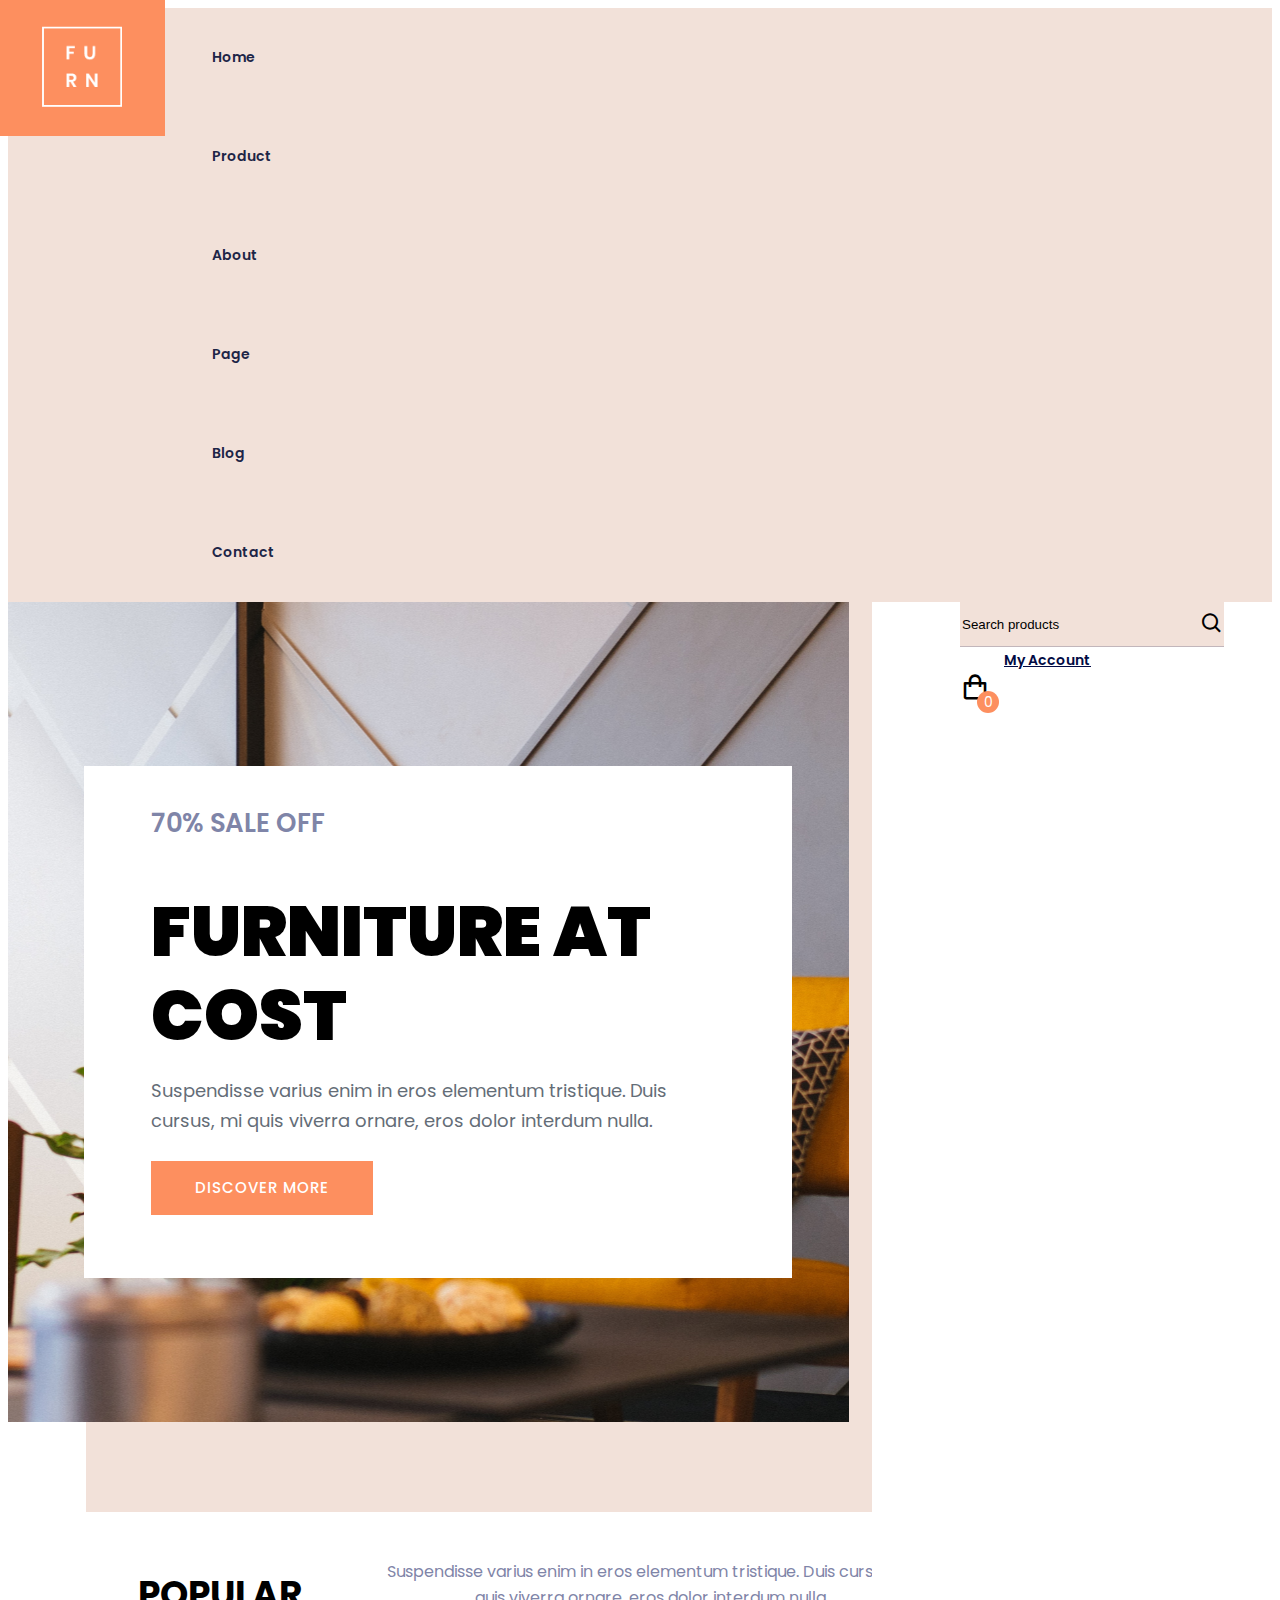
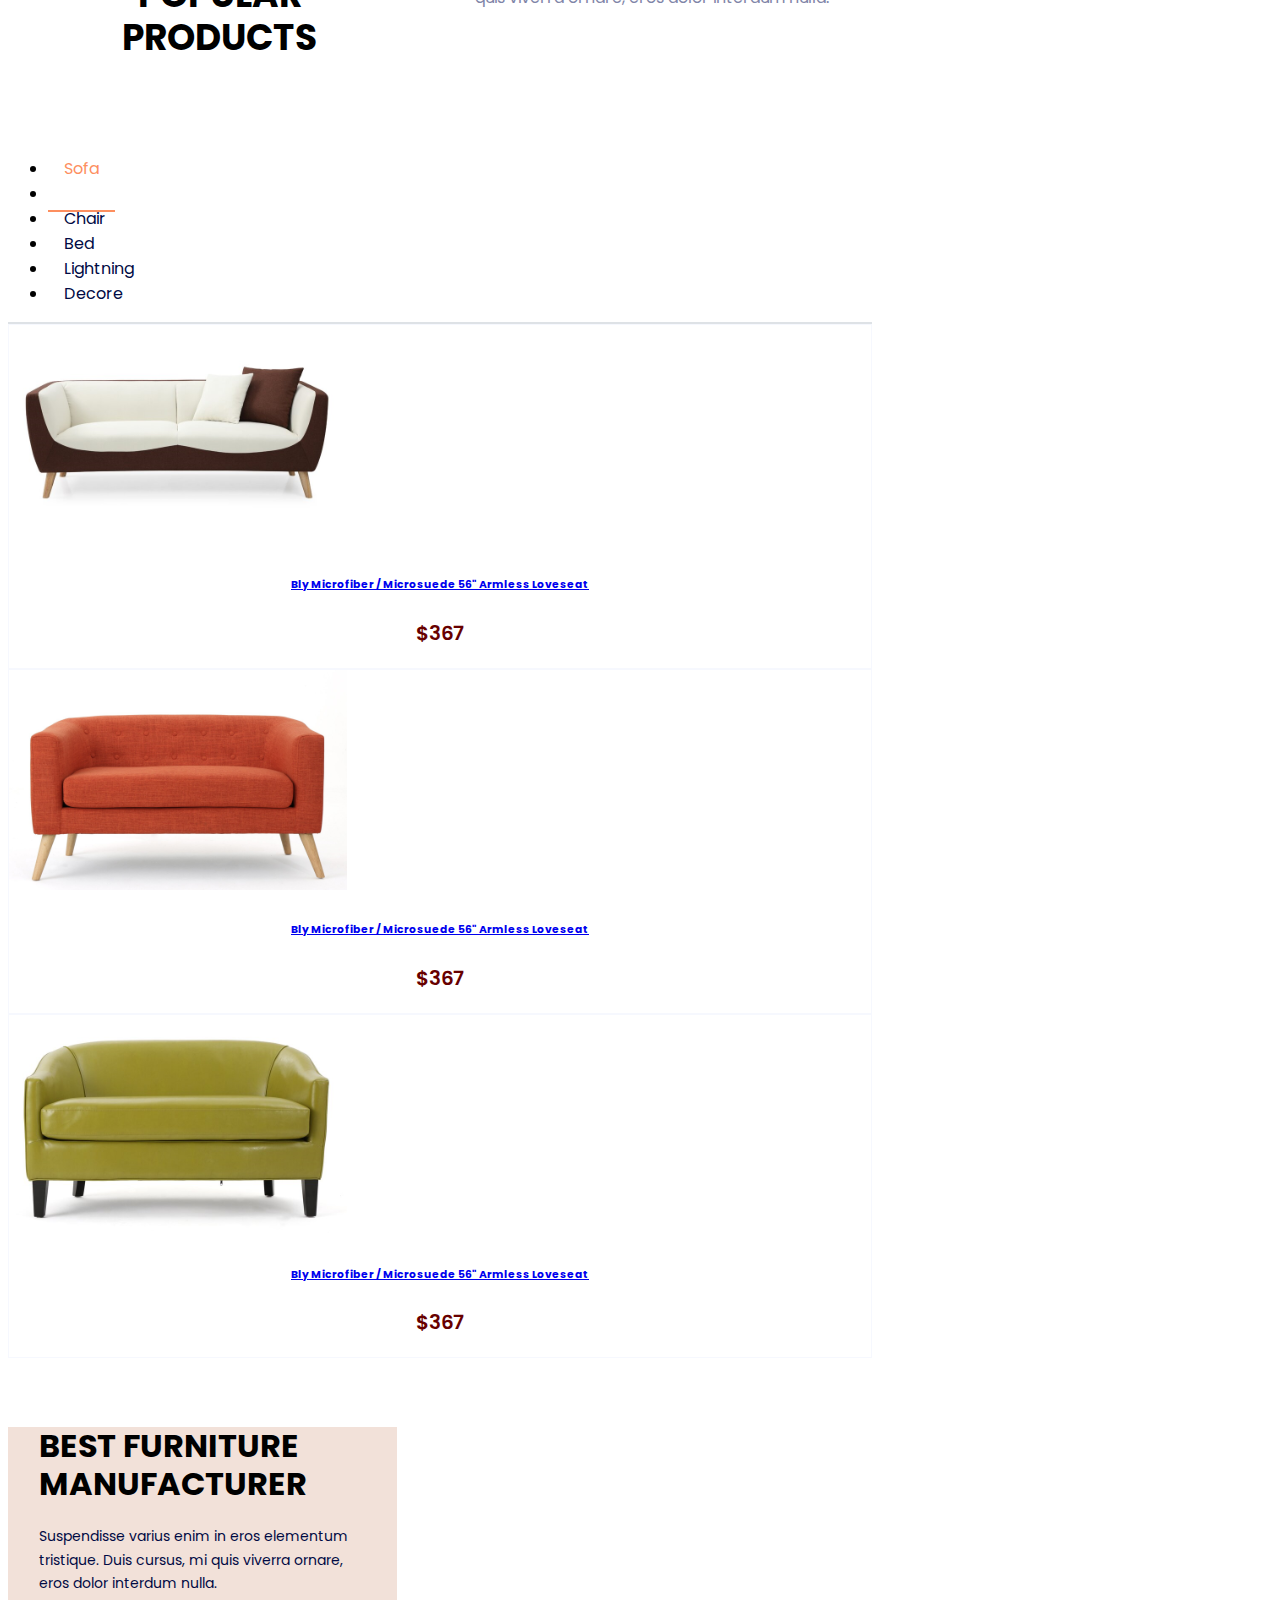
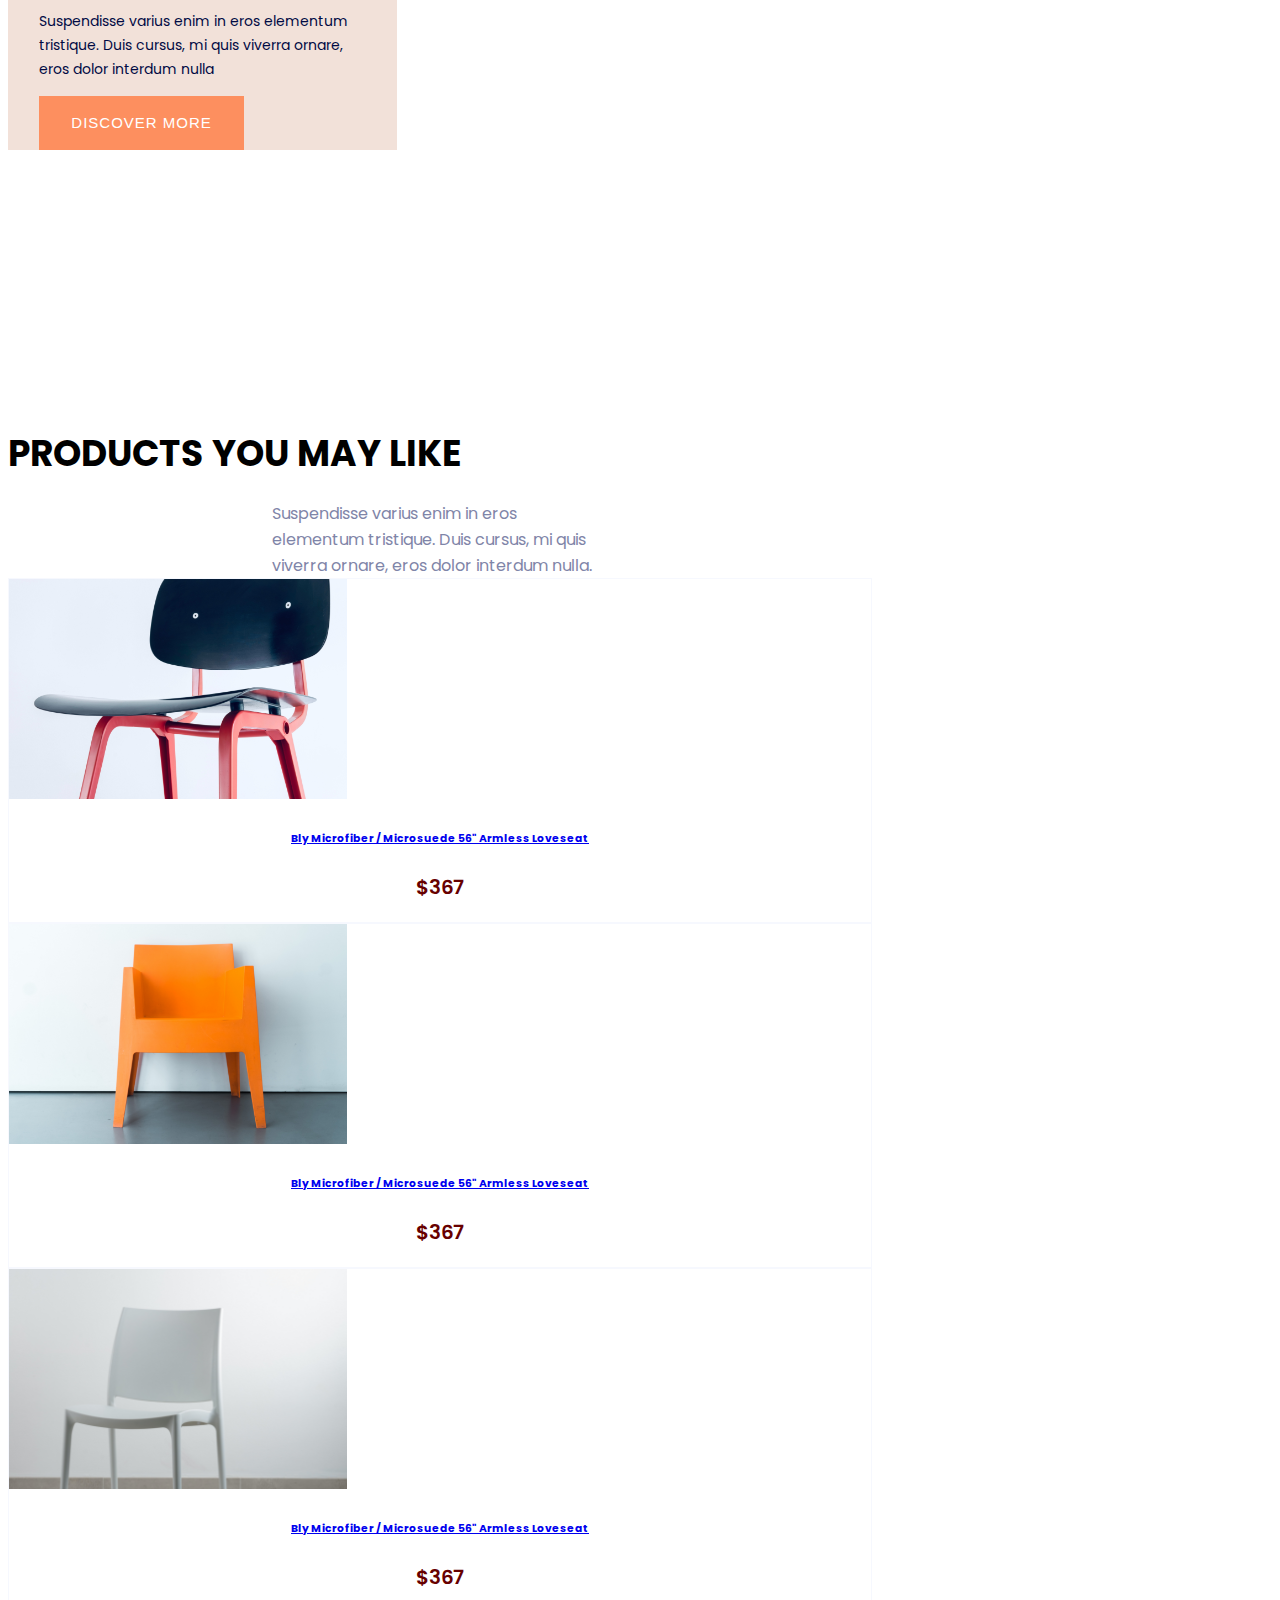
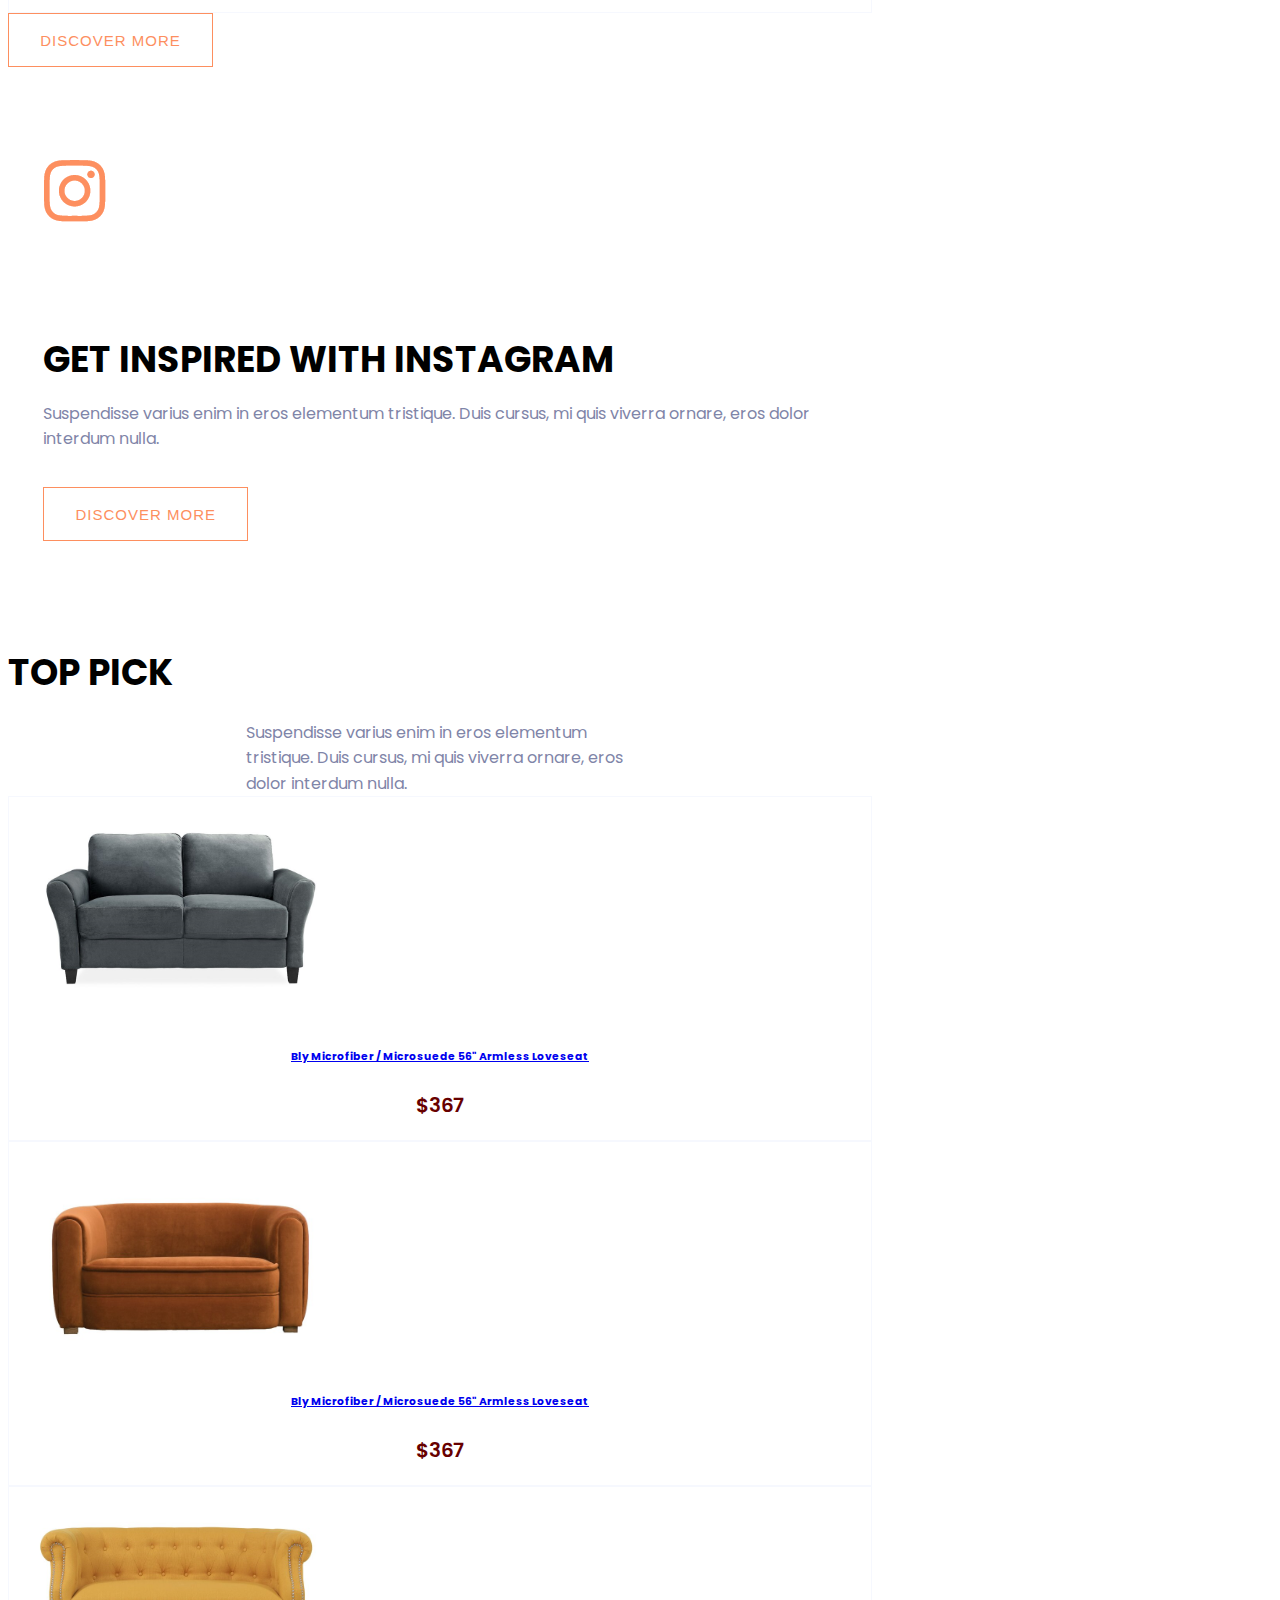
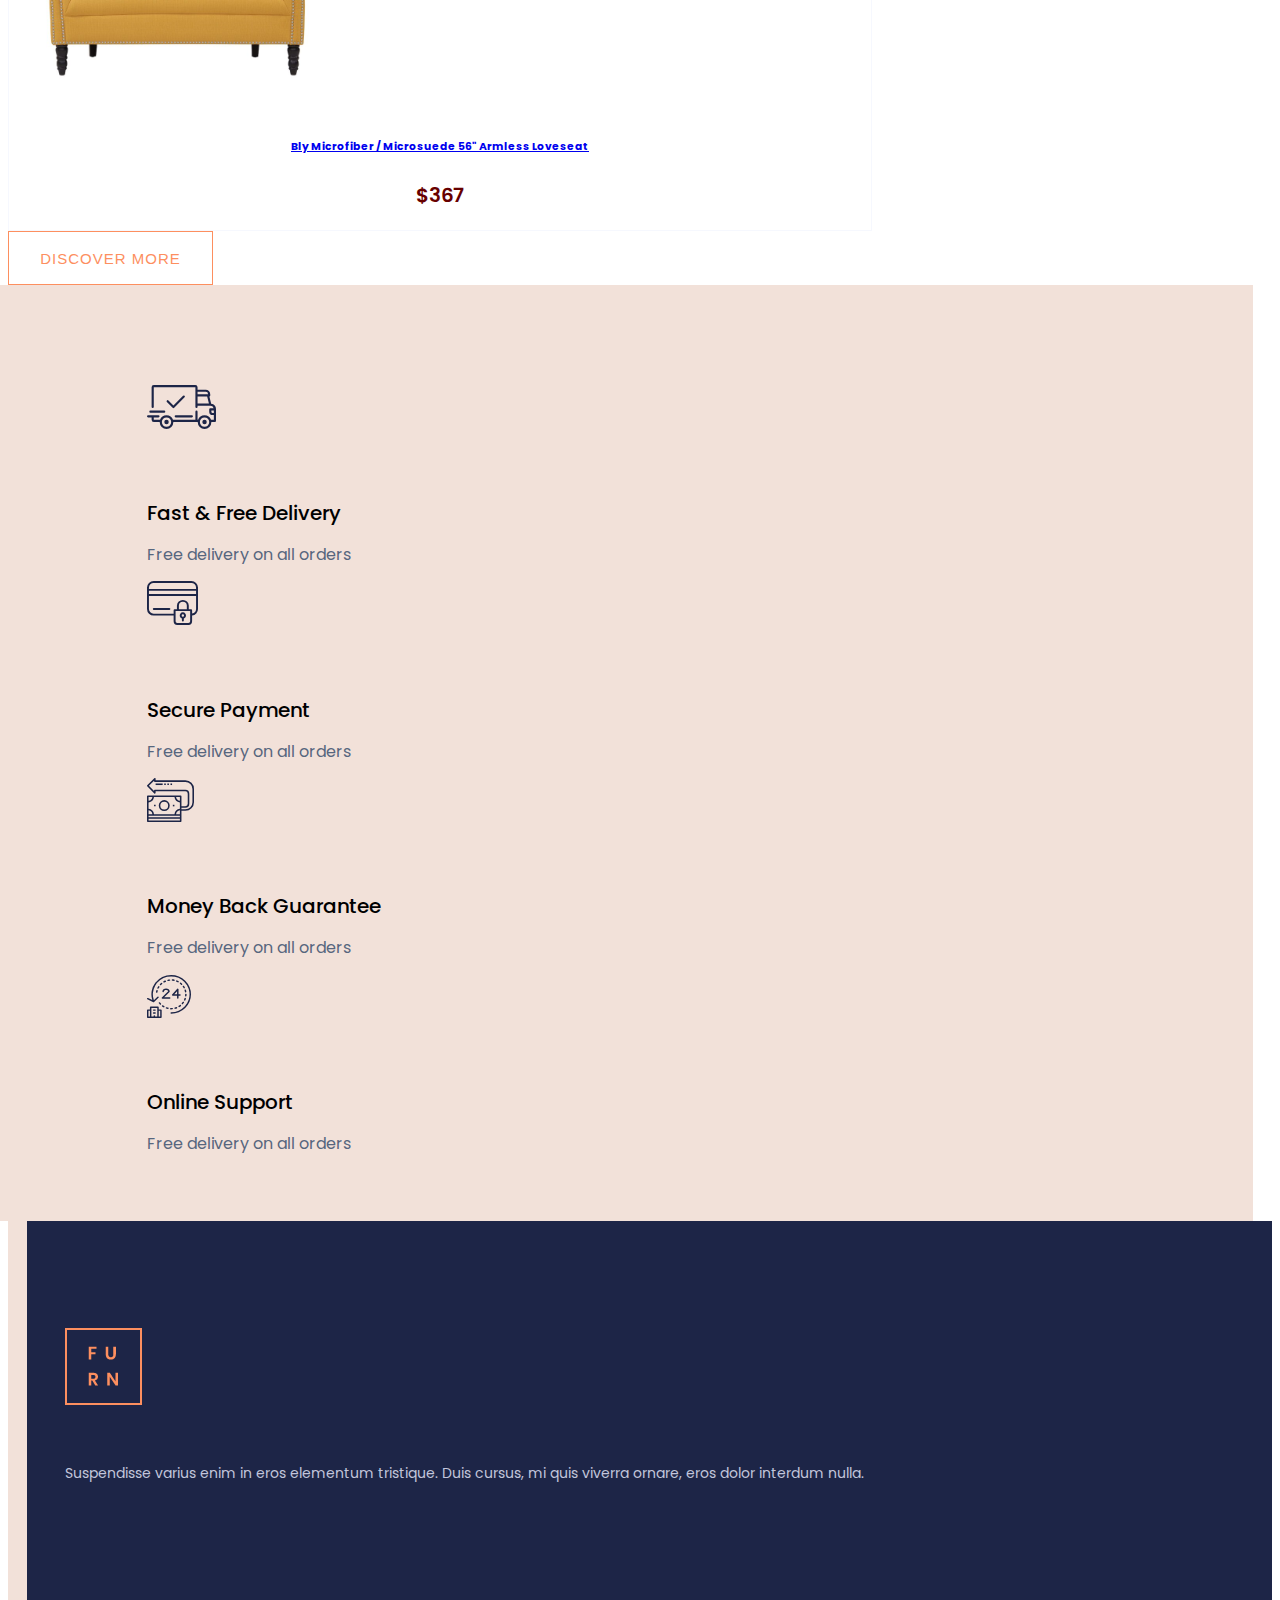
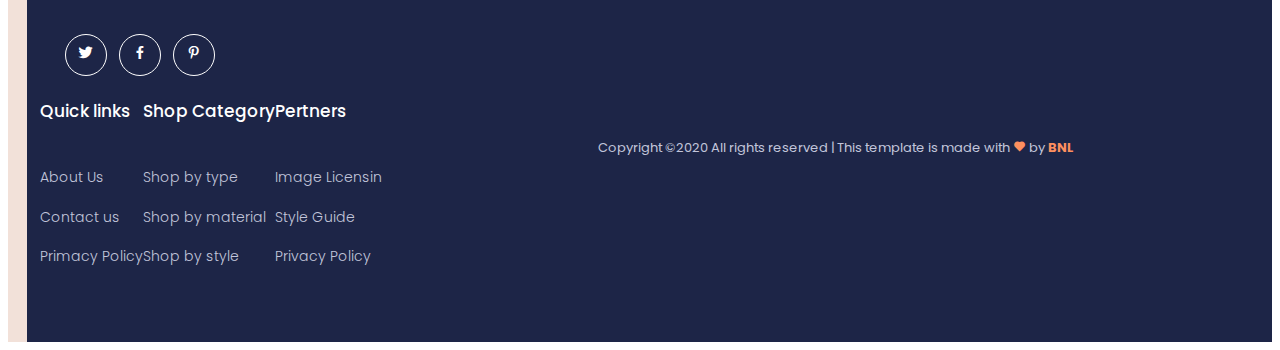
<file: Index/index.html>
<!DOCTYPE html>
<html lang="en">

<head>
    <meta charset="UTF-8">
    <meta name="viewport" content="width=device-width, initial-scale=1.0">
    <title>Shop | eCommerce</title>
    <link rel="shortcut icon" type="image/x-icon" href="./images/favicon.ico">
    <link href="https://cdn.jsdelivr.net/npm/bootstrap@5.0.0-beta1/dist/css/bootstrap.min.css" rel="stylesheet"
        integrity="sha384-giJF6kkoqNQ00vy+HMDP7azOuL0xtbfIcaT9wjKHr8RbDVddVHyTfAAsrekwKmP1" crossorigin="anonymous">
    <link rel="stylesheet" href="./style.css">
    <link href='https://unpkg.com/boxicons@2.0.7/css/boxicons.min.css' rel='stylesheet'>
</head>

<body>
    <!-- loading -->
    <div class="loading" id="stopLoad" onload="load()">
        <div class="in__load">
            <div class="loader"></div>
            <div class="img__load">
                <img src="./images/load.png" alt="imgload">
            </div>
        </div>
    </div>
    <!--end loading -->
    <!--navbar-->
    <div class="container-fluid" id="myNavbar">
        <div class="row navbar " id="inNavbar">
            <!--logo and dropdow-->
            <div class="col-md-6 align-items-center d-flex ">
                <div>
                    <a href="./index.html" class="logonavbar__1" id="logonavbar">
                        <img src="./images/logonavbar.png" alt="logo"></a>
                    <a href="./index.html" class="logonavbar__2">
                        <img src="./images/logonavbar2.png" alt="logo2">
                    </a>
                </div>
                <ul class="ulnavbar-1 align-items-center d-flex ">
                    <li class="pink"><a href="./index.html">Home</a></li>
                    <li class="pink"><a href="../Product/Product.html">Product</a></li>
                    <li class="pink"><a href="../About Us/AboutUs.html">About</a></li>
                    <!-- dropdowns-->
                    <li class="on relative pink">
                        <a href="#">Page</a>
                        <ul class="dropmenu">
                            <li><a href="../login/login.html">Login</a></li>
                            <li><a href="#">Card</a></li>
                            <li><a href="#">Categories</a></li>
                            <li><a href="#">Checkout</a></li>
                            <li><a href="../Product Details/productDetails.html">Product Details</a></li>
                        </ul>
                    </li>
                    <li class="on relative pink"><a href="#">Blog</a>
                        <ul class="dropmenu">
                            <li><a href="#">Blog</a></li>
                            <li><a href="#">Blog Details</a></li>
                            <li><a href="#">Elements</a></li>

                        </ul>
                    </li>
                    <li class="pink"><a href="../Contact/contact.html">Contact</a></li>
                </ul>
            </div>
            <!--search and my account-->
            <div class="col-md-6 search_0" id="navbar__mobile">
                <ul class="d-flex align-items-center ulnavbar-2" id="myAccount">
                    <li class="search">
                        <input type="text" name="search" placeholder="Search products">
                        <div class="searchicon">
                            <i class='bx bx-search'></i>
                        </div>
                    </li>
                    <li class="pink">
                        <a href="../login/login.html" class="btn myaccount">My Account
                        </a>
                    </li>
                    <li class="shopping-bag">
                        <i class='bx bx-shopping-bag'></i>
                        <span>0</span>
                    </li>
                    <li class="navbar__mobile">
                        <i class='bx bx-menu' onclick="dr_menu()"></i>
                        <ul class="ulnavbar__mobile" id="block_none">
                            <li class=""><a href="../Index/index.html">Home</a></li>
                            <li class=""><a href="../Product/Product.html">Product</a></li>
                            <li class=""><a href="../About Us/AboutUs.html">About</a></li>
                            <!-- dropdowns-->
                            <li class="" onclick="pages()">
                                <a href="#">Page <span>+</span></a>
                                <ul class="d__n" id="page">
                                    <li><a href="../login/login.html">Login</a></li>
                                    <li><a href="#">Card</a></li>
                                    <li><a href="#">Categories</a></li>
                                    <li><a href="#">Checkout</a></li>
                                    <li><a href="../Product Details/productDetails.html">Product Details</a></li>
                                </ul>
                            </li>
                            <li class="" onclick="blogs()"><a href="#">Blog <span>+</span></a>
                                <ul class="d__n" id="blog">
                                    <li><a href="#">Blog</a></li>
                                    <li><a href="#">Blog Details</a></li>
                                    <li><a href="#">Elements</a></li>

                                </ul>
                            </li>
                            <li class=""><a href="../Contact/contact.html">Contact</a></li>
                        </ul>
                    </li>
                </ul>
            </div>
        </div>
    </div>
    <!--content-->
    <!-- search and my account and shopping-bang -->
    <ul class="search__shoping__mobile position-absolute">
        <li class="d-flex">
            <input type="text" name="search" placeholder="Search products">
            <div class="searchicon__mobile">
                <i class='bx bx-search'></i>
            </div>
        </li>
        <li class="pink__mobile">
            <a href="../login/login.html" class="btn myaccount__mobile">My Account
            </a>
        </li>
        <li class="shopping-bag__mobile">
            <i class='bx bx-shopping-bag'></i>
            <span>0</span>
        </li>
    </ul>
    <div class="container-fluid content">
        <!--out-->
        <div class="row main">
            <!--in-1-->
            <div class="thefirst">
                <div class="backgroundcolor">

                </div>
                <div class="background-1">
                    <div class="content-1">
                        <span>70% Sale off </span>
                        <h1>Furniture at Cost</h1>
                        <p>Suspendisse varius enim in eros elementum
                            tristique. Duis cursus, mi quis viverra ornare, eros
                            dolor interdum nulla.</p>
                        <div class="btn butt">
                            <a href="#">
                                Discover More
                            </a>
                        </div>
                    </div>
                </div>
            </div>
        </div>
        <!-- popular -->
        <div class="container">
            <div class="row popular">
                <h2>Popular products</h2>
                <p>Suspendisse varius enim in eros elementum tristique. Duis cursus, mi quis viverra ornare, eros dolor
                    interdum nulla.</p>
            </div>
            <!-- card sofa -->
            <div class="row mb-5">
                <div class="col d-flex justify-content-center  nav__category0">
                    <ul class="nav nav__category ">
                        <li id="1" class="nav-item active" onclick="select(1)">
                            <a class="nav-link">Sofa</a>
                        </li>
                        <li id="2" class="nav-item" onclick="select(2)">
                            <a class="nav-link">Table</a>
                        </li>
                        <li id="3" class="nav-item" onclick="select(3)">
                            <a class="nav-link">Chair</a>
                        </li>
                        <li id="4" class="nav-item" onclick="select(4)">
                            <a class="nav-link">Bed</a>
                        </li>
                        <li id="5" class="nav-item" onclick="select(5)">
                            <a class="nav-link">Lightning</a>
                        </li>
                        <li id="6" class="nav-item" onclick="select(6)">
                            <a class="nav-link">Decore</a>
                        </li>
                    </ul>
                </div>
            </div>
        </div>
        <!-- endsofa -->
        <!-- cardsofa -->
        <div class="tab container">
            <div class="row">
                <div class="col-lg-4 col-md-6  col-sm-12">
                    <div class="card  same__card">
                        <img src="./images/sofa1.png" class="card-img-top" alt="sofa1">
                        <div class="card-body">
                            <h6 class="card-title text-center">
                                <a href="../Product Details/productDetails.html"> Bly Microfiber / Microsuede 56"
                                    Armless Loveseat
                                </a>
                            </h6>
                            <p class="card-text text-center same__price" style="font-size: 20px;  ">$367</p>
                        </div>
                    </div>
                </div>
                <div class="col-lg-4 col-md-6  col-sm-12">
                    <div class="card  same__card">
                        <img src="./images/sofa2.png" class="card-img-top" alt="sofa2">
                        <div class="card-body">
                            <h6 class="card-title text-center">
                                <a href="../Product Details/productDetails.html"> Bly Microfiber / Microsuede 56"
                                    Armless Loveseat
                                </a>
                            </h6>
                            <p class="card-text text-center same__price" style="font-size: 20px;">$367</p>
                        </div>
                    </div>
                </div>
                <div class="col-lg-4 col-md-6  col-sm-12">
                    <div class="card  same__card">
                        <img src="./images/sofa3.png" class="card-img-top" alt="sofa3">
                        <div class="card-body">
                            <h6 class="card-title text-center"> <a href="../Product Details/productDetails.html">
                                    Bly Microfiber / Microsuede 56" Armless Loveseat
                                </a></h6>
                            <p class="card-text text-center same__price" style="font-size: 20px;">$367</p>
                        </div>
                    </div>
                </div>
            </div>
        </div>
        <!-- endcardsofa -->
        <!-- new blog -->
        <div class="new-blog mb-5">
            <div class="row">
                <div class="col-md-7 blog__img"></div>
                <div class="col-md-5 d-flex align-items-center justify-content-start blog__content">
                    <div class="pl-4">
                        <h1 class="mb-3">BEST FURNITURE <br> MANUFACTURER</h1>
                        <p class="mb-3">Suspendisse varius enim in eros elementum tristique. Duis cursus, mi quis
                            viverra ornare, eros dolor interdum nulla.</p>
                        <p class="mb-5">Suspendisse varius enim in eros elementum tristique. Duis cursus, mi quis
                            viverra
                            ornare, eros
                            dolor interdum nulla</p>
                        <button class="btn__large">Discover More</button>
                    </div>
                </div>
            </div>
        </div>
        <!-- end new blog -->
        <!-- suggest product -->
        <div class="mb-5 pt-5">
            <div class="row mb-5">
                <div class="col poppular">
                    <h2 class="display-4 text-center"> Products You May Like</h2>
                    <p class="session-title text-center">Suspendisse varius enim in eros elementum tristique. Duis
                        cursus, mi quis viverra ornare, eros dolor interdum nulla.</p>
                </div>
            </div>
            <div class="tab container">
                <div class="row">
                    <div class="col-lg-4 col-md-6  col-sm-12">
                        <div class="card same__card">
                            <img src="./images/products1.png" class="card-img-top" alt="products1">
                            <div class="card-body">
                                <h6 class="card-title text-center">
                                    <a href="../Product Details/productDetails.html"> Bly Microfiber / Microsuede 56"
                                        Armless Loveseat
                                    </a>
                                </h6>
                                <p class="card-text text-center text-danger same__price" style="font-size: 20px;  ">$367
                                </p>
                            </div>
                        </div>
                    </div>
                    <div class="col-lg-4 col-md-6  col-sm-12">
                        <div class="card same__card">
                            <img src="./images/products2.png" class="card-img-top" alt="products2">
                            <div class="card-body">
                                <h6 class="card-title text-center">
                                    <a href="../Product Details/productDetails.html"> Bly Microfiber / Microsuede 56"
                                        Armless Loveseat
                                    </a>
                                </h6>
                                <p class="card-text text-center text-danger same__price" style="font-size: 20px;">$367
                                </p>
                            </div>
                        </div>
                    </div>
                    <div class="col-lg-4 col-md-6  col-sm-12">
                        <div class="card same__card">
                            <img src="./images/products3.png" class="card-img-top" alt="products3">
                            <div class="card-body">
                                <h6 class="card-title text-center">
                                    <a href="../Product Details/productDetails.html"> Bly Microfiber / Microsuede 56"
                                        Armless Loveseat
                                    </a>
                                </h6>
                                <p class="card-text text-center text-danger same__price" style="font-size: 20px;">$367
                                </p>
                            </div>
                        </div>
                    </div>
                </div>
                <div class="row">
                    <div class="col d-flex justify-content-center my-5">
                        <button class="btn__large btn__large-outline">Discover More</button>
                    </div>
                </div>
            </div>
        </div>
        <!-- end suggest product-->
        <!-- GET INSPIRED -->
        <div class="get__inspired mb-5">
            <div class="row">
                <div class="col-xl-3 col-lg-4 col-md-6 inspired inspired">
                    <img src="./images/logoinsta.png" alt="insta">
                    <h2>GET INSPIRED WITH INSTAGRAM</h2>
                    <p>Suspendisse varius enim in eros elementum tristique. Duis cursus, mi quis viverra ornare, eros
                        dolor interdum nulla.</p>
                    <button class="btn__large btn__large-outline">Discover More</button>
                </div>
                <div class="col-xl-9 col-lg-8 inspired__img">
                    <div class="inspired__img1 d-flex col-sm-12">
                        <i class='bx bxl-instagram bx-rotate-270'></i>
                    </div>
                    <div class="inspired__img2 d-flex col-sm-12">
                        <i class='bx bxl-instagram bx-rotate-270'></i>
                    </div>
                </div>
            </div>
        </div>
        <!-- end GET INSPIRED -->
        <!-- suggest product -->
        <div class="mb-5 pt-5">
            <div class="row mb-5">
                <div class="col poppular__1">
                    <h2 class="display-4 text-center">TOP PICK</h2>
                    <p class="session-title text-center">Suspendisse varius enim in eros elementum tristique. Duis
                        cursus, mi quis viverra ornare, eros dolor interdum nulla. </p>
                </div>
            </div>

            <div class="tab1 container">
                <div class="row">
                    <div class="col-lg-4 col-md-6 col-sm-12  w__card">
                        <div class="card same__card">
                            <img src="./images/img_top_pick_1.png" class="card-img-top" alt="img_top_pick_1">
                            <div class="card-body">
                                <h6 class="card-title text-center"> <a href="../Product Details/productDetails.html">
                                        Bly Microfiber / Microsuede 56" Armless Loveseat
                                    </a> </h6>
                                <p class="card-text text-center text-danger same__price" style="font-size: 20px;  ">$367
                                </p>
                            </div>
                        </div>
                    </div>
                    <div class="col-lg-4 col-md-6 col-sm-12 w__card">
                        <div class="card same__card">
                            <img src="./images/img_top_pick_2.png" class="card-img-top" alt="img_top_pick_2">
                            <div class="card-body">
                                <h6 class="card-title text-center"> <a href="../Product Details/productDetails.html">
                                        Bly Microfiber / Microsuede 56" Armless Loveseat
                                    </a> </h6>
                                <p class="card-text text-center text-danger same__price" style="font-size: 20px;">$367
                                </p>
                            </div>
                        </div>
                    </div>
                    <div class="col-lg-4 col-md-6 col-sm-12 w__card">
                        <div class="card same__card">
                            <img src="./images/img_top_pick_3.png" class="card-img-top" alt="img_top_pick_3">
                            <div class="card-body">
                                <h6 class="card-title text-center"> <a href="../Product Details/productDetails.html">
                                        Bly Microfiber / Microsuede 56" Armless Loveseat
                                    </a> </h6>
                                <p class="card-text text-center text-danger same__price" style="font-size: 20px;">$367
                                </p>
                            </div>
                        </div>
                    </div>
                </div>
                <div class="row">
                    <div class="col d-flex justify-content-center my-5">
                        <button class="btn__large btn__large-outline">Discover More</button>
                    </div>
                </div>
            </div>
        </div>
        <!-- end suggest product-->
    </div>
    <!-- Advantages -->

    <div class="container-fluid relative advan">
        <div class="row advantages">
            <div class="col-lg-3 col-md-6">
                <img src="./images/advantages1.svg" alt="advantages1">
                <h5>Fast & Free Delivery </h5>
                <p>Free delivery on all orders</p>
            </div>
            <div class="col-lg-3 col-md-6">
                <img src="./images/advantages2.svg" alt="advantages2">
                <h5>Secure Payment </h5>
                <p>Free delivery on all orders</p>
            </div>
            <div class="col-lg-3 col-md-6">
                <img src="./images/advantages3.svg" alt="advantages3">
                <h5>Money Back Guarantee</h5>
                <p>Free delivery on all orders</p>
            </div>
            <div class="col-lg-3 col-md-6">
                <img src="./images/advantages4.svg" alt="advantages4">
                <h5>Online Support</h5>
                <p>Free delivery on all orders</p>
            </div>

        </div>
    </div>
    <!-- end Advantages -->
    <!-- footer -->
    <div class="bgr">
        <div class="footer relative">
            <div class="container">
                <div class="row">
                    <div class="col-xl-4 col-lg-3 col-md-8 col-sm-8 logo__0">
                        <a href="./index.html" class="logo__footer">
                            <img src="./images/logonavbar2.png" alt="logo">
                        </a>
                        <div class="info__1">
                            <p>Suspendisse varius enim in eros elementum tristique. Duis cursus, mi quis viverra
                                ornare,
                                eros dolor interdum nulla.</p>
                        </div>
                        <div class="iconinfo">
                            <a href="#">
                                <i class='bx bxl-twitter'></i>
                            </a>
                            <a href="https://www.facebook.com/BNL.0318">
                                <i class='bx bxl-facebook'></i>
                            </a>
                            <a href="#">
                                <i class='bx bxl-pinterest-alt'></i>
                            </a>
                        </div>
                    </div>
                    <div class="col-xl-2 col-lg-2 col-md-4 col-sm-4 m-auto d-flex">
                        <div class="foo">
                            <h4>Quick links</h4>
                            <ul>
                                <li>
                                    <a href="#">About Us</a>
                                </li>
                                <li>
                                    <a href="../Contact/contact.html">Contact us</a>
                                </li>
                                <li>
                                    <a href="#">Primacy Policy</a>
                                </li>
                            </ul>
                        </div>
                    </div>
                    <div class="col-xl-2 col-lg-2 col-md-8 col-sm-4 m-auto d-flex">
                        <div class="foo">
                            <h4>Shop Category</h4>
                            <ul>
                                <li>
                                    <a href="#">Shop by type</a>
                                </li>
                                <li>
                                    <a href="#">Shop by material</a>
                                </li>
                                <li>
                                    <a href="#">Shop by style</a>
                                </li>
                            </ul>
                        </div>
                    </div>
                    <div class="col-xl-2 col-lg-2 col-md-4 col-sm-4 m-auto d-flex">
                        <div class="foo">
                            <h4>Pertners</h4>
                            <ul>
                                <li>
                                    <a href="#">Image Licensin</a>
                                </li>
                                <li>
                                    <a href="#">Style Guide</a>
                                </li>
                                <li>
                                    <a href="#">Privacy Policy</a>
                                </li>
                            </ul>
                        </div>
                    </div>
                </div>
                <div class="col-xl-12 d-flex">
                    <div class="row  m-auto">
                        <p class="end">Copyright ©2020 All rights reserved | This template is made with <i
                                class='bx bxs-heart' style=" color: var(--color-active);"></i> by <b
                                style=" color: var(--color-active);">BNL</b></p>
                    </div>
                </div>
            </div>
        </div>
        <!-- end footer -->
    </div>
    <!-- booton up -->
    <div class="pushup" id="btnUp">
        <a href="#">
            <i class='bx bxs-chevrons-up'></i>
        </a>
    </div>
</body>
<script>
    /*loading*/
    window.onload = function () { load() }
    var stopLoad = document.getElementById('stopLoad');
    function load() {
        setTimeout(function () { stopLoad.style.display = 'none'; }, 500);
    }
    /* end loading*/
    /* an hien thanh navbar */
    window.onscroll = function () { navbar(), pushUp() }
    function navbar() {
        var nav_mobile = document.getElementById("navbar__mobile")
        var nav = document.getElementById("myNavbar");
        var account = document.getElementById("myAccount");
        var logo = document.getElementById("logonavbar");
        var navbar = document.getElementById("inNavbar")
        if (document.documentElement.scrollTop > 350) {
            nav.style.position = "fixed";
            nav.style.zIndex = "1000";
            account.classList.add("mx-4");
            logo.style.display = "none";
            navbar.style.padding = "0 0 0 4rem";
            nav_mobile.style.display = "none";
        }
        else {
            account.classList.remove("mx-4");
            nav.style.position = "relative";
            logo.style.display = "block";
            navbar.style.padding = "0 0 0 8rem";
            nav_mobile.style.display = "block";
        }
    };
    function pushUp() {
        var btnUp = document.getElementById("btnUp");
        if (document.documentElement.scrollTop > 700) {
            btnUp.style.display = "block";
        }
        else {
            btnUp.style.display = "none";
        }
    };
    /* anh hoac hien dropdown menu mobile */
    var isShow = false;
    var bn = document.getElementById("block_none");
    function dr_menu() {
        if (isShow == false) {
            bn.classList.add("d-block");
            isShow = true;
        }
        else {
            bn.classList.remove("d-block");
            isShow = false;
        }
    }
    var blo = false;
    var blog = document.getElementById("blog");
    function blogs() {
        if (blo == false) {
            blog.classList.add("d-block");
            blo = true;
        }
        else {
            blog.classList.remove("d-block");
            blo = false;
        }
    }
    var pag = false;
    var page = document.getElementById("page");
    function pages() {
        if (pag == false) {
            page.classList.add("d-block");
            pag = true;
        }
        else {
            page.classList.remove("d-block");
            pag = false;
        }
    };
    /* carosel */
    var idActive = 1;
    function select(x) {
        if (idActive !== x) {
            document.getElementById(x).classList.add('active');
            document.getElementById(idActive).classList.remove('active');
            idActive = x;
        }
    }

</script>

</html>
</file>
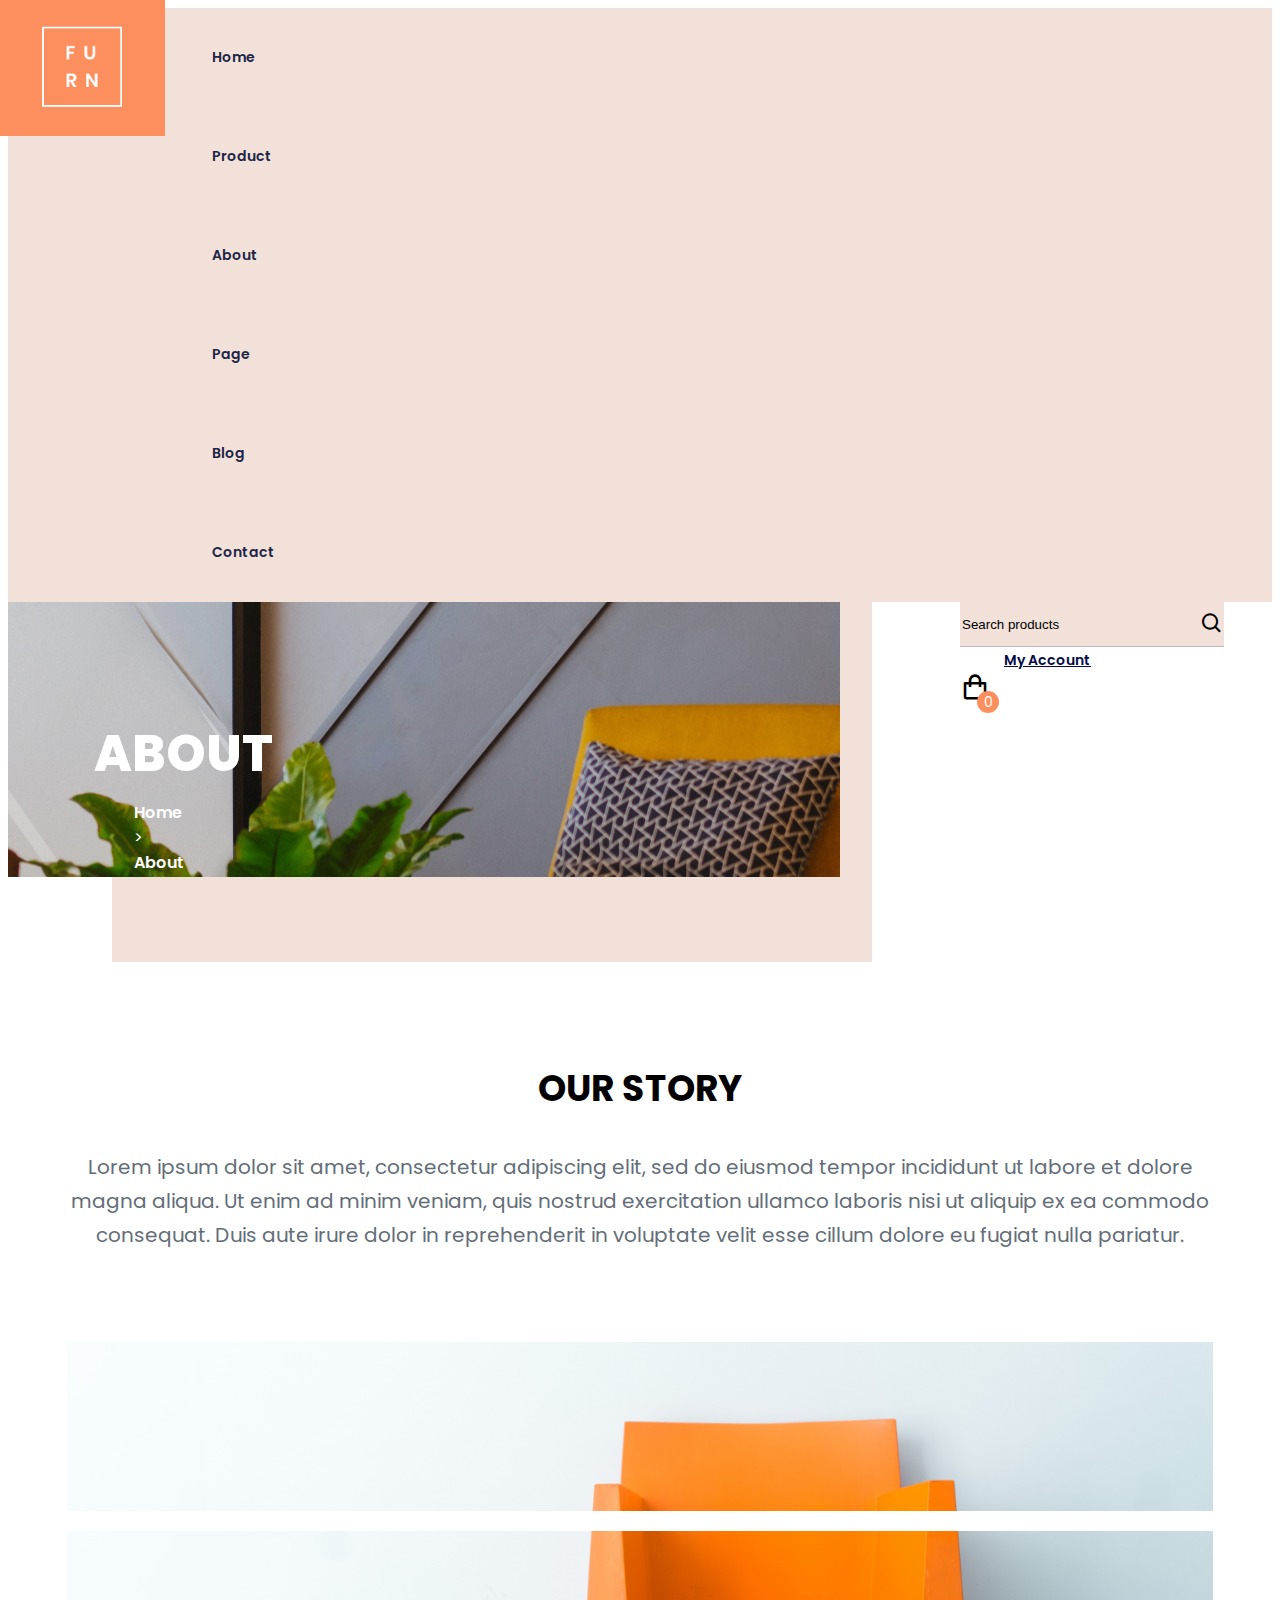
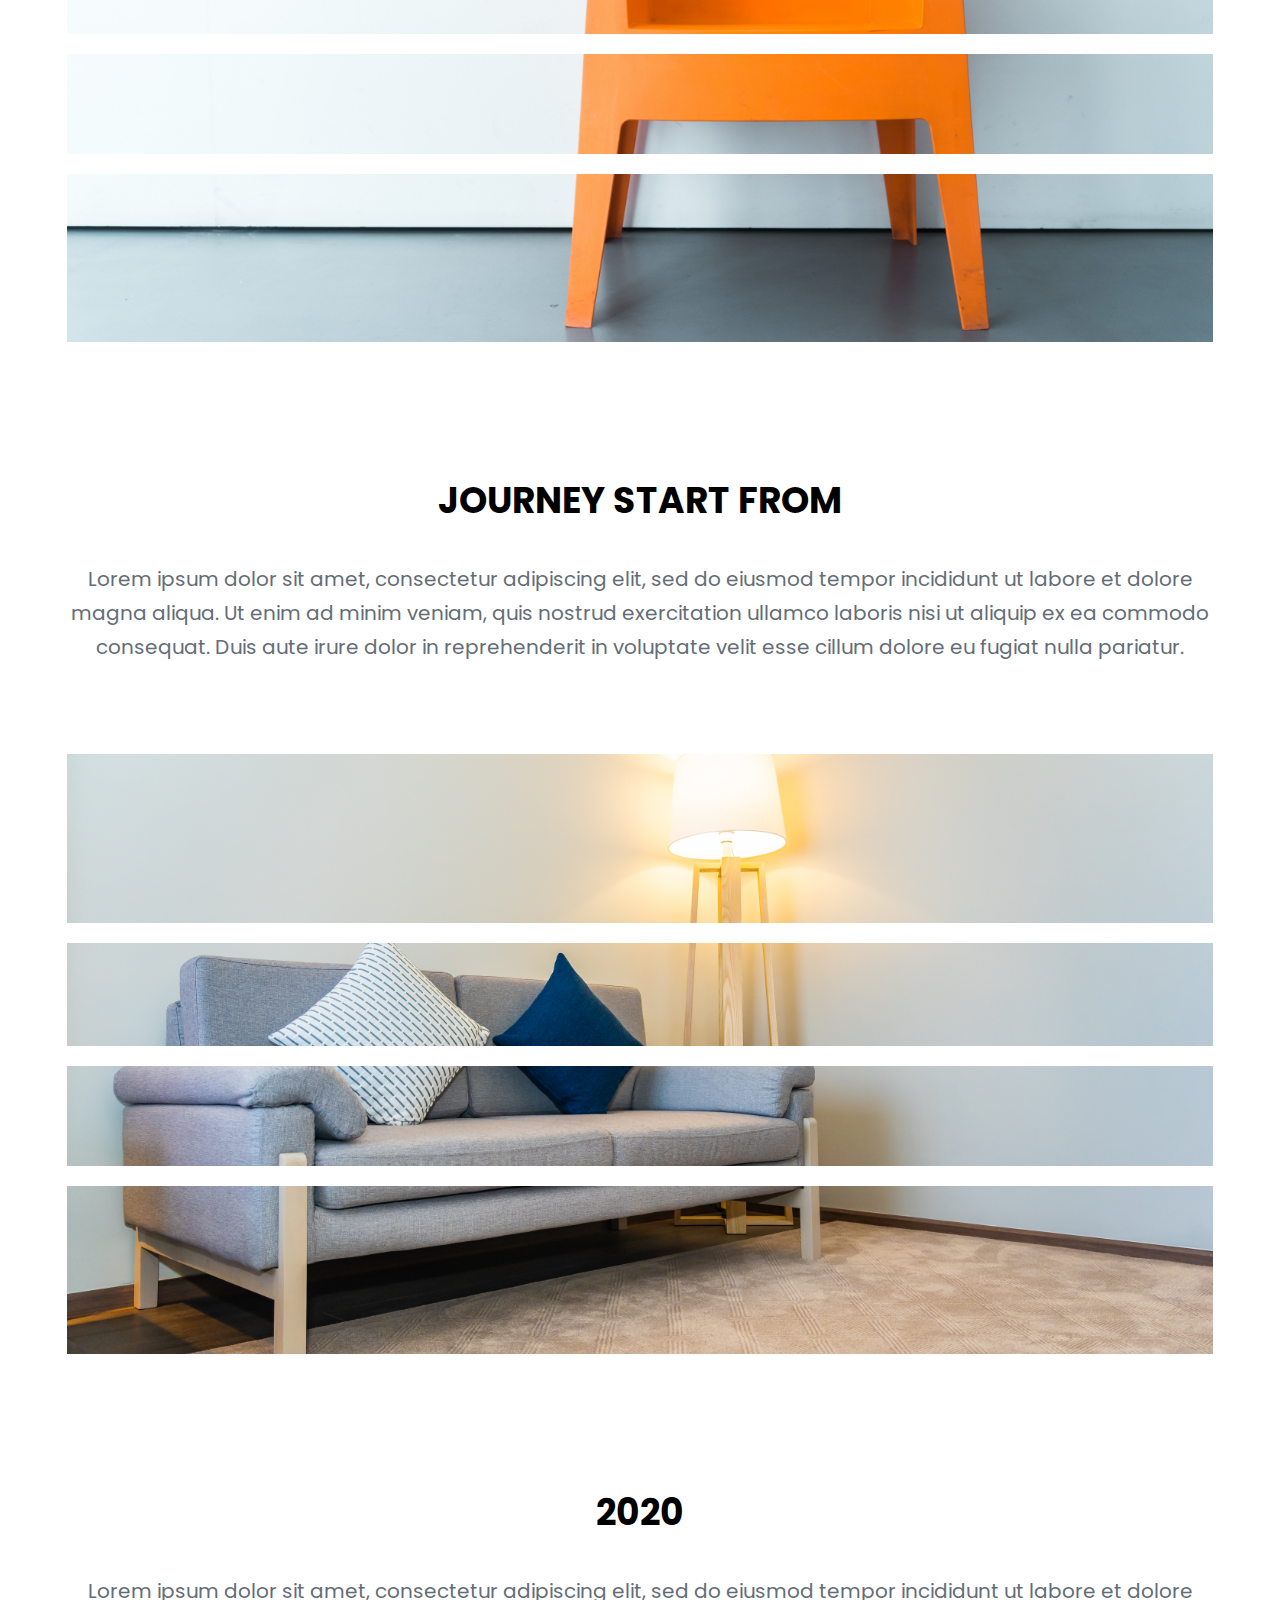
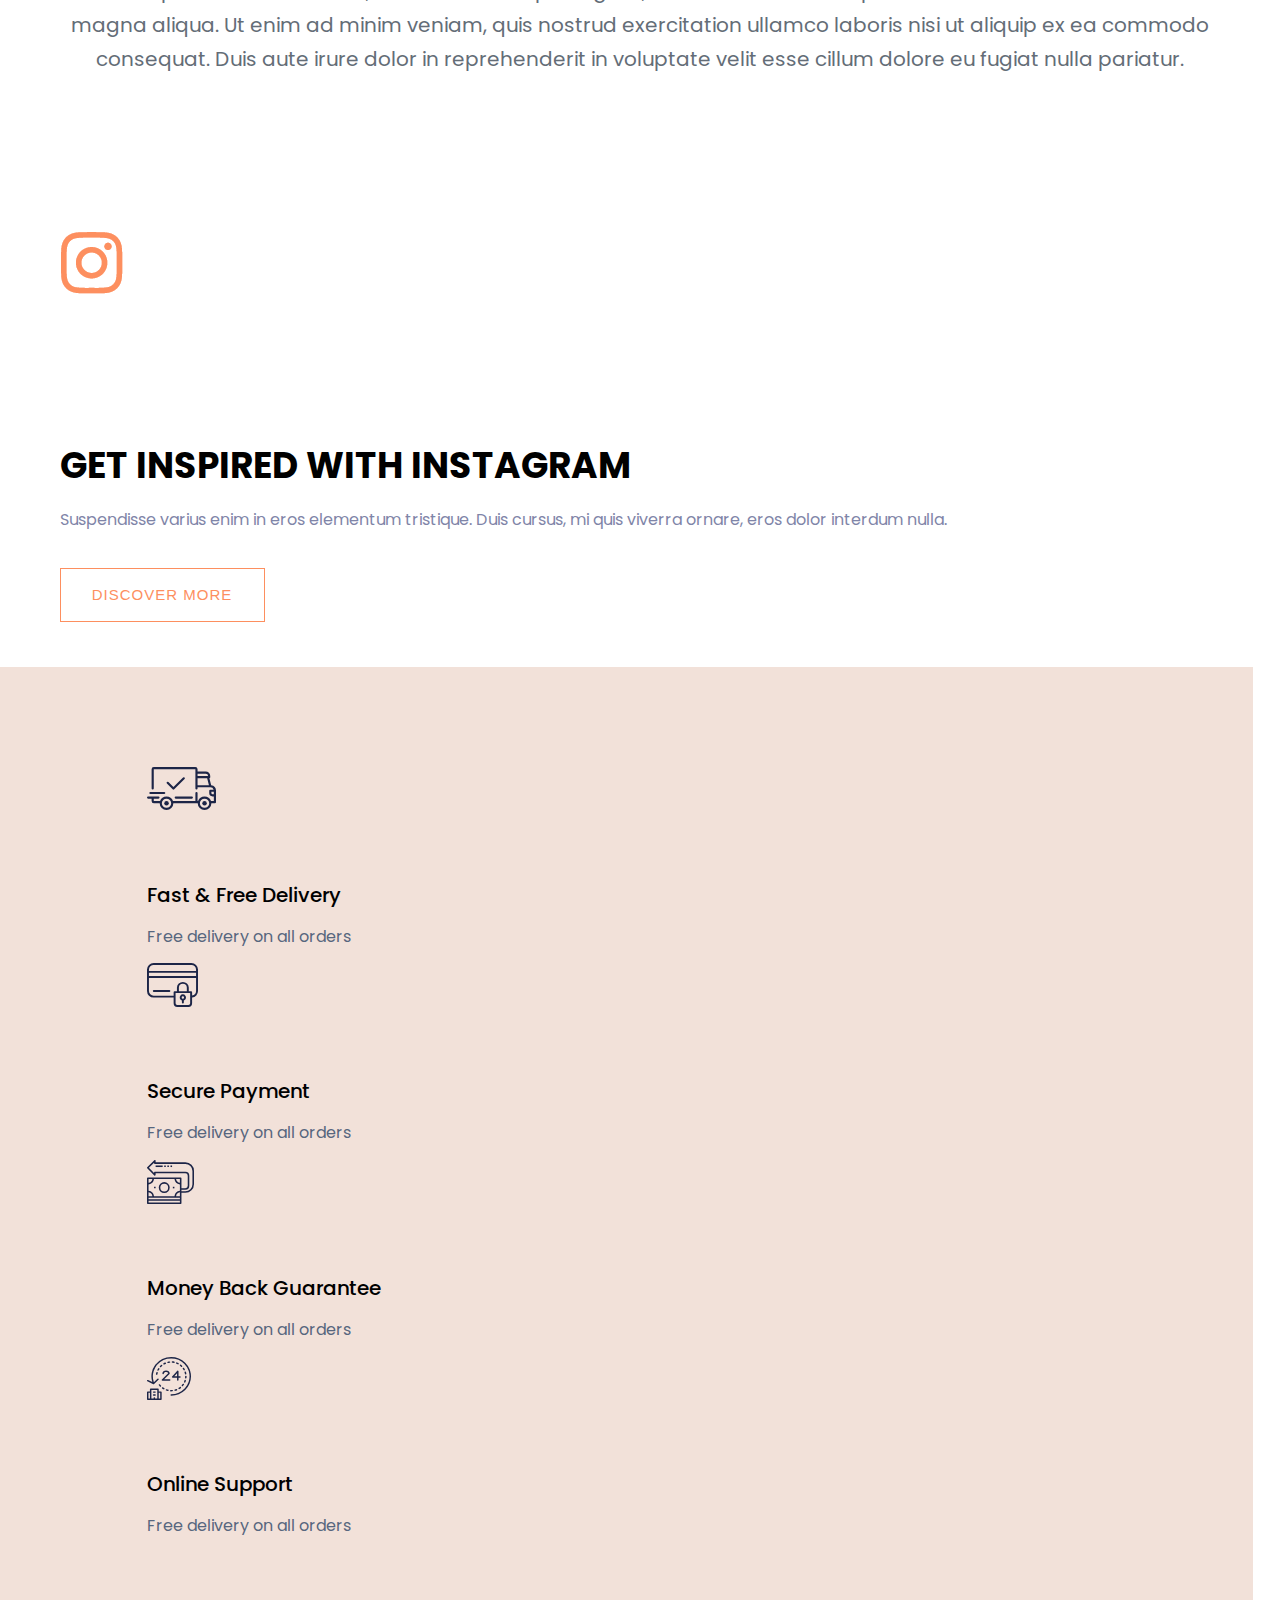
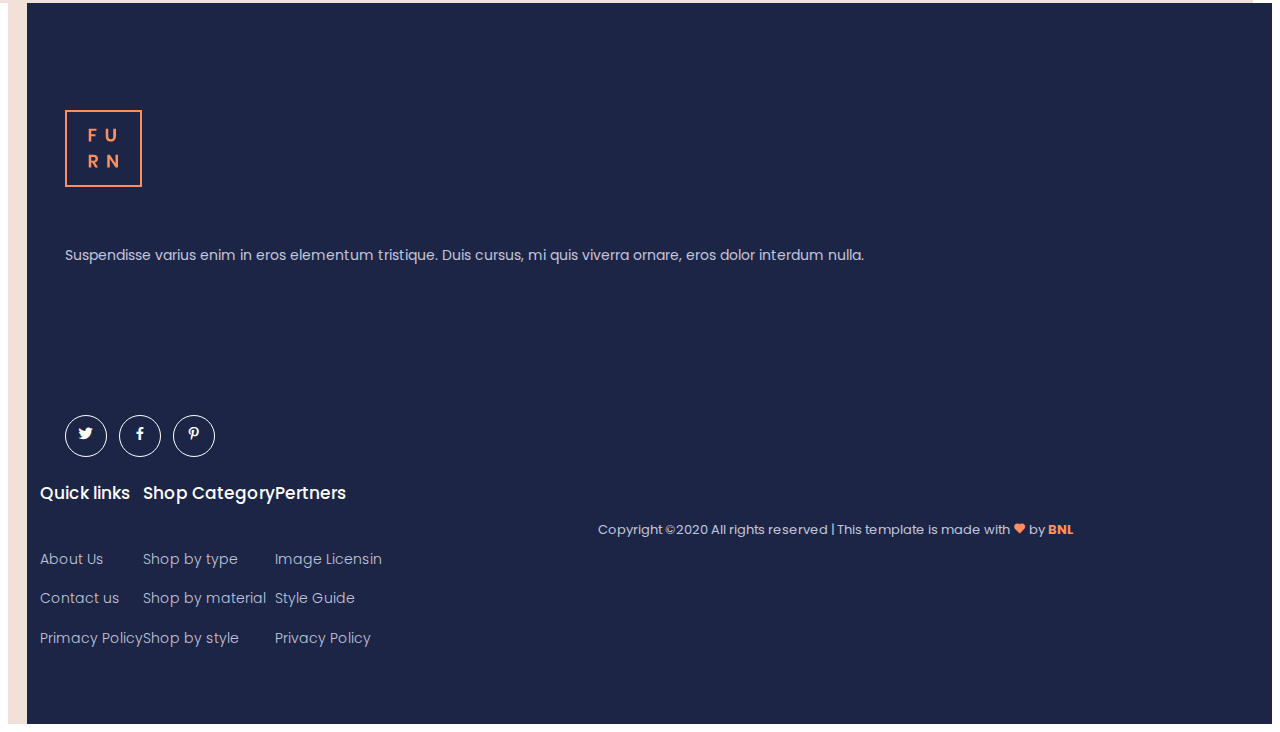
<file: About Us/AboutUs.html>
<!DOCTYPE html>
<html lang="en">

<head>
    <meta charset="UTF-8">
    <meta name="viewport" content="width=device-width, initial-scale=1.0">
    <title>Shop | eCommerce</title>
    <link rel="shortcut icon" type="image/x-icon" href="./images/favicon.ico">
    <link href="https://cdn.jsdelivr.net/npm/bootstrap@5.0.0-beta1/dist/css/bootstrap.min.css" rel="stylesheet"
        integrity="sha384-giJF6kkoqNQ00vy+HMDP7azOuL0xtbfIcaT9wjKHr8RbDVddVHyTfAAsrekwKmP1" crossorigin="anonymous">
    <link rel="stylesheet" href="./style.css">
    <link href='https://unpkg.com/boxicons@2.0.7/css/boxicons.min.css' rel='stylesheet'>
</head>

<body>
     <!-- loading -->
     <div class="loading" id="stopLoad" onload="load()">
        <div class="in__load">
            <div class="loader"></div>
            <div class="img__load">
                <img src="./images/load.png" alt="imgload">
            </div>
        </div>
    </div>
    <!--end loading -->
    <!--navbar-->
    <div class="container-fluid" id="myNavbar">
        <div class="row navbar " id="inNavbar">
            <!--logo and dropdow-->
            <div class="col-md-6 align-items-center d-flex ">
                <div>
                    <a href="../Index/index.html" class="logonavbar__1" id="logonavbar">
                        <img src="./images/logonavbar.png" alt="logo"></a>
                    <a href="../Index/index.html" class="logonavbar__2">
                        <img src="./images/logonavbar2.png" alt="logo2">
                    </a>
                </div>
                <ul class="ulnavbar-1 align-items-center d-flex ">
                    <li class="pink"><a href="../Index/index.html">Home</a></li>
                    <li class="pink"><a href="../Product/Product.html">Product</a></li>
                    <li class="pink"><a href="../About Us/AboutUs.html">About</a></li>
                    <!-- dropdowns-->
                    <li class="on relative pink">
                        <a href="#">Page</a>
                        <ul class="dropmenu">
                            <li><a href="../login/login.html">Login</a></li>
                            <li><a href="#">Card</a></li>
                            <li><a href="#">Categories</a></li>
                            <li><a href="#">Checkout</a></li>
                            <li><a href="../Product Details/productDetails.html">Product Details</a></li>
                        </ul>
                    </li>
                    <li class="on relative pink"><a href="#">Blog</a>
                        <ul class="dropmenu">
                            <li><a href="#">Blog</a></li>
                            <li><a href="#">Blog Details</a></li>
                            <li><a href="#">Elements</a></li>

                        </ul>
                    </li>
                    <li class="pink"><a href="../Contact/contact.html">Contact</a></li>
                </ul>
            </div>
            <!--search and my account-->
            <div class="col-md-6 search_0" id="navbar__mobile">
                <ul class="d-flex align-items-center ulnavbar-2" id="myAccount">
                    <li class="search">
                        <input type="text" name="search" placeholder="Search products">
                        <div class="searchicon">
                            <i class='bx bx-search'></i>
                        </div>
                    </li>
                    <li class="pink">
                        <a href="../login/login.html" class="btn myaccount">My Account
                        </a>
                    </li>
                    <li class="shopping-bag">
                        <i class='bx bx-shopping-bag'></i>
                        <span>0</span>
                    </li>
                    <li class="navbar__mobile">
                        <i class='bx bx-menu' onclick="dr_menu()"></i>
                        <ul class="ulnavbar__mobile" id="block_none">
                            <li class=""><a href="../Index/index.html">Home</a></li>
                            <li class=""><a href="../Product/Product.html">Product</a></li>
                            <li class=""><a href="../About Us/AboutUs.html">About</a></li>
                            <!-- dropdowns-->
                            <li class="" onclick="pages()">
                                <a href="#">Page <span>+</span></a>
                                <ul class="d__n" id="page">
                                    <li><a href="../login/login.html">Login</a></li>
                                    <li><a href="#">Card</a></li>
                                    <li><a href="#">Categories</a></li>
                                    <li><a href="#">Checkout</a></li>
                                    <li><a href="../Product Details/productDetails.html">Product Details</a></li>
                                </ul>
                            </li>
                            <li class="" onclick="blogs()"><a href="#">Blog <span>+</span></a>
                                <ul class="d__n" id="blog">
                                    <li><a href="#">Blog</a></li>
                                    <li><a href="#">Blog Details</a></li>
                                    <li><a href="#">Elements</a></li>

                                </ul>
                            </li>
                            <li class=""><a href="../Contact/contact.html">Contact</a></li>
                        </ul>
                    </li>
                </ul>
            </div>
        </div>
    </div>
    <!-- end navbar -->
    <!--content-->
    <!-- search and my account and shopping-bang mobile -->
    <ul class="search__shoping__mobile position-absolute">
        <li class="d-flex">
            <input type="text" name="search" placeholder="Search products">
            <div class="searchicon__mobile">
                <i class='bx bx-search'></i>
            </div>
        </li>
        <li class="pink__mobile">
            <a href="../login/login.html" class="btn myaccount__mobile">My Account    
            </a>
        </li>
        <li class="shopping-bag__mobile">
            <i class='bx bx-shopping-bag'></i>
            <span>0</span>
        </li>
    </ul>
    <div class="container-fluid content">
        <!--out-->
        <div class="row main">
            <!--in-1-->
            <div class="thefirst">
                <div class="backgroundcolor">
                </div>
                <div class="background-1">
                </div>
                <div class="content-1">
                    <h1>About</h1>
                    <ol class="d-flex">
                        <li><a href="../Index/index.html">Home</a></li>
                        <li>></li>
                        <li><a href="#">About</a></li>
                    </ol>
                </div>
            </div>
        </div>
    </div>
    <!-- OUR STORY -->
    <div class="container">
        <div class="row justify-content-center">
            <div class="col-lg-10 our__story">
                <h2>OUR STORY</h2>
                <p>Lorem ipsum dolor sit amet, consectetur adipiscing elit, sed do eiusmod tempor incididunt ut labore
                    et dolore magna aliqua. Ut enim ad minim veniam, quis nostrud exercitation ullamco laboris nisi ut
                    aliquip ex ea commodo consequat. Duis aute irure dolor in reprehenderit in voluptate velit esse
                    cillum dolore eu fugiat nulla pariatur.</p>
            </div>
            <div class="col-lg-12 about1">
                <img src="./images/about1.png" alt="about1">
            </div>
        </div>
        <div class="row justify-content-center">
            <div class="col-lg-10 our__story">
                <h2>JOURNEY START FROM</h2>
                <p>Lorem ipsum dolor sit amet, consectetur adipiscing elit, sed do eiusmod tempor incididunt ut labore
                    et dolore magna aliqua. Ut enim ad minim veniam, quis nostrud exercitation ullamco laboris nisi ut
                    aliquip ex ea commodo consequat. Duis aute irure dolor in reprehenderit in voluptate velit esse
                    cillum dolore eu fugiat nulla pariatur.</p>
            </div>
            <div class="col-lg-12 about1">
                <img src="./images/about2.png" alt="about2">
            </div>
        </div>
        <div class="row justify-content-center">
            <div class="col-lg-10 our__story">
                <h2>2020</h2>
                <p>Lorem ipsum dolor sit amet, consectetur adipiscing elit, sed do eiusmod tempor incididunt ut labore
                    et dolore magna aliqua. Ut enim ad minim veniam, quis nostrud exercitation ullamco laboris nisi ut
                    aliquip ex ea commodo consequat. Duis aute irure dolor in reprehenderit in voluptate velit esse
                    cillum dolore eu fugiat nulla pariatur.</p>
            </div>
        </div>
    </div>
    <!-- GET INSPIRED -->
    <div class="container-fluid">
        <div class="get__inspired mb-5">
            <div class="row">
                <div class="col-xl-3 col-lg-4 col-md-6 inspired inspired">
                    <img src="./images/logoinsta.png" alt="insta">
                    <h2>GET INSPIRED WITH INSTAGRAM</h2>
                    <p>Suspendisse varius enim in eros elementum tristique. Duis cursus, mi quis viverra ornare,
                        eros
                        dolor interdum nulla.</p>
                    <button class="btn__large btn__large-outline">Discover More</button>
                </div>
                <div class="col-xl-9 col-lg-8 inspired__img">
                    <div class="inspired__img1 d-flex col-sm-12">

                    </div>
                    <div class="inspired__img2 d-flex cik-sm-12">

                    </div>
                </div>
            </div>
        </div>
    </div>
    <!-- end GET INSPIRED -->
    <!-- end content -->
    <!-- Advantages -->

    <div class="container-fluid relative advan">
        <div class="row advantages">
            <div class="col-lg-3 col-md-6">
                <img src="./images/advantages1.svg" alt="advantages1">
                <h5>Fast & Free Delivery </h5>
                <p>Free delivery on all orders</p>
            </div>
            <div class="col-lg-3 col-md-6">
                <img src="./images/advantages2.svg" alt="advantages2">
                <h5>Secure Payment </h5>
                <p>Free delivery on all orders</p>
            </div>
            <div class="col-lg-3 col-md-6">
                <img src="./images/advantages3.svg" alt="advantages3">
                <h5>Money Back Guarantee</h5>
                <p>Free delivery on all orders</p>
            </div>
            <div class="col-lg-3 col-md-6">
                <img src="./images/advantages4.svg" alt="advantages4">
                <h5>Online Support</h5>
                <p>Free delivery on all orders</p>
            </div>

        </div>
    </div>
    <!-- end Advantages -->
    <!-- footer -->
    <div class="bgr">
        <div class="footer relative">
            <div class="container">
                <div class="row">
                    <div class="col-xl-4 col-lg-3 col-md-8 col-sm-8 logo__0">
                        <a href="../Index/index.html" class="logo__footer">
                            <img src="./images/logonavbar2.png" alt="logo">
                        </a>
                        <div class="info__1">
                            <p>Suspendisse varius enim in eros elementum tristique. Duis cursus, mi quis viverra
                                ornare,
                                eros dolor interdum nulla.</p>
                        </div>
                        <div class="iconinfo">
                            <a href="#">
                                <i class='bx bxl-twitter'></i>
                            </a>
                            <a href="https://www.facebook.com/BNL.0318">
                                <i class='bx bxl-facebook'></i>
                            </a>
                            <a href="#">
                                <i class='bx bxl-pinterest-alt'></i>
                            </a>
                        </div>
                    </div>
                    <div class="col-xl-2 col-lg-2 col-md-4 col-sm-4 m-auto d-flex">
                        <div class="foo">
                            <h4>Quick links</h4>
                            <ul>
                                <li>
                                    <a href="./AboutUs.html">About Us</a>
                                </li>
                                <li>
                                    <a href="../Contact/contact.html">Contact us</a>
                                </li>
                                <li>
                                    <a href="#">Primacy Policy</a>
                                </li>
                            </ul>
                        </div>
                    </div>
                    <div class="col-xl-2 col-lg-2 col-md-8 col-sm-4 m-auto d-flex">
                        <div class="foo">
                            <h4>Shop Category</h4>
                            <ul>
                                <li>
                                    <a href="#">Shop by type</a>
                                </li>
                                <li>
                                    <a href="#">Shop by material</a>
                                </li>
                                <li>
                                    <a href="#">Shop by style</a>
                                </li>
                            </ul>
                        </div>
                    </div>
                    <div class="col-xl-2 col-lg-2 col-md-4 col-sm-4 m-auto d-flex">
                        <div class="foo">
                            <h4>Pertners</h4>
                            <ul>
                                <li>
                                    <a href="#">Image Licensin</a>
                                </li>
                                <li>
                                    <a href="#">Style Guide</a>
                                </li>
                                <li>
                                    <a href="#">Privacy Policy</a>
                                </li>
                            </ul>
                        </div>
                    </div>
                </div>
                <div class="col-xl-12 d-flex">
                    <div class="row  m-auto">
                        <p class="end">Copyright ©2020 All rights reserved | This template is made with <i
                                class='bx bxs-heart' style=" color: var(--color-active);"></i> by <b
                                style=" color: var(--color-active);">BNL</b></p>
                    </div>
                </div>
            </div>
        </div>
        <!-- end footer -->
        <!-- booton up -->
        <div class="pushup" id="btnUp">
            <a href="#">
                <i class='bx bxs-chevrons-up'></i>
            </a>
        </div>
</body>
<script>
    /*loading*/
    window.onload = function(){ load() }
    var stopLoad = document.getElementById('stopLoad');
    function load(){
        setTimeout(function(){ stopLoad.style.display = 'none'; }, 500);
    }
    /* end loading*/
    /* an hien thanh navbar */
    window.onscroll = function () { navbar(), pushUp() }
    function navbar() {
        var nav_mobile = document.getElementById("navbar__mobile")
        var nav = document.getElementById("myNavbar");
        var account = document.getElementById("myAccount");
        var logo = document.getElementById("logonavbar");
        var navbar = document.getElementById("inNavbar")
        if (document.documentElement.scrollTop > 350) {
            nav.style.position = "fixed";
            nav.style.zIndex = "1000";
            account.classList.add("mx-4");
            logo.style.display = "none";
            navbar.style.padding = "0 0 0 4rem";
            nav_mobile.style.display = "none";
        }
        else {
            account.classList.remove("mx-4");
            nav.style.position = "relative";
            logo.style.display = "block";
            navbar.style.padding = "0 0 0 8rem";
            nav_mobile.style.display = "block";
        }
    };
    function pushUp() {
        var btnUp = document.getElementById("btnUp");
        if (document.documentElement.scrollTop > 700) {
            btnUp.style.display = "block";
        }
        else {
            btnUp.style.display = "none";
        }
    };
    /* anh hoac hien dropdown menu mobile */
    var isShow = false;
    var bn = document.getElementById("block_none");
    function dr_menu() {
        if (isShow == false) {
            bn.classList.add("d-block");
            isShow = true;
        }
        else {
            bn.classList.remove("d-block");
            isShow = false;
        }
    }
    var blo = false;
    var blog = document.getElementById("blog");
    function blogs() {
        if (blo == false) {
            blog.classList.add("d-block");
            blo = true;
        }
        else {
            blog.classList.remove("d-block");
            blo = false;
        }
    }
    var pag = false;
    var page = document.getElementById("page");
    function pages() {
        if (pag == false) {
            page.classList.add("d-block");
            pag = true;
        }
        else {
            page.classList.remove("d-block");
            pag = false;
        }
    }
</script>

</html>
</file>
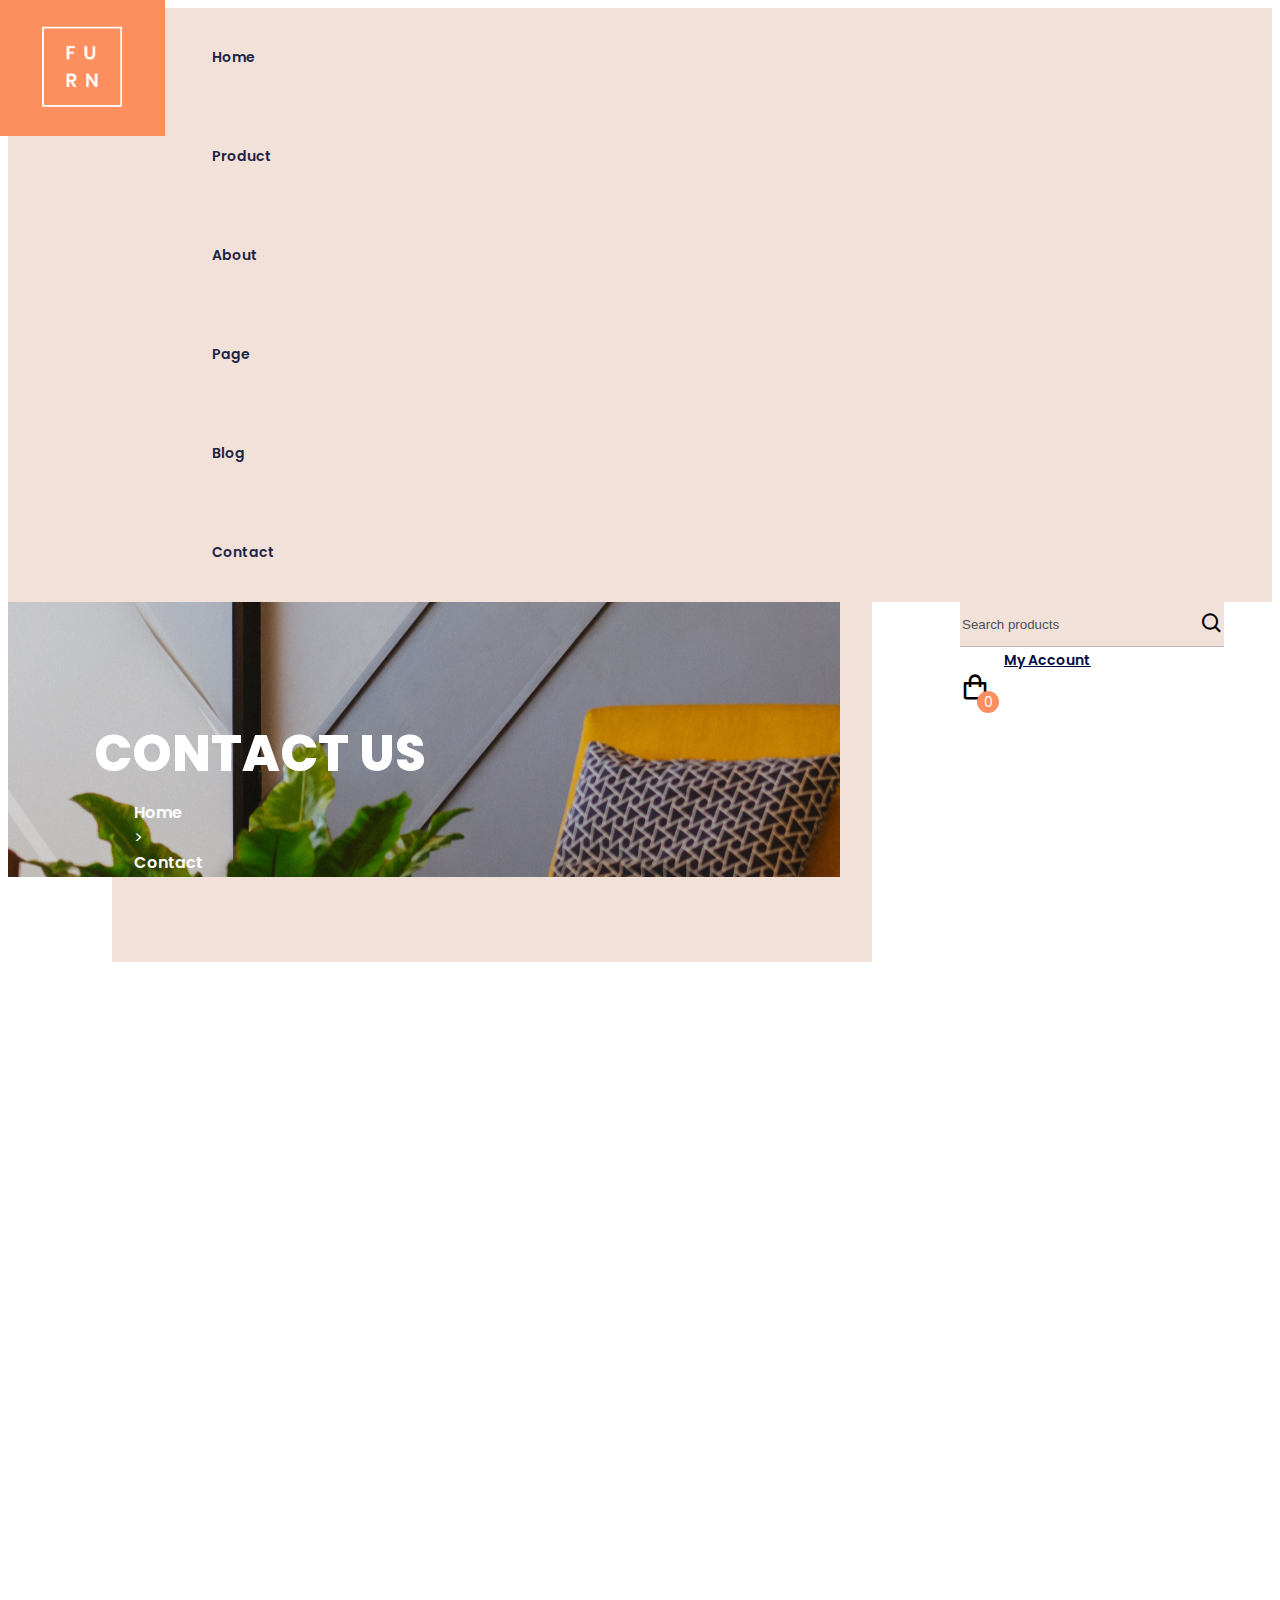
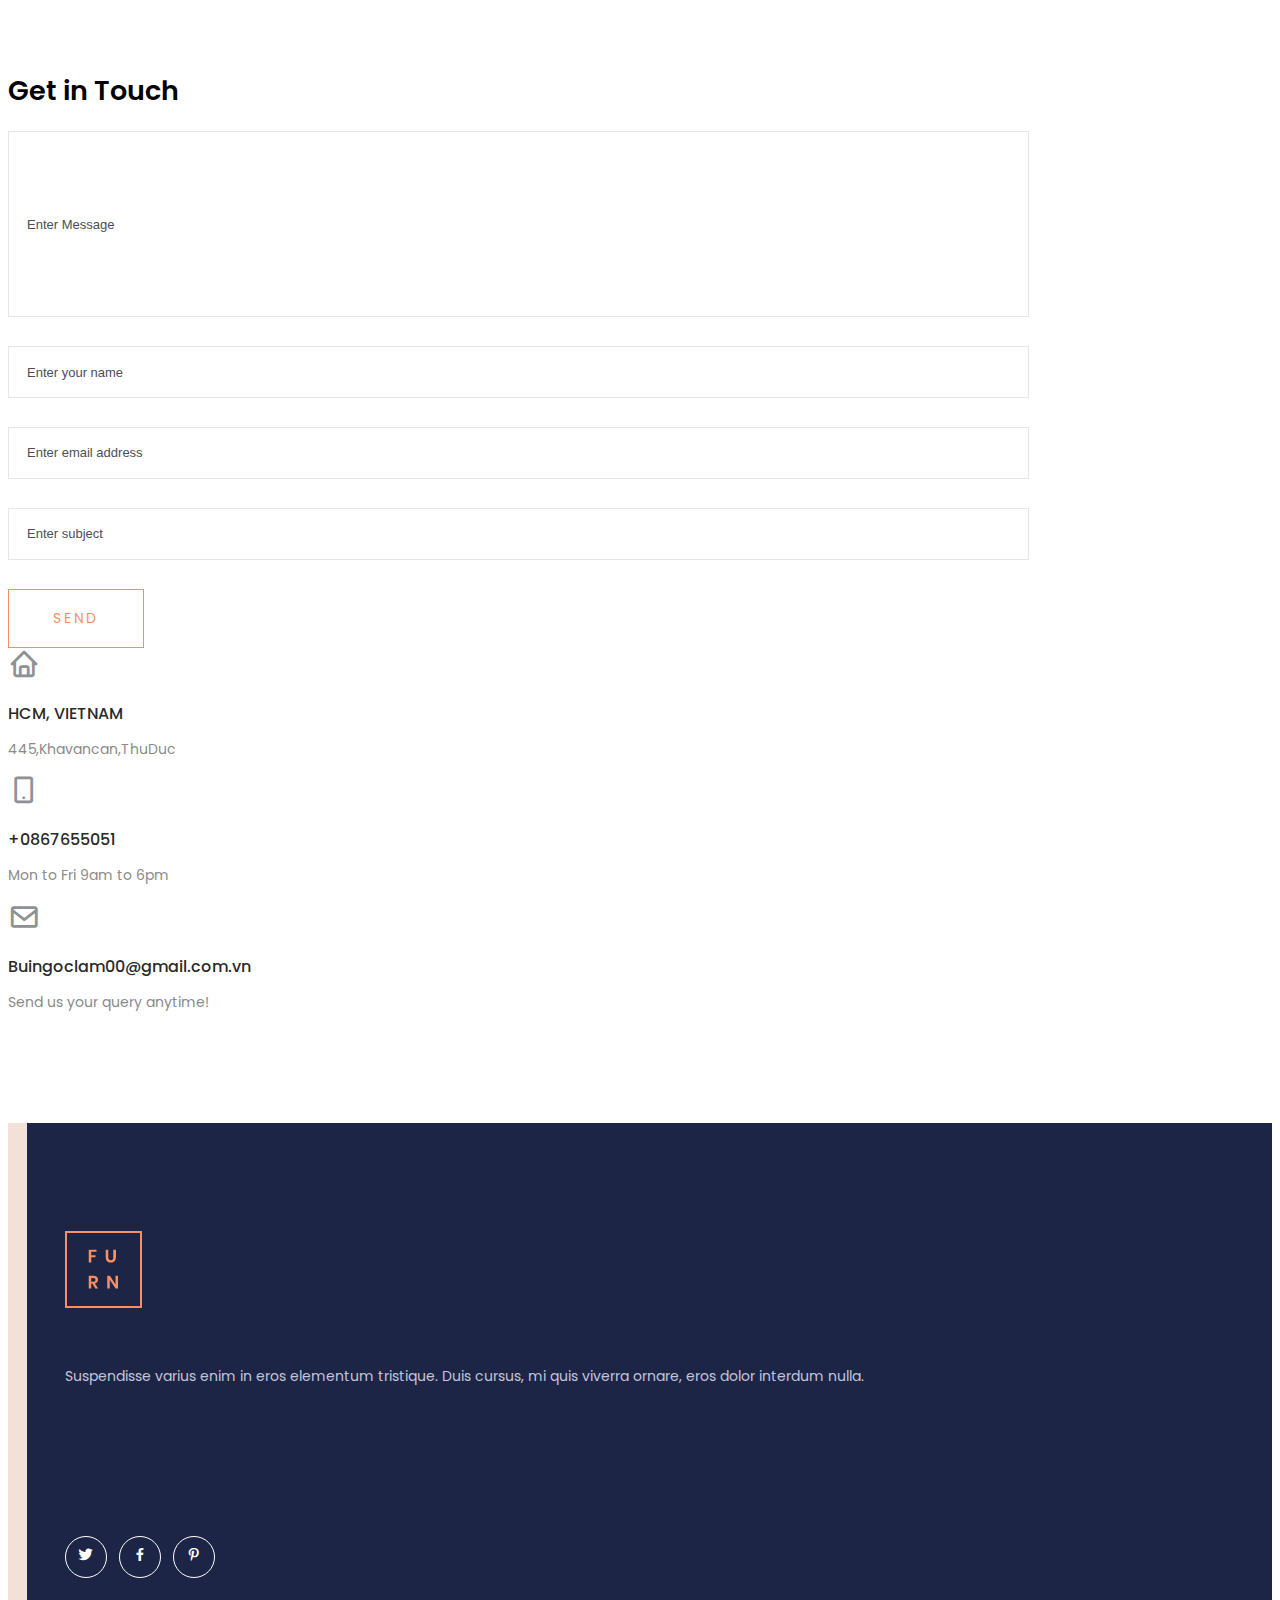
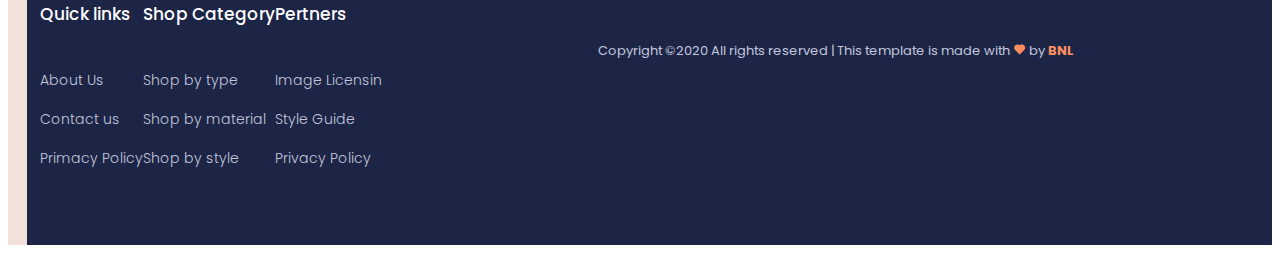
<file: Contact/contact.html>
<!DOCTYPE html>
<html lang="en">

<head>
    <meta charset="UTF-8">
    <meta name="viewport" content="width=device-width, initial-scale=1.0">
    <title>Shop | eCommerce</title>
    <link rel="shortcut icon" type="image/x-icon" href="./images/favicon.ico">
    <link href="https://cdn.jsdelivr.net/npm/bootstrap@5.0.0-beta1/dist/css/bootstrap.min.css" rel="stylesheet"
        integrity="sha384-giJF6kkoqNQ00vy+HMDP7azOuL0xtbfIcaT9wjKHr8RbDVddVHyTfAAsrekwKmP1" crossorigin="anonymous">
    <link rel="stylesheet" href="./style.css">
    <link href='https://unpkg.com/boxicons@2.0.7/css/boxicons.min.css' rel='stylesheet'>
</head>

<body>
    <!-- loading -->
    <div class="loading" id="stopLoad" onload="load()">
        <div class="in__load">
            <div class="loader"></div>
            <div class="img__load">
                <img src="./images/load.png" alt="imgload">
            </div>
        </div>
    </div>
    <!--end loading -->
    <!--navbar-->
    <div class="container-fluid" id="myNavbar">
        <div class="row navbar " id="inNavbar">
            <!--logo and dropdow-->
            <div class="col-md-6 align-items-center d-flex ">
                <div>
                    <a href="#" class="logonavbar__1" id="logonavbar">
                        <img src="./images/logonavbar.png" alt="logo"></a>
                    <a href="#" class="logonavbar__2">
                        <img src="./images/logonavbar2.png" alt="logo2">
                    </a>
                </div>
                <ul class="ulnavbar-1 align-items-center d-flex ">
                    <li class="pink"><a href="../Index/index.html">Home</a></li>
                    <li class="pink"><a href="#">Product</a></li>
                    <li class="pink"><a href="../About Us/AboutUs.html">About</a></li>
                    <!-- dropdowns-->
                    <li class="on relative pink">
                        <a href="#">Page</a>
                        <ul class="dropmenu">
                            <li><a href="../login/login.html">Login</a></li>
                            <li><a href="#">Card</a></li>
                            <li><a href="#">Categories</a></li>
                            <li><a href="#">Checkout</a></li>
                            <li><a href="#">Product Details</a></li>
                        </ul>
                    </li>
                    <li class="on relative pink"><a href="#">Blog</a>
                        <ul class="dropmenu">
                            <li><a href="#">Blog</a></li>
                            <li><a href="#">Blog Details</a></li>
                            <li><a href="#">Elements</a></li>

                        </ul>
                    </li>
                    <li class="pink"><a href="./contact.html">Contact</a></li>
                </ul>
            </div>
            <!--search and my account-->
            <div class="col-md-6 search_0" id="navbar__mobile">
                <ul class="d-flex align-items-center ulnavbar-2" id="myAccount">
                    <li class="search">
                        <input type="text" name="search" placeholder="Search products">
                        <div class="searchicon">
                            <i class='bx bx-search'></i>
                        </div>
                    </li>
                    <li class="pink">
                        <a href="#" class="btn myaccount">My Account
                        </a>
                    </li>
                    <li class="shopping-bag">
                        <i class='bx bx-shopping-bag'></i>
                        <span>0</span>
                    </li>
                    <li class="navbar__mobile">
                        <i class='bx bx-menu' onclick="dr_menu()"></i>
                        <ul class="ulnavbar__mobile" id="block_none">
                            <li><a href="../Index/index.html">Home</a></li>
                            <li><a href="#">Product</a></li>
                            <li><a href="../About Us/AboutUs.html">About</a></li>
                            <!-- dropdowns-->
                            <li onclick="pages()">
                                <a href="#">Page <span>+</span></a>
                                <ul class="d__n" id="page">
                                    <li><a href="../login/login.html">Login</a></li>
                                    <li><a href="#">Card</a></li>
                                    <li><a href="#">Categories</a></li>
                                    <li><a href="#">Checkout</a></li>
                                    <li><a href="#">Product Details</a></li>
                                </ul>
                            </li>
                            <li onclick="blogs()"><a href="#">Blog <span>+</span></a>
                                <ul class="d__n" id="blog">
                                    <li><a href="#">Blog</a></li>
                                    <li><a href="#">Blog Details</a></li>
                                    <li><a href="#">Elements</a></li>

                                </ul>
                            </li>
                            <li><a href="./contact.html">Contact</a></li>
                        </ul>
                    </li>
                </ul>
            </div>
        </div>
    </div>
    <!-- end navbar -->
    <!--content-->
    <!-- search and my account and shopping-bang mobile -->
    <ul class="search__shoping__mobile position-absolute">
        <li class="d-flex">
            <input type="text" name="search" placeholder="Search products">
            <div class="searchicon__mobile">
                <i class='bx bx-search'></i>
            </div>
        </li>
        <li class="pink__mobile">
            <a href="#" class="btn myaccount__mobile">My Account
            </a>
        </li>
        <li class="shopping-bag__mobile">
            <i class='bx bx-shopping-bag'></i>
            <span>0</span>
        </li>
    </ul>
    <div class="container-fluid content">
        <!--out-->
        <div class="row main">
            <!--in-1-->
            <div class="thefirst">
                <div class="backgroundcolor">
                </div>
                <div class="background-1">
                </div>
                <div class="content-1">
                    <h1>Contact Us</h1>
                    <ol class="d-flex">
                        <li><a href="../Index/index.html">Home</a></li>
                        <li>></li>
                        <li><a href="#">Contact</a></li>
                    </ol>
                </div>
            </div>
        </div>
    </div>
    <!-- end the first -->
    <!-- map -->
    <div class="container-fluid max__width">
        <div class="row">
            <div class="map">
                <iframe
                    src="https://www.google.com/maps/embed?pb=!1m18!1m12!1m3!1d3918.6649661875645!2d106.72915221472675!3d10.836930892280506!2m3!1f0!2f0!3f0!3m2!1i1024!2i768!4f13.1!3m3!1m2!1s0x317527d1644e1ecf%3A0xc1404d47bfdf55a8!2zNDQ1IMSQLiBLaGEgVuG6oW4gQ8OibiwgSGnhu4dwIELDrG5oIENow6FuaCwgVGjhu6cgxJDhu6ljLCBUaMOgbmggcGjhu5EgSOG7kyBDaMOtIE1pbmgsIFZpZXRuYW0!5e0!3m2!1sen!2s!4v1608565402796!5m2!1sen!2s"
                    width="100%" height="495px " frameborder="0" style="border:0;" allowfullscreen=""
                    aria-hidden="false" tabindex="0"></iframe>
            </div>
        </div>
        <!-- contact -->
        <div class="row">
            <div class="col-12">
                <h2 class="contact__main">Get in Touch</h2>
            </div>
            <div class="col-lg-8">
                <div class="form_input row">
                    <div class="col-12 e__message">
                        <input type="text" placeholder="Enter Message">
                    </div>
                    <div class="col-sm-6 chung">
                        <input type="text" placeholder="Enter your name">
                    </div>
                    <div class="col-sm-6 chung">
                        <input type="email" placeholder="Enter email address">
                    </div>
                    <div class="col-sm-12 chung">
                        <input type="email" placeholder="Enter subject">
                    </div>
                    <div class="btn-group btn__send">
                        <button type="button" class="btn ">SEND</button>
                    </div>
                </div>
            </div>
            <div class="col-lg-3 offset-lg-1 info">
                <div class="d-flex mb-5">
                    <i class='bx bx-home'></i>
                    <div>
                        <h3>HCM, VIETNAM</h3>
                        <p>445,Khavancan,ThuDuc</p>
                    </div>
                </div>
                <div class="d-flex mb-5">
                    <i class='bx bx-mobile-alt'></i>
                    <div>
                        <h3>+0867655051</h3>
                        <p>Mon to Fri 9am to 6pm</p>
                    </div>
                </div>
                <div class="d-flex mb-5">
                    <i class='bx bx-envelope'></i>
                    <div>
                        <h3>Buingoclam00@gmail.com.vn</h3>
                        <p>Send us your query anytime!</p>
                    </div>
                </div>
            </div>
        </div>
    </div>
    <!-- end content -->
    <!-- footer -->
    <div class="bgr">
        <div class="footer relative">
            <div class="container">
                <div class="row">
                    <div class="col-xl-4 col-lg-3 col-md-8 col-sm-8 logo__0">
                        <a href="../Index/index.html" class="logo__footer">
                            <img src="./images/logonavbar2.png" alt="logo">
                        </a>
                        <div class="info__1">
                            <p>Suspendisse varius enim in eros elementum tristique. Duis cursus, mi quis viverra
                                ornare,
                                eros dolor interdum nulla.</p>
                        </div>
                        <div class="iconinfo">
                            <a href="#">
                                <i class='bx bxl-twitter'></i>
                            </a>
                            <a href="#">
                                <i class='bx bxl-facebook'></i>
                            </a>
                            <a href="#">
                                <i class='bx bxl-pinterest-alt'></i>
                            </a>
                        </div>
                    </div>
                    <div class="col-xl-2 col-lg-2 col-md-4 col-sm-4 m-auto d-flex">
                        <div class="foo">
                            <h4>Quick links</h4>
                            <ul>
                                <li>
                                    <a href="#">About Us</a>
                                </li>
                                <li>
                                    <a href="../Contact/contact.html">Contact us</a>
                                </li>
                                <li>
                                    <a href="#">Primacy Policy</a>
                                </li>
                            </ul>
                        </div>
                    </div>
                    <div class="col-xl-2 col-lg-2 col-md-8 col-sm-4 m-auto d-flex">
                        <div class="foo">
                            <h4>Shop Category</h4>
                            <ul>
                                <li>
                                    <a href="#">Shop by type</a>
                                </li>
                                <li>
                                    <a href="#">Shop by material</a>
                                </li>
                                <li>
                                    <a href="#">Shop by style</a>
                                </li>
                            </ul>
                        </div>
                    </div>
                    <div class="col-xl-2 col-lg-2 col-md-4 col-sm-4 m-auto d-flex">
                        <div class="foo">
                            <h4>Pertners</h4>
                            <ul>
                                <li>
                                    <a href="#">Image Licensin</a>
                                </li>
                                <li>
                                    <a href="#">Style Guide</a>
                                </li>
                                <li>
                                    <a href="#">Privacy Policy</a>
                                </li>
                            </ul>
                        </div>
                    </div>
                </div>
                <div class="col-xl-12 d-flex">
                    <div class="row  m-auto">
                        <p class="end">Copyright ©2020 All rights reserved | This template is made with <i
                                class='bx bxs-heart' style=" color: var(--color-active);"></i> by <b
                                style=" color: var(--color-active);">BNL</b></p>
                    </div>
                </div>
            </div>
        </div>
        <!-- end footer -->
        <!-- booton up -->
        <div class="pushup" id="btnUp">
            <a href="#">
                <i class='bx bxs-chevrons-up'></i>
            </a>
        </div>
</body>
<script>
    /*loading*/
    window.onload = function(){ load() }
    var stopLoad = document.getElementById('stopLoad');
    function load(){
        setTimeout(function(){ stopLoad.style.display = 'none'; }, 500);
    }
    /* end loading*/
    /* an hien thanh navbar */
    window.onscroll = function () { navbar(), pushUp() }
    function navbar() {
        var nav_mobile = document.getElementById("navbar__mobile")
        var nav = document.getElementById("myNavbar");
        var account = document.getElementById("myAccount");
        var logo = document.getElementById("logonavbar");
        var navbar = document.getElementById("inNavbar")
        if (document.documentElement.scrollTop > 350) {
            nav.style.position = "fixed";
            nav.style.zIndex = "1000";
            account.classList.add("mx-4");
            logo.style.display = "none";
            navbar.style.padding = "0 0 0 4rem";
            nav_mobile.style.display = "none";
        }
        else {
            account.classList.remove("mx-4");
            nav.style.position = "relative";
            logo.style.display = "block";
            navbar.style.padding = "0 0 0 8rem";
            nav_mobile.style.display = "block";
        }
    };
    function pushUp() {
        var btnUp = document.getElementById("btnUp");
        if (document.documentElement.scrollTop > 700) {
            btnUp.style.display = "block";
        }
        else {
            btnUp.style.display = "none";
        }
    };
    /* anh hoac hien dropdown menu mobile */
    var isShow = false;
    var bn = document.getElementById("block_none");
    function dr_menu() {
        if (isShow == false) {
            bn.classList.add("d-block");
            isShow = true;
        }
        else {
            bn.classList.remove("d-block");
            isShow = false;
        }
    }
    var blo = false;
    var blog = document.getElementById("blog");
    function blogs() {
        if (blo == false) {
            blog.classList.add("d-block");
            blo = true;
        }
        else {
            blog.classList.remove("d-block");
            blo = false;
        }
    }
    var pag = false;
    var page = document.getElementById("page");
    function pages() {
        if (pag == false) {
            page.classList.add("d-block");
            pag = true;
        }
        else {
            page.classList.remove("d-block");
            pag = false;
        }
    }
</script>

</html>
</file>
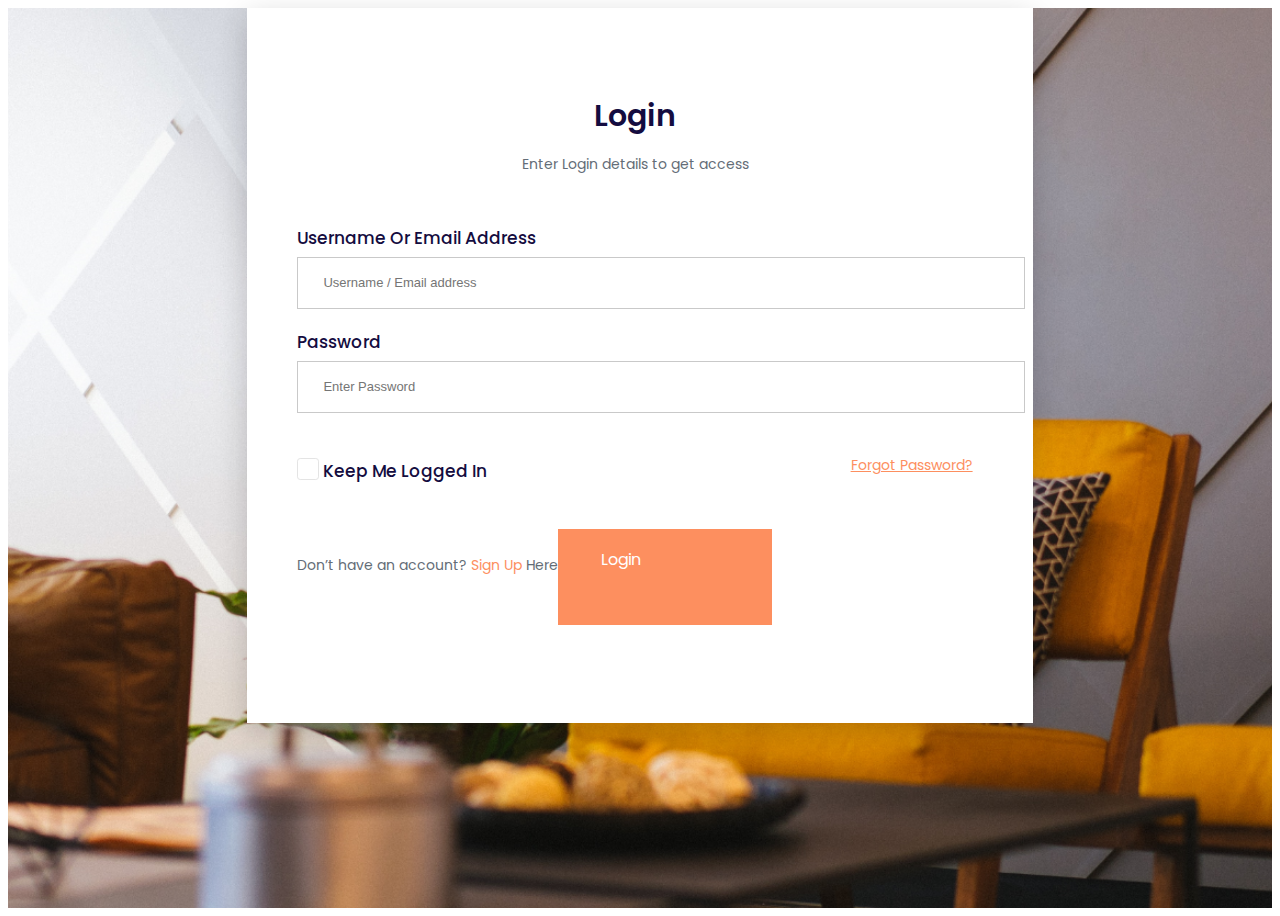
<file: login/login.html>
<!DOCTYPE html>
<html lang="en">

<head>
    <meta charset="UTF-8">
    <meta name="viewport" content="width=device-width, initial-scale=1.0">
    <title>Shop | eCommerce</title>
    <link rel="shortcut icon" type="image/x-icon" href="./images/favicon.ico">
    <link href="https://cdn.jsdelivr.net/npm/bootstrap@5.0.0-beta1/dist/css/bootstrap.min.css" rel="stylesheet"
        integrity="sha384-giJF6kkoqNQ00vy+HMDP7azOuL0xtbfIcaT9wjKHr8RbDVddVHyTfAAsrekwKmP1" crossorigin="anonymous">
    <link rel="stylesheet" href="./style.css">
    <link href='https://unpkg.com/boxicons@2.0.7/css/boxicons.min.css' rel='stylesheet'>
</head>

<body>
    <!-- loading -->
    <div class="loading" id="stopLoad" onload="load()">
        <div class="in__load">
            <div class="loader"></div>
            <div class="img__load">
                <img src="./images/load.png" alt="imgload">
            </div>
        </div>
    </div>
    <!--end loading -->
    <!-- content -->
    <div class="container-fluid">
        <div class="row bgr__img">
            <div class="content col-lg-8">
                <div class="title">
                    <h3>Login</h3>
                    <p>Enter Login details to get access</p>
                </div>
                <div class="input">
                    <label>Username Or Email Address</label>
                    <input type="text" placeholder="Username / Email address">
                    <label>Password</label>
                    <input type="password" placeholder="Enter Password">
                </div>
                <div class="check">
                    <div class="checkbox_1 col-md-9">
                        <input type="checkbox" id="c1" name="cb">
                        <label for="c1">Keep Me Logged In </label>

                    </div>
                    <div class="forgot col-md-3">
                        <a href="#" >Forgot Password?</a>
                    </div>
                </div>
                <div class="login">
                    <p class="col-xl-9 col-md-9 col-sm-9">Don’t have an account?
                        <a href="#">Sign Up</a> Here
                    </p>
                    <div class="btn btn__login col-xl-3 col-md-3 col-sm-3">
                        Login
                    </div>
                </div>
            </div>
        </div>

    </div>
</body>
<script>
    /*loading*/
    window.onload = function () { load() }
    var stopLoad = document.getElementById('stopLoad');
    function load() {
        setTimeout(function () { stopLoad.style.display = 'none'; }, 500);
    }
    /* end loading*/
</script>

</html>
</file>
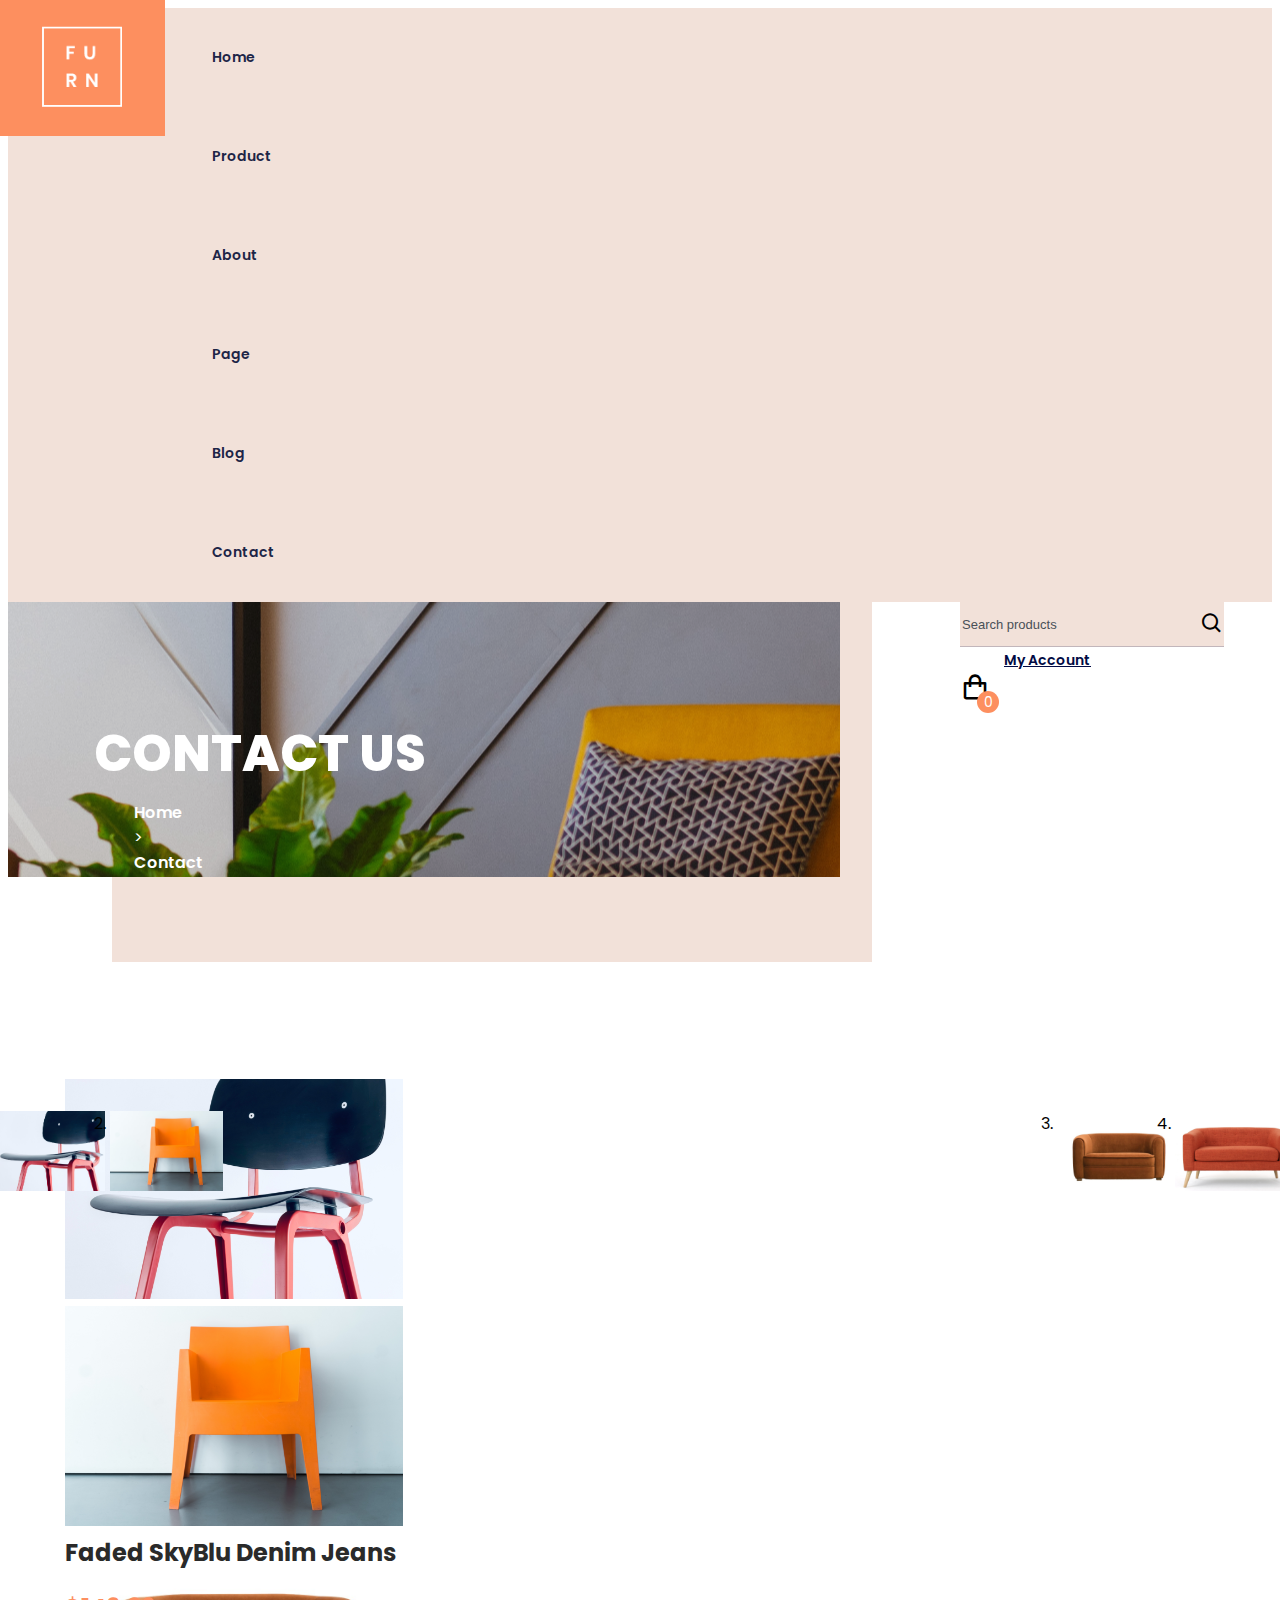
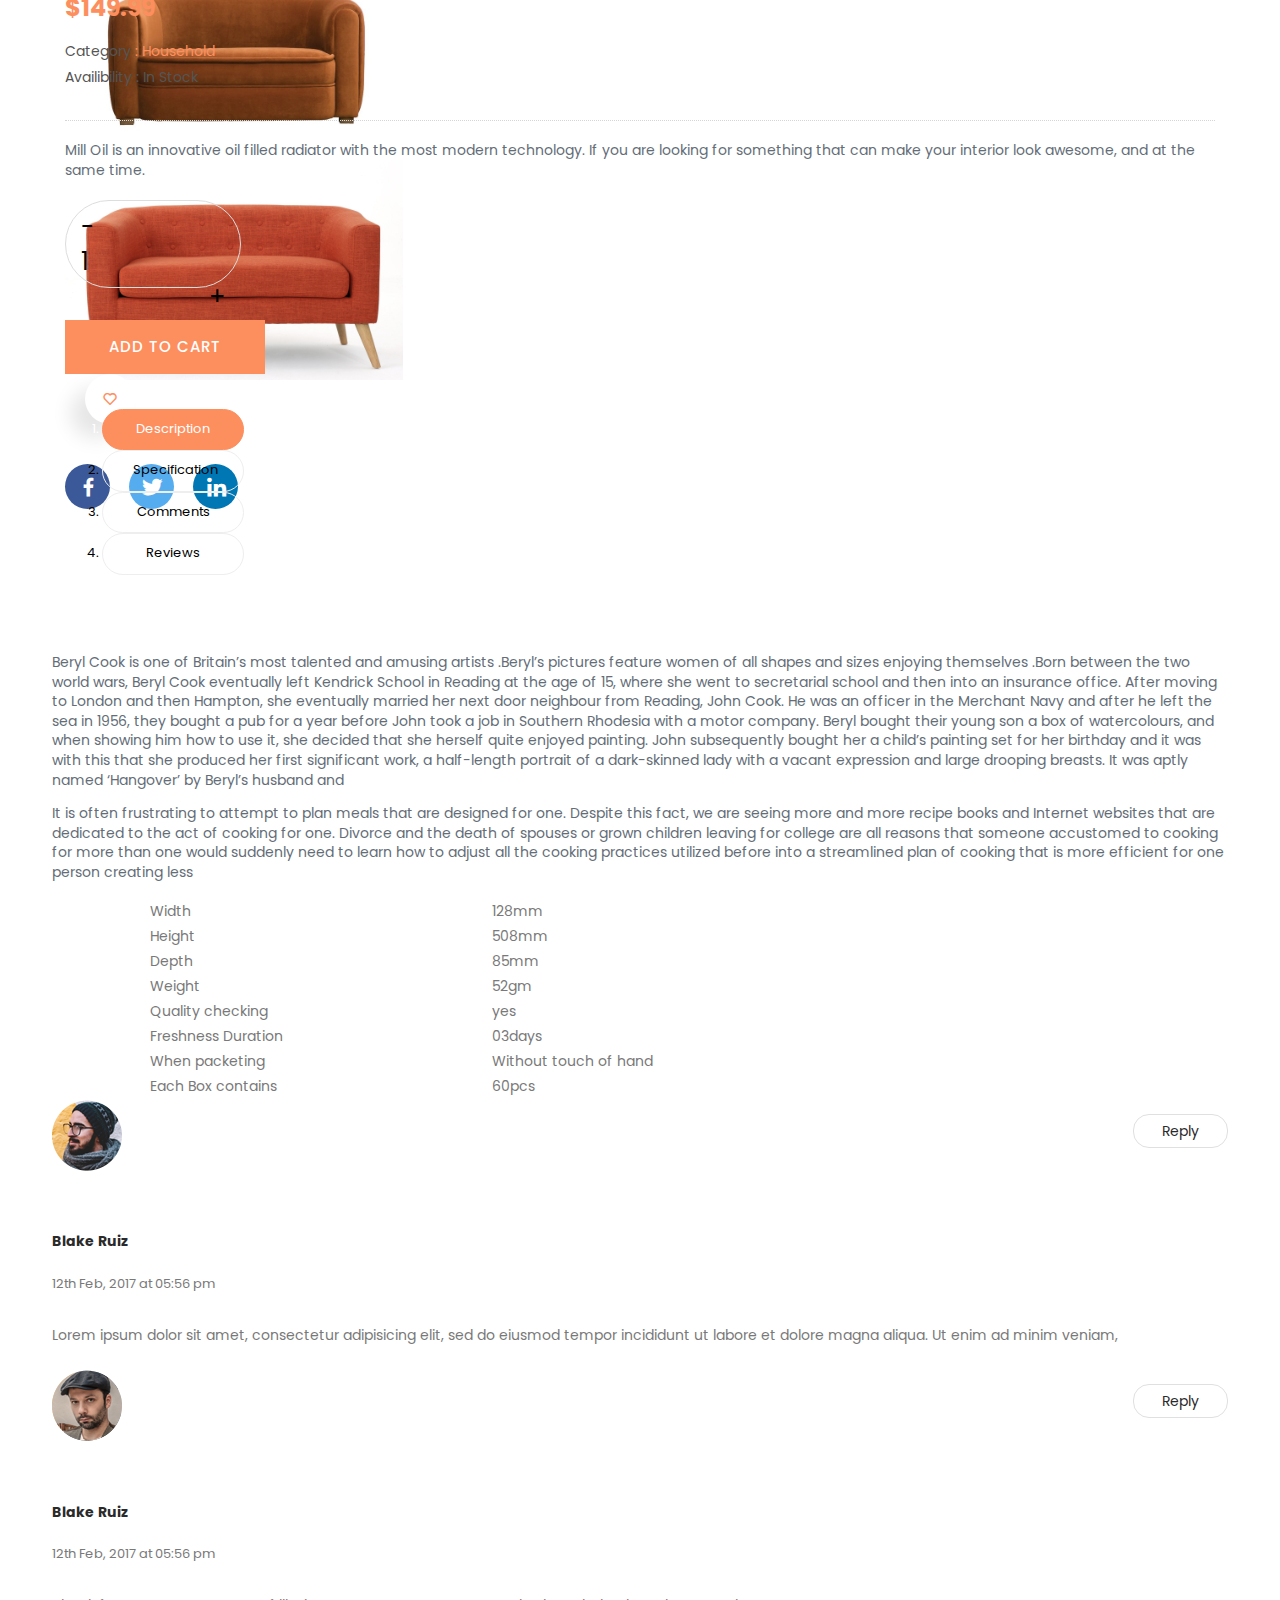
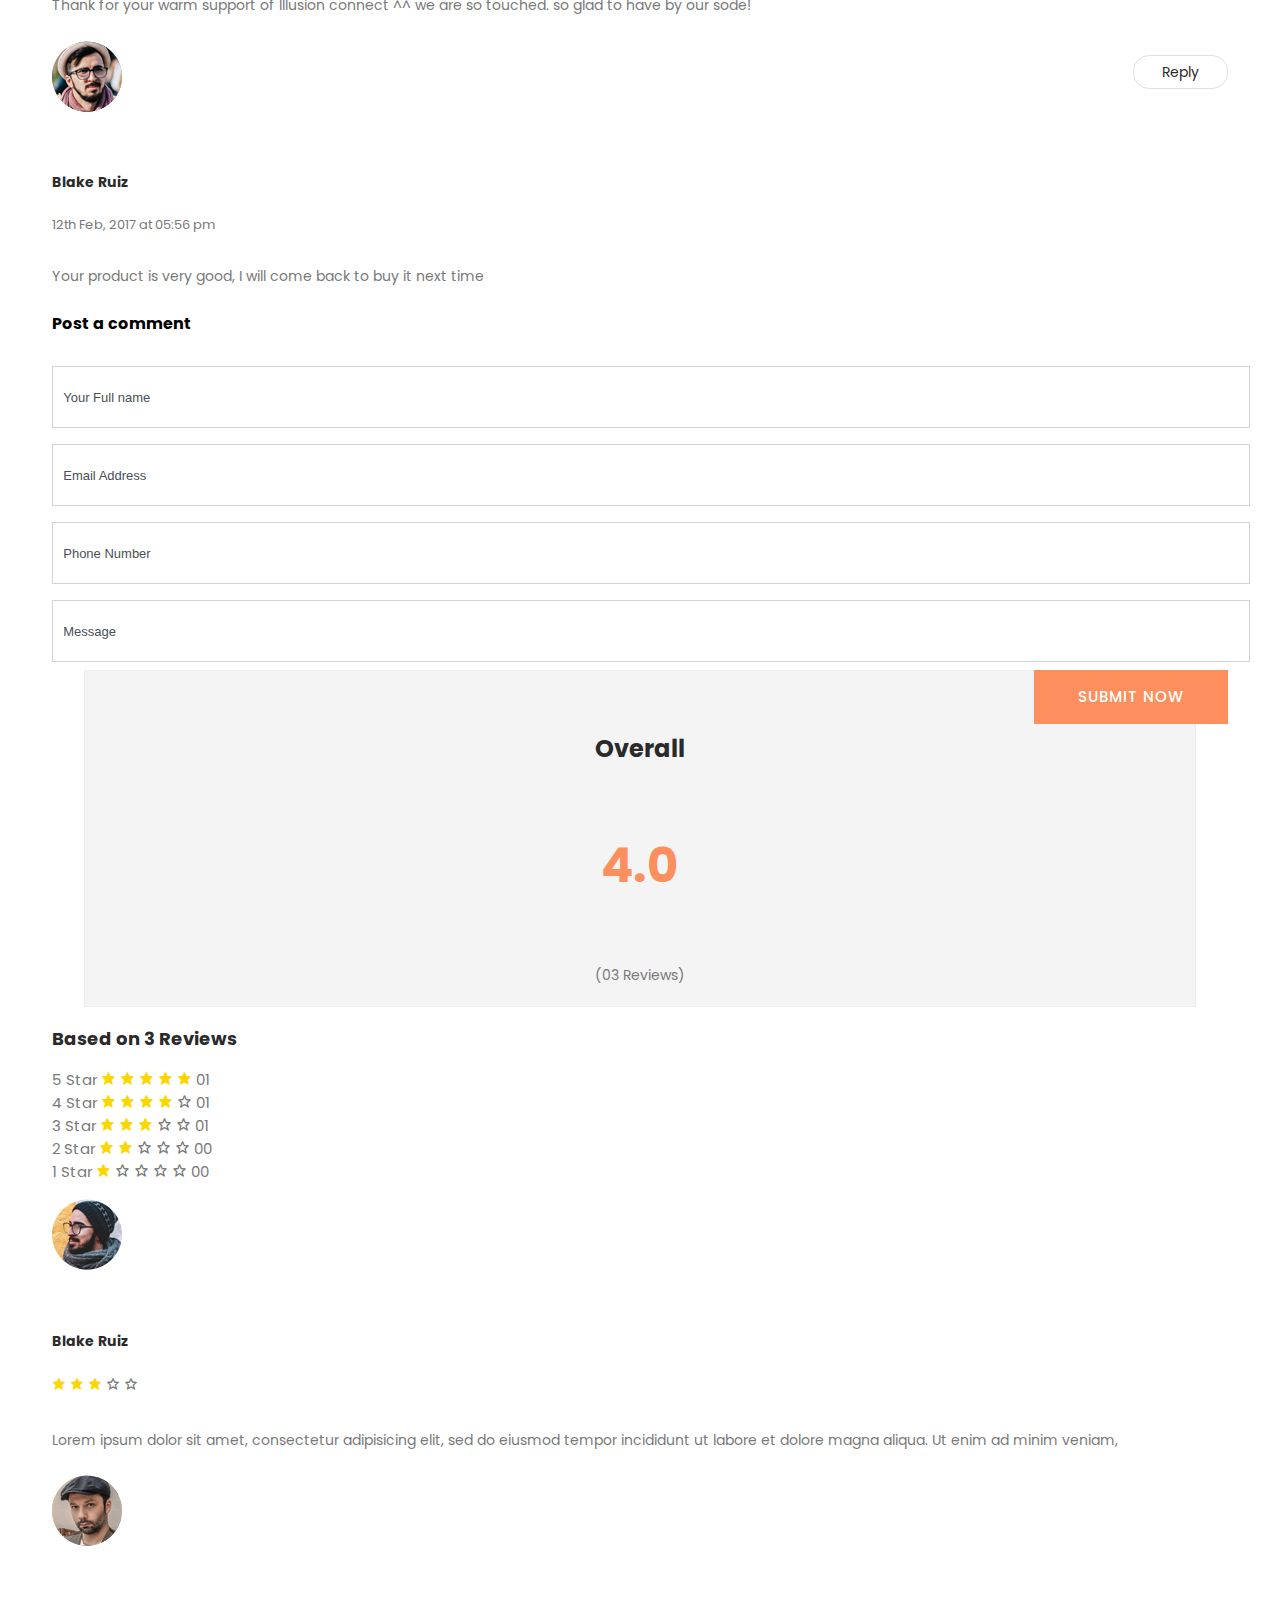
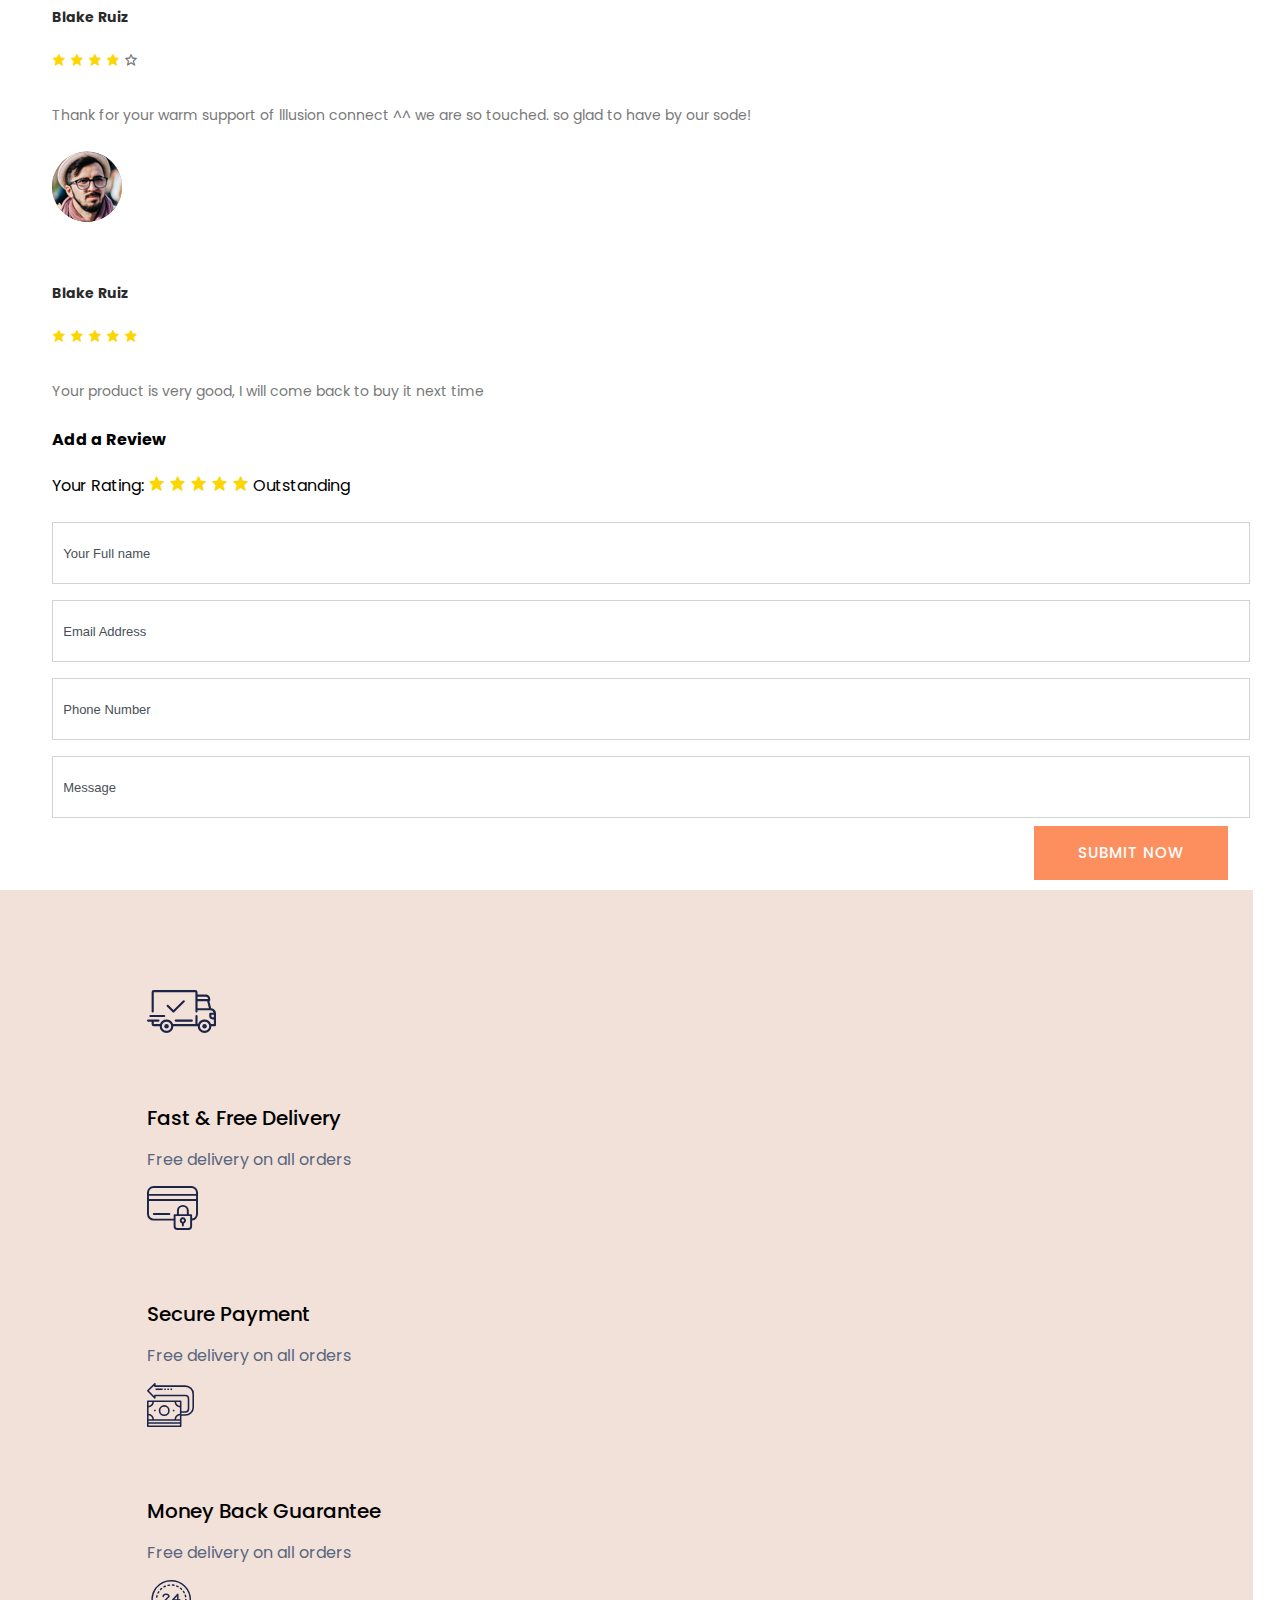
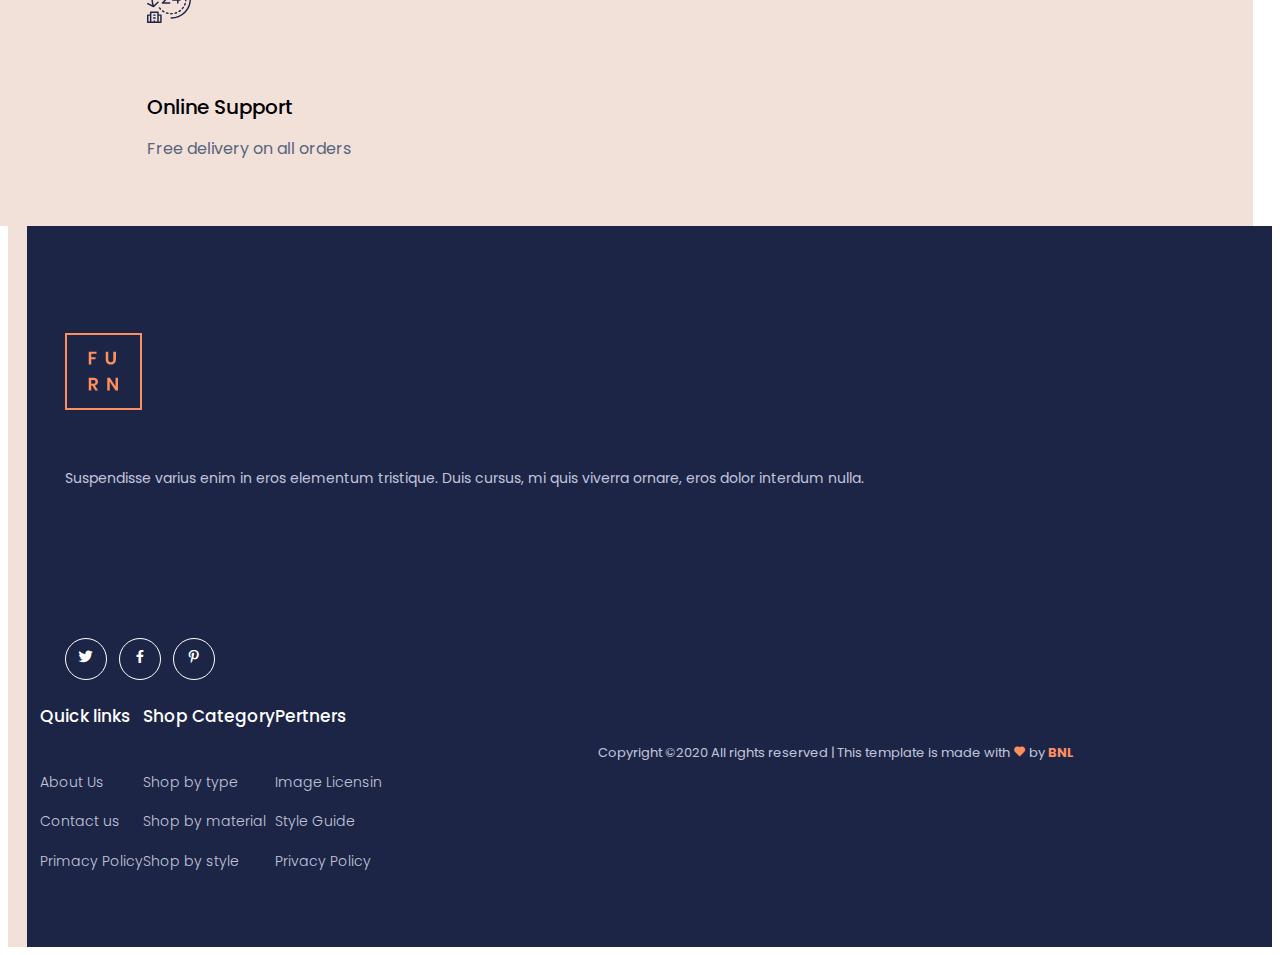
<file: Product Details/productDetails.html>
<!DOCTYPE html>
<html lang="en">

<head>
    <meta charset="UTF-8">
    <meta name="viewport" content="width=device-width, initial-scale=1.0">
    <title>Shop | eCommerce</title>
    <link rel="shortcut icon" type="image/x-icon" href="./images/favicon.ico">
    <link href="https://cdn.jsdelivr.net/npm/bootstrap@5.0.0-beta1/dist/css/bootstrap.min.css" rel="stylesheet"
        integrity="sha384-giJF6kkoqNQ00vy+HMDP7azOuL0xtbfIcaT9wjKHr8RbDVddVHyTfAAsrekwKmP1" crossorigin="anonymous">
    <link rel="stylesheet" href="./style.css">
    <link href='https://unpkg.com/boxicons@2.0.7/css/boxicons.min.css' rel='stylesheet'>
    <script src="https://cdn.jsdelivr.net/npm/bootstrap@5.0.0-beta1/dist/js/bootstrap.bundle.min.js"
        integrity="sha384-ygbV9kiqUc6oa4msXn9868pTtWMgiQaeYH7/t7LECLbyPA2x65Kgf80OJFdroafW"
        crossorigin="anonymous"></script>
</head>

<body>
    <!-- loading -->
    <div class="loading" id="stopLoad" onload="load()">
        <div class="in__load">
            <div class="loader"></div>
            <div class="img__load">
                <img src="./images/load.png" alt="imgload">
            </div>
        </div>
    </div>
    <!--end loading -->
    <!--navbar-->
    <div class="container-fluid" id="myNavbar">
        <div class="row navbar " id="inNavbar">
            <!--logo and dropdow-->
            <div class="col-md-6 align-items-center d-flex ">
                <div>
                    <a href="../Index/index.html" class="logonavbar__1" id="logonavbar">
                        <img src="./images/logonavbar.png" alt="logo"></a>
                    <a href="../Index/index.html" class="logonavbar__2">
                        <img src="./images/logonavbar2.png" alt="logo2">
                    </a>
                </div>
                <ul class="ulnavbar-1 align-items-center d-flex ">
                    <li class="pink"><a href="../Index/index.html">Home</a></li>
                    <li class="pink"><a href="../Product/Product.html">Product</a></li>
                    <li class="pink"><a href="../About Us/AboutUs.html">About</a></li>
                    <!-- dropdowns-->
                    <li class="on relative pink">
                        <a href="#">Page</a>
                        <ul class="dropmenu">
                            <li><a href="../login/login.html">Login</a></li>
                            <li><a href="#">Card</a></li>
                            <li><a href="#">Categories</a></li>
                            <li><a href="#">Checkout</a></li>
                            <li><a href="../Product Details/productDetails.html">Product Details</a></li>
                        </ul>
                    </li>
                    <li class="on relative pink"><a href="#">Blog</a>
                        <ul class="dropmenu">
                            <li><a href="#">Blog</a></li>
                            <li><a href="#">Blog Details</a></li>
                            <li><a href="#">Elements</a></li>

                        </ul>
                    </li>
                    <li class="pink"><a href="../Contact/contact.html">Contact</a></li>
                </ul>
            </div>
            <!--search and my account-->
            <div class="col-md-6 search_0" id="navbar__mobile">
                <ul class="d-flex align-items-center ulnavbar-2" id="myAccount">
                    <li class="search">
                        <input type="text" name="search" placeholder="Search products">
                        <div class="searchicon">
                            <i class='bx bx-search'></i>
                        </div>
                    </li>
                    <li class="pink">
                        <a href="#" class="btn myaccount">My Account
                        </a>
                    </li>
                    <li class="shopping-bag">
                        <i class='bx bx-shopping-bag'></i>
                        <span>0</span>
                    </li>
                    <li class="navbar__mobile">
                        <i class='bx bx-menu' onclick="dr_menu()"></i>
                        <ul class="ulnavbar__mobile" id="block_none">
                            <li><a href="../Index/index.html">Home</a></li>
                            <li><a href="../Product/Product.html">Product</a></li>
                            <li><a href="../About Us/AboutUs.html">About</a></li>
                            <!-- dropdowns-->
                            <li onclick="pages()">
                                <a href="#">Page <span>+</span></a>
                                <ul class="d__n" id="page">
                                    <li><a href="../login/login.html">Login</a></li>
                                    <li><a href="#">Card</a></li>
                                    <li><a href="#">Categories</a></li>
                                    <li><a href="#">Checkout</a></li>
                                    <li><a href="./productDetails.html">Product Details</a></li>
                                </ul>
                            </li>
                            <li onclick="blogs()"><a href="#">Blog <span>+</span></a>
                                <ul class="d__n" id="blog">
                                    <li><a href="#">Blog</a></li>
                                    <li><a href="#">Blog Details</a></li>
                                    <li><a href="#">Elements</a></li>

                                </ul>
                            </li>
                            <li><a href="../Contact/contact.html">Contact</a></li>
                        </ul>
                    </li>
                </ul>
            </div>
        </div>
    </div>
    <!-- end navbar -->
    <!--content-->
    <!-- search and my account and shopping-bang mobile -->
    <ul class="search__shoping__mobile position-absolute">
        <li class="d-flex">
            <input type="text" name="search" placeholder="Search products">
            <div class="searchicon__mobile">
                <i class='bx bx-search'></i>
            </div>
        </li>
        <li class="pink__mobile">
            <a href="#" class="btn myaccount__mobile">My Account
            </a>
        </li>
        <li class="shopping-bag__mobile">
            <i class='bx bx-shopping-bag'></i>
            <span>0</span>
        </li>
    </ul>
    <div class="container-fluid content">
        <!--out-->
        <div class="row main">
            <!--in-1-->
            <div class="thefirst">
                <div class="backgroundcolor">
                </div>
                <div class="background-1">
                </div>
                <div class="content-1">
                    <h1>Contact Us</h1>
                    <ol class="d-flex">
                        <li><a href="../Index/index.html">Home</a></li>
                        <li>></li>
                        <li><a href="#">Contact</a></li>
                    </ol>
                </div>
            </div>
        </div>
    </div>
    <!-- end the first -->
    <!-- productDetails -->
    <div class="container">
        <div class="row details">
            <div class="col-lg-5">
                <div id="carouselExampleIndicators" class="carousel slide" data-bs-ride="carousel">
                    <ol class="carousel-indicators">
                        <li data-bs-target="#carouselExampleIndicators" data-bs-slide-to="0" class="active bgr__cr__1">
                        </li>
                        <li data-bs-target="#carouselExampleIndicators" data-bs-slide-to="1" class="bgr__cr__2"></li>
                        <li data-bs-target="#carouselExampleIndicators" data-bs-slide-to="2" class="bgr__cr__3"></li>
                        <li data-bs-target="#carouselExampleIndicators" data-bs-slide-to="3" class="bgr__cr__4"></li>
                    </ol>
                    <div class="carousel-inner">
                        <div class="carousel-item active">
                            <img src="./images/details1.png" class="d-block w-100" alt="details1">
                        </div>
                        <div class="carousel-item">
                            <img src="./images/details2.png" class="d-block w-100" alt="details2">
                        </div>
                        <div class="carousel-item">
                            <img src="./images/details3.png" class="d-block w-100" alt="details3">
                        </div>
                        <div class="carousel-item">
                            <img src="./images/details4.png" class="d-block w-100" alt="details4">
                        </div>
                    </div>
                </div>
            </div>
            <div class="col-lg-5 offset-lg-1">
                <div class="faded">
                    <h3>Faded SkyBlu Denim Jeans</h3>
                    <h2>
                        $149.99
                    </h2>
                    <ul class="ulTow">
                        <li style="color: #FD8F5F;"><span>Category</span> : Household</li>
                        <li><span>Availibility</span> : In Stock</li>
                    </ul>
                    <p>
                        Mill Oil is an innovative oil filled radiator with the most modern technology. If you are
                        looking for something that can make your interior look awesome, and at the same time.</p>
                    <div class="d-flex quantity justify-content-between">
                        <div onclick="sub()">-</div>
                        <div id="number"> 1</div>
                        <div class="more" onclick="ad()">+</div>
                    </div>
                    <div class="d-flex">
                        <div class="btn btn__add">add to cart</div>
                        <div class="heart"><i class='bx bx-heart'></i></div>
                    </div>
                    <div class="d-flex icon__link">
                        <a href="">
                            <i class='bx bxl-facebook'></i>
                        </a>
                        <a href="" class="twitter">
                            <i class='bx bxl-twitter'></i>
                        </a>
                        <a href="" class="linkedin">
                            <i class='bx bxl-linkedin'></i>
                        </a>
                    </div>
                </div>
            </div>
        </div>
    </div>
    <!-- end productDetails -->
    <!-- evaluate -->
    <div class="container">
        <div class="row evaluate">
            <div id="evaluate" class="carousel slide carousel-fade" data-bs-ride="carousel">
                <ol class="carousel-indicators eval">
                    <li data-bs-target="#evaluate" data-bs-slide-to="0" class="active clickbgr" onclick="select(1)" id="1">Description</li>
                    <li data-bs-target="#evaluate" data-bs-slide-to="1" onclick="select(2)" id="2"> Specification</li>
                    <li data-bs-target="#evaluate" data-bs-slide-to="2" onclick="select(3)" id="3"> Comments</li>
                    <li data-bs-target="#evaluate" data-bs-slide-to="3" onclick="select(4)" id="4">Reviews</li>
                </ol>
                <div class="carousel-inner inner">
                    <div class="carousel-item active  evaluate1" data-bs-interval="1000000000">
                        <p>Beryl Cook is one of Britain’s most talented and amusing artists .Beryl’s pictures feature
                            women of all shapes and sizes enjoying themselves .Born between the two world wars, Beryl
                            Cook eventually left Kendrick School in Reading at the age of 15, where she went to
                            secretarial school and then into an insurance office. After moving to London and then
                            Hampton, she eventually married her next door neighbour from Reading, John Cook. He was an
                            officer in the Merchant Navy and after he left the sea in 1956, they bought a pub for a year
                            before John took a job in Southern Rhodesia with a motor company. Beryl bought their young
                            son a box of watercolours, and when showing him how to use it, she decided that she herself
                            quite enjoyed painting. John subsequently bought her a child’s painting set for her birthday
                            and it was with this that she produced her first significant work, a half-length portrait of
                            a dark-skinned lady with a vacant expression and large drooping breasts. It was aptly named
                            ‘Hangover’ by Beryl’s husband and</p>
                        <p>
                            It is often frustrating to attempt to plan meals that are designed for one. Despite this
                            fact, we are seeing more and more recipe books and Internet websites that are dedicated to
                            the act of cooking for one. Divorce and the death of spouses or grown children leaving for
                            college are all reasons that someone accustomed to cooking for more than one would suddenly
                            need to learn how to adjust all the cooking practices utilized before into a streamlined
                            plan of cooking that is more efficient for one person creating less
                        </p>
                    </div>
                    <div class="carousel-item" data-bs-interval="100000000">
                        <div>
                            <table class="table">
                                <tbody class="evaluate2">
                                    <tr>
                                        <td>Width</td>
                                        <td>128mm</td>
                                    </tr>
                                    <tr>
                                        <td>Height</td>
                                        <td>508mm</td>
                                    </tr>
                                    <tr>
                                        <td>Depth</td>
                                        <td>85mm</td>
                                    </tr>
                                    <tr>
                                        <td>Weight</td>
                                        <td>52gm </td>
                                    </tr>
                                    <tr>
                                        <td>Quality checking</td>
                                        <td>yes</td>
                                    </tr>
                                    <tr>
                                        <td>Freshness Duration</td>
                                        <td>03days</td>
                                    </tr>
                                    <tr>
                                        <td>When packeting</td>
                                        <td>Without touch of hand</td>
                                    </tr>
                                    <tr>
                                        <td>Each Box contains</td>
                                        <td>60pcs</td>
                                    </tr>
                                </tbody>
                            </table>
                        </div>
                    </div>
                    <div class="carousel-item" data-bs-interval="100000000">
                        <div class="row">
                            <div class="col-lg-6">
                                <div class="comment">
                                    <div class="d-flex card__comment">
                                        <img src="./images/comment1.png" alt="comment1">
                                        <div>
                                            <h4>Blake Ruiz</h4>
                                            <h5>12th Feb, 2017 at 05:56 pm</h5>
                                        </div>
                                        <div class="btn reply">
                                            Reply
                                        </div>
                                    </div>
                                    <p>Lorem ipsum dolor sit amet, consectetur adipisicing elit, sed do eiusmod tempor
                                        incididunt ut labore et dolore magna aliqua. Ut enim ad minim veniam,
                                    </p>
                                </div>
                                <div class="comment ms-5">
                                    <div class="d-flex card__comment">
                                        <img src="./images/comment2.png" alt="comment2">
                                        <div>
                                            <h4>Blake Ruiz</h4>
                                            <h5>12th Feb, 2017 at 05:56 pm</h5>
                                        </div>
                                        <div class="btn reply">
                                            Reply
                                        </div>
                                    </div>
                                    <p>Thank for your warm support of lllusion connect ^^ we are so touched. so glad to
                                        have
                                        by our sode!
                                    </p>
                                </div>
                                <div class="comment">
                                    <div class="d-flex card__comment">
                                        <img src="./images/comment3.png" alt="comment3">
                                        <div>
                                            <h4>Blake Ruiz</h4>
                                            <h5>12th Feb, 2017 at 05:56 pm</h5>
                                        </div>
                                        <div class="btn reply">
                                            Reply
                                        </div>
                                    </div>
                                    <p>Your product is very good, I will come back to buy it next time
                                    </p>
                                </div>
                            </div>
                            <div class="col-lg-6 post__comment">
                                <h4>
                                    Post a comment
                                </h4>
                                <input type="text" placeholder="Your Full name">
                                <input type="text" placeholder="Email Address">
                                <input type="text" placeholder="Phone Number">
                                <input type="text" placeholder="Message">
                                <div class="btn btn__add  more"> Submit Now
                                </div>
                            </div>
                        </div>
                    </div>
                    <div class="carousel-item" data-bs-interval="1000000000">
                        <div class="row">
                            <div class="col-lg-6">
                                <div class="row">
                                    <div class="col-6">
                                        <div class="bgr__stars">
                                            <h5>Overall</h5>
                                            <h4>4.0</h4>
                                            <h6>(03 Reviews)</h6>
                                        </div>
                                    </div>
                                    <div class="col-6">
                                        <div class="based">
                                            <h3>Based on 3 Reviews</h3>
                                            <ul>
                                                <li>
                                                    <p>5 Star
                                                        <i class='bx bxs-star yellow'></i>
                                                        <i class='bx bxs-star yellow'></i>
                                                        <i class='bx bxs-star yellow'></i>
                                                        <i class='bx bxs-star yellow'></i>
                                                        <i class='bx bxs-star yellow'></i>
                                                        01
                                                    </p>
                                                </li>
                                                <li>
                                                    <p>4 Star 
                                                        <i class='bx bxs-star yellow'></i>
                                                        <i class='bx bxs-star yellow'></i>
                                                        <i class='bx bxs-star yellow'></i>
                                                        <i class='bx bxs-star yellow'></i>
                                                        <i class='bx bx-star' ></i>
                                                        01
                                                    </p>
                                                </li>
                                                <li>
                                                    <p>3 Star 
                                                        <i class='bx bxs-star yellow'></i>
                                                        <i class='bx bxs-star yellow'></i>
                                                        <i class='bx bxs-star yellow'></i>
                                                        <i class='bx bx-star' ></i>
                                                        <i class='bx bx-star' ></i>
                                                        01
                                                    </p>
                                                </li>
                                                <li>
                                                    <p>2 Star 
                                                        <i class='bx bxs-star yellow'></i>
                                                        <i class='bx bxs-star yellow'></i>
                                                        <i class='bx bx-star' ></i>
                                                        <i class='bx bx-star' ></i>
                                                        <i class='bx bx-star' ></i>
                                                        00
                                                    </p>
                                                </li>
                                                <li>
                                                    <p>1 Star 
                                                        <i class='bx bxs-star yellow'></i>
                                                        <i class='bx bx-star' ></i>
                                                        <i class='bx bx-star' ></i>
                                                        <i class='bx bx-star' ></i>
                                                        <i class='bx bx-star' ></i>
                                                        00
                                                    </p>
                                                </li>
                                            </ul>
                                        </div>
                                    </div>
                                    <div class="comment mt-5">
                                        <div class="d-flex card__comment">
                                            <img src="./images/comment1.png" alt="comment1">
                                            <div>
                                                <h4>Blake Ruiz</h4>
                                                <p><i class='bx bxs-star yellow'></i>
                                                    <i class='bx bxs-star yellow'></i>
                                                    <i class='bx bxs-star yellow'></i>
                                                    <i class='bx bx-star' ></i>
                                                    <i class='bx bx-star' ></i></p>
                                            </div>
                                        </div>
                                        <p>Lorem ipsum dolor sit amet, consectetur adipisicing elit, sed do eiusmod tempor
                                            incididunt ut labore et dolore magna aliqua. Ut enim ad minim veniam,
                                        </p>
                                    </div>
                                    <div class="comment">
                                        <div class="d-flex card__comment">
                                            <img src="./images/comment2.png" alt="comment2">
                                            <div>
                                                <h4>Blake Ruiz</h4>
                                                <p><i class='bx bxs-star yellow'></i>
                                                    <i class='bx bxs-star yellow'></i>
                                                    <i class='bx bxs-star yellow'></i>
                                                    <i class='bx bxs-star yellow'></i>
                                                    <i class='bx bx-star' ></i></p>
                                            </div>
                                        </div>
                                        <p>Thank for your warm support of lllusion connect ^^ we are so touched. so glad to
                                            have
                                            by our sode!
                                        </p>
                                    </div>
                                    <div class="comment">
                                        <div class="d-flex card__comment">
                                            <img src="./images/comment3.png" alt="comment3">
                                            <div>
                                                <h4>Blake Ruiz</h4>
                                                <p><i class='bx bxs-star yellow'></i>
                                                    <i class='bx bxs-star yellow'></i>
                                                    <i class='bx bxs-star yellow'></i>
                                                    <i class='bx bxs-star yellow'></i>
                                                    <i class='bx bxs-star yellow' ></i></p>
                                            </div>
                                        </div>
                                        <p>Your product is very good, I will come back to buy it next time
                                        </p>
                                    </div>
                                </div>
                            </div>
                            <div class="col-lg-6 post__comment">
                                <h4>
                                    Add a Review
                                </h4>
                                <p>Your Rating: 
                                    <i class='bx bxs-star yellow'></i>
                                    <i class='bx bxs-star yellow'></i>
                                    <i class='bx bxs-star yellow'></i>
                                    <i class='bx bxs-star yellow'></i>
                                    <i class='bx bxs-star yellow' ></i>
                                    Outstanding
                                </p>
                                <input type="text" placeholder="Your Full name">
                                <input type="text" placeholder="Email Address">
                                <input type="text" placeholder="Phone Number">
                                <input type="text" placeholder="Message">
                                <div class="btn btn__add  more"> Submit Now
                                </div>
                            </div>
                        </div>
                    </div>
                </div>
            </div>
        </div>
    </div>
    <!-- end evaluate -->
    <!-- Advantages -->

    <div class="container-fluid relative advan">
        <div class="row advantages">
            <div class="col-lg-3 col-md-6">
                <img src="./images/advantages1.svg" alt="advantages1">
                <h5>Fast & Free Delivery </h5>
                <p>Free delivery on all orders</p>
            </div>
            <div class="col-lg-3 col-md-6">
                <img src="./images/advantages2.svg" alt="advantages2">
                <h5>Secure Payment </h5>
                <p>Free delivery on all orders</p>
            </div>
            <div class="col-lg-3 col-md-6">
                <img src="./images/advantages3.svg" alt="advantages3">
                <h5>Money Back Guarantee</h5>
                <p>Free delivery on all orders</p>
            </div>
            <div class="col-lg-3 col-md-6">
                <img src="./images/advantages4.svg" alt="advantages4">
                <h5>Online Support</h5>
                <p>Free delivery on all orders</p>
            </div>

        </div>
    </div>
    <!-- end Advantages -->
    <!-- footer -->
    <div class="bgr">
        <div class="footer relative">
            <div class="container">
                <div class="row">
                    <div class="col-xl-4 col-lg-3 col-md-8 col-sm-8 logo__0">
                        <a href="../Index/index.html" class="logo__footer">
                            <img src="./images/logonavbar2.png" alt="logo">
                        </a>
                        <div class="info__1">
                            <p>Suspendisse varius enim in eros elementum tristique. Duis cursus, mi quis viverra
                                ornare,
                                eros dolor interdum nulla.</p>
                        </div>
                        <div class="iconinfo">
                            <a href="#">
                                <i class='bx bxl-twitter'></i>
                            </a>
                            <a href="https://www.facebook.com/BNL.0318">
                                <i class='bx bxl-facebook'></i>
                            </a>
                            <a href="#">
                                <i class='bx bxl-pinterest-alt'></i>
                            </a>
                        </div>
                    </div>
                    <div class="col-xl-2 col-lg-2 col-md-4 col-sm-4 m-auto d-flex">
                        <div class="foo">
                            <h4>Quick links</h4>
                            <ul>
                                <li>
                                    <a href="../About Us/AboutUs.html">About Us</a>
                                </li>
                                <li>
                                    <a href="../Contact/contact.html">Contact us</a>
                                </li>
                                <li>
                                    <a href="#">Primacy Policy</a>
                                </li>
                            </ul>
                        </div>
                    </div>
                    <div class="col-xl-2 col-lg-2 col-md-8 col-sm-4 m-auto d-flex">
                        <div class="foo">
                            <h4>Shop Category</h4>
                            <ul>
                                <li>
                                    <a href="#">Shop by type</a>
                                </li>
                                <li>
                                    <a href="#">Shop by material</a>
                                </li>
                                <li>
                                    <a href="#">Shop by style</a>
                                </li>
                            </ul>
                        </div>
                    </div>
                    <div class="col-xl-2 col-lg-2 col-md-4 col-sm-4 m-auto d-flex">
                        <div class="foo">
                            <h4>Pertners</h4>
                            <ul>
                                <li>
                                    <a href="#">Image Licensin</a>
                                </li>
                                <li>
                                    <a href="#">Style Guide</a>
                                </li>
                                <li>
                                    <a href="#">Privacy Policy</a>
                                </li>
                            </ul>
                        </div>
                    </div>
                </div>
                <div class="col-xl-12 d-flex">
                    <div class="row  m-auto">
                        <p class="end">Copyright ©2020 All rights reserved | This template is made with <i
                                class='bx bxs-heart' style=" color: var(--color-active);"></i> by <b
                                style=" color: var(--color-active);">BNL</b></p>
                    </div>
                </div>
            </div>
        </div>
        <!-- end footer -->
    </div>
    <!-- booton up -->
    <div class="pushup" id="btnUp">
        <a href="#">
            <i class='bx bxs-chevrons-up'></i>
        </a>
    </div>
</body>
<script>
    /*loading*/
    window.onload = function () { load() }
    var stopLoad = document.getElementById('stopLoad');
    function load() {
        setTimeout(function () { stopLoad.style.display = 'none'; }, 500);
    }
    /* end loading*/
    /* an hien thanh navbar */
    window.onscroll = function () { navbar(), pushUp() }
    function navbar() {
        var nav_mobile = document.getElementById("navbar__mobile")
        var nav = document.getElementById("myNavbar");
        var account = document.getElementById("myAccount");
        var logo = document.getElementById("logonavbar");
        var navbar = document.getElementById("inNavbar")
        if (document.documentElement.scrollTop > 350) {
            nav.style.position = "fixed";
            nav.style.zIndex = "1000";
            account.classList.add("mx-4");
            logo.style.display = "none";
            navbar.style.padding = "0 0 0 4rem";
            nav_mobile.style.display = "none";
        }
        else {
            account.classList.remove("mx-4");
            nav.style.position = "relative";
            logo.style.display = "block";
            navbar.style.padding = "0 0 0 8rem";
            nav_mobile.style.display = "block";
        }
    };
    function pushUp() {
        var btnUp = document.getElementById("btnUp");
        if (document.documentElement.scrollTop > 700) {
            btnUp.style.display = "block";
        }
        else {
            btnUp.style.display = "none";
        }
    };
    /* anh hoac hien dropdown menu mobile */
    var isShow = false;
    var bn = document.getElementById("block_none");
    function dr_menu() {
        if (isShow == false) {
            bn.classList.add("d-block");
            isShow = true;
        }
        else {
            bn.classList.remove("d-block");
            isShow = false;
        }
    }
    var blo = false;
    var blog = document.getElementById("blog");
    function blogs() {
        if (blo == false) {
            blog.classList.add("d-block");
            blo = true;
        }
        else {
            blog.classList.remove("d-block");
            blo = false;
        }
    }
    var pag = false;
    var page = document.getElementById("page");
    function pages() {
        if (pag == false) {
            page.classList.add("d-block");
            pag = true;
        }
        else {
            page.classList.remove("d-block");
            pag = false;
        }
    }
    /*sub and ad*/
    var j = 1;
    var number = document.getElementById("number");
    function sub() {
        j--;
        number.innerText = j;
    };
    function ad() {
        j++;
        number.innerText = j;
    };
    /*active btn*/
    var idActive = 1;
    function select(x) {
        if (idActive !== x) {
            document.getElementById(x).classList.add('clickbgr');
            document.getElementById(idActive).classList.remove('clickbgr');
            idActive = x;
        }
    }
</script>

</html>
</file>
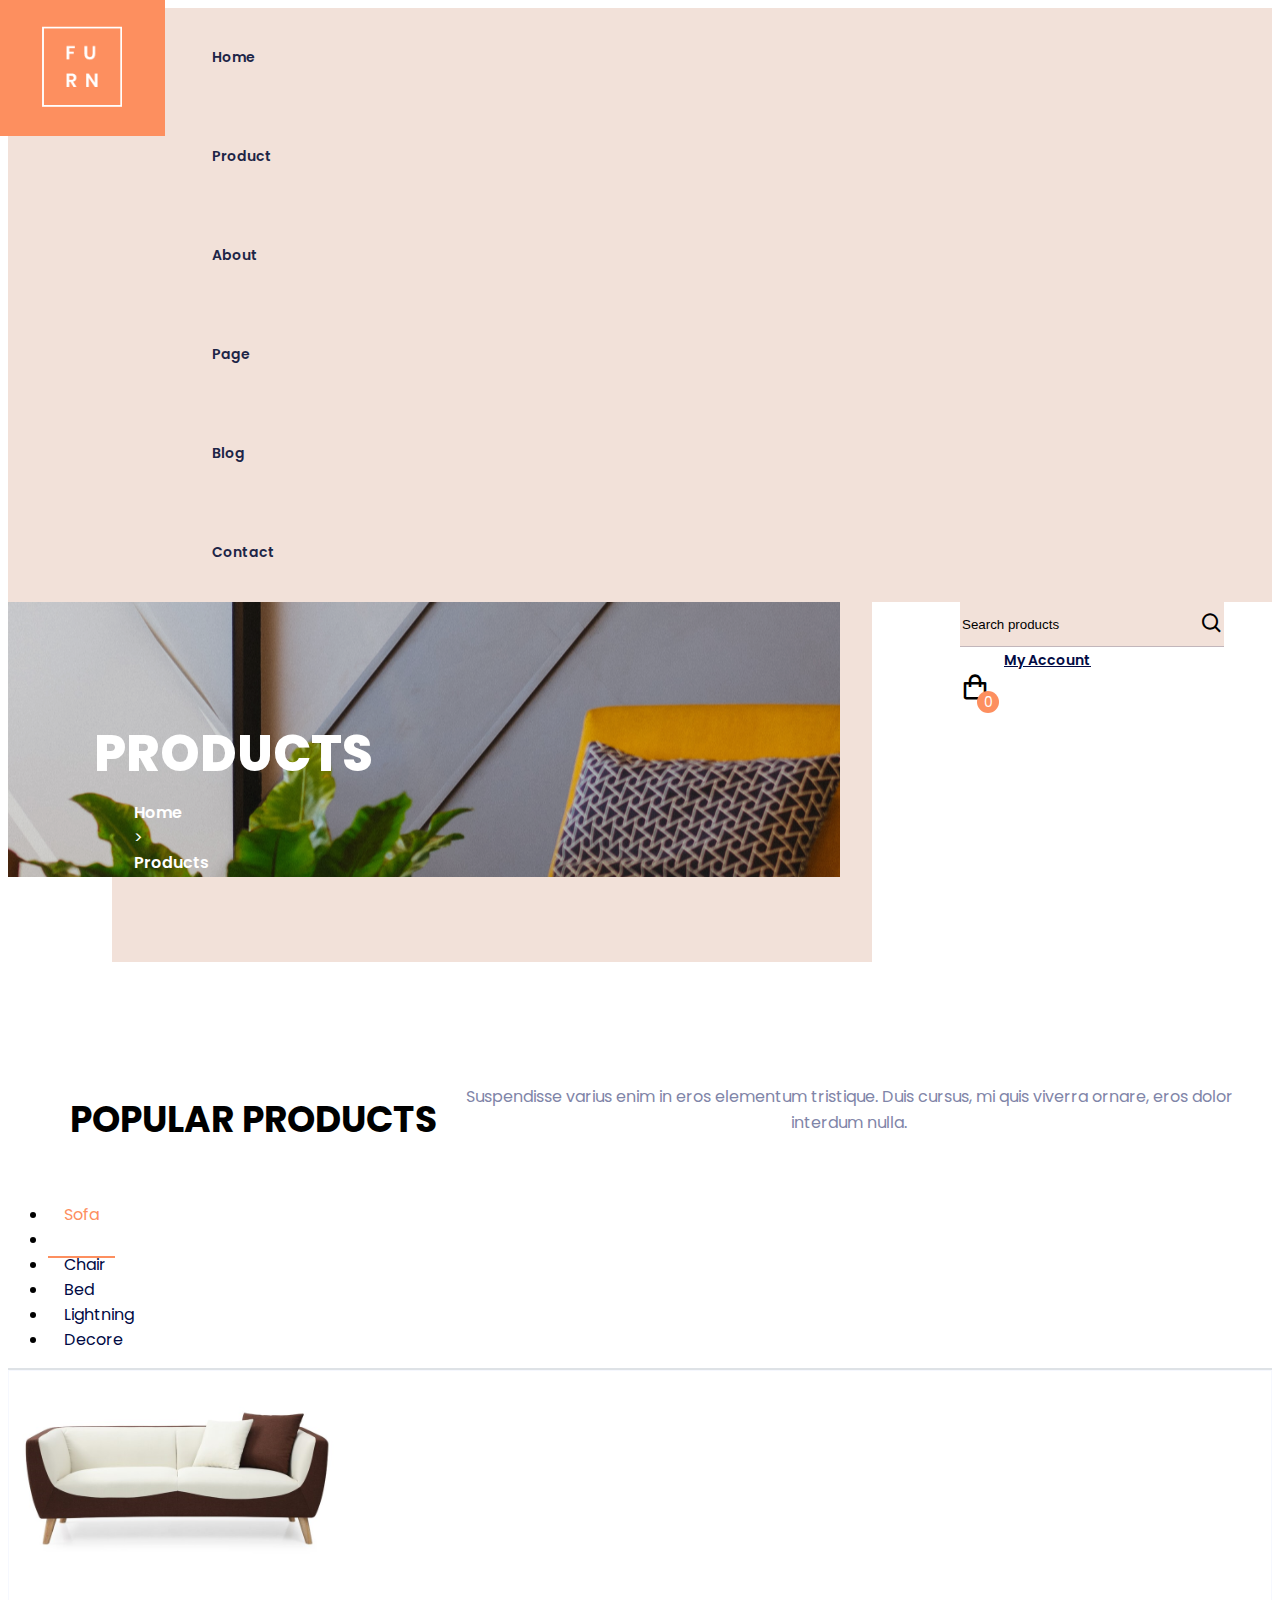
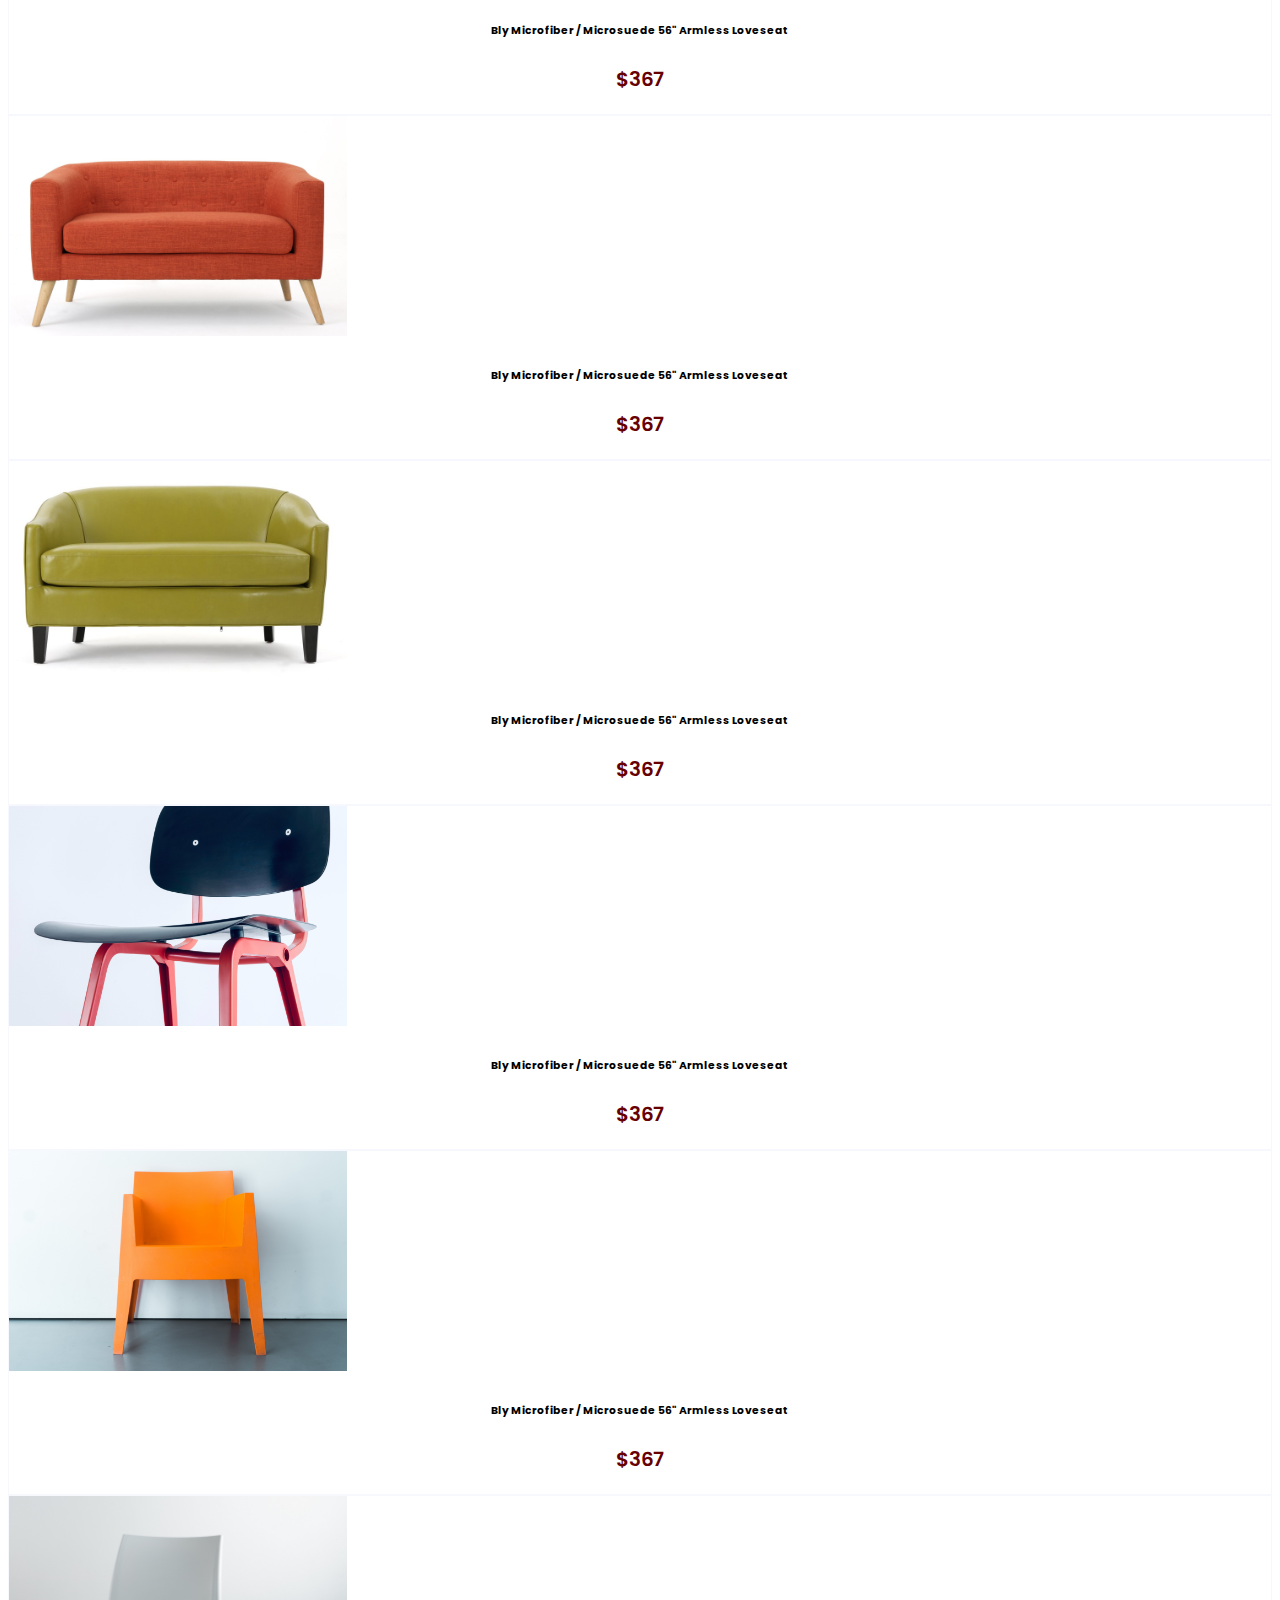
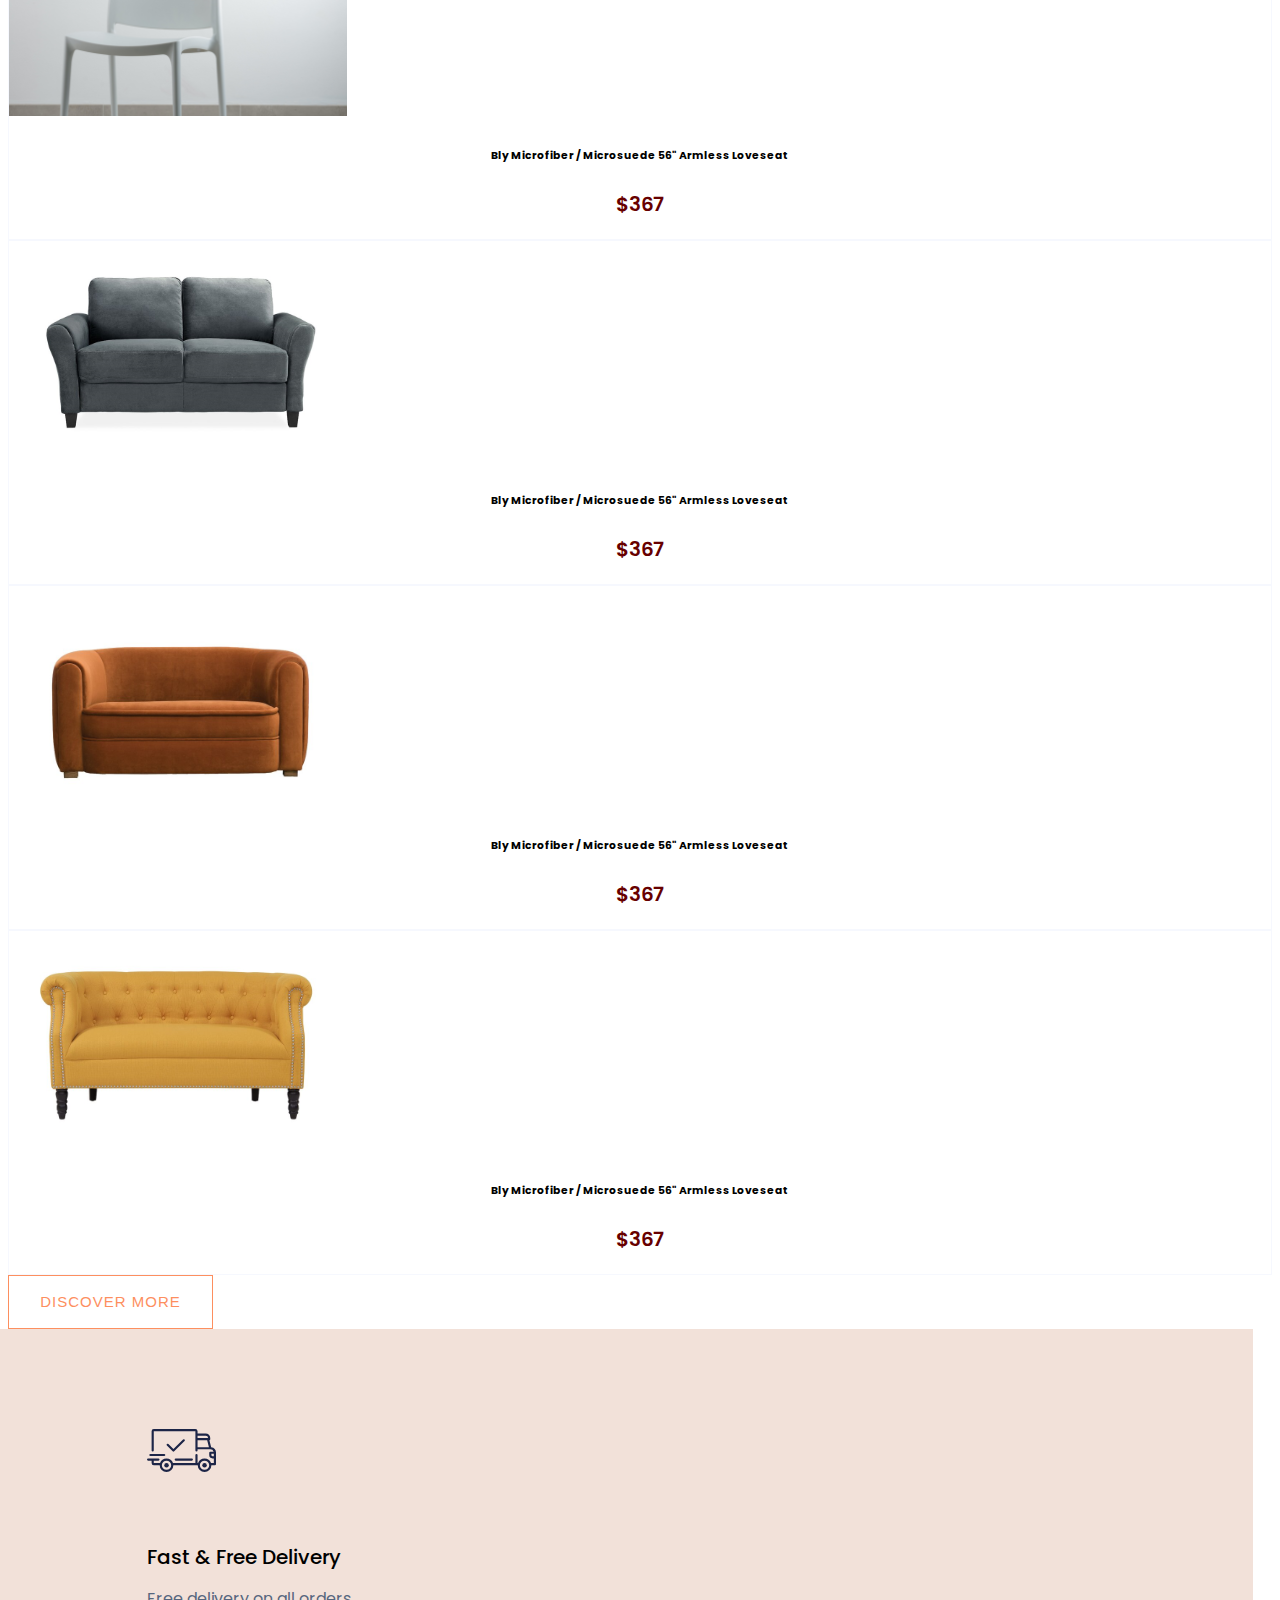
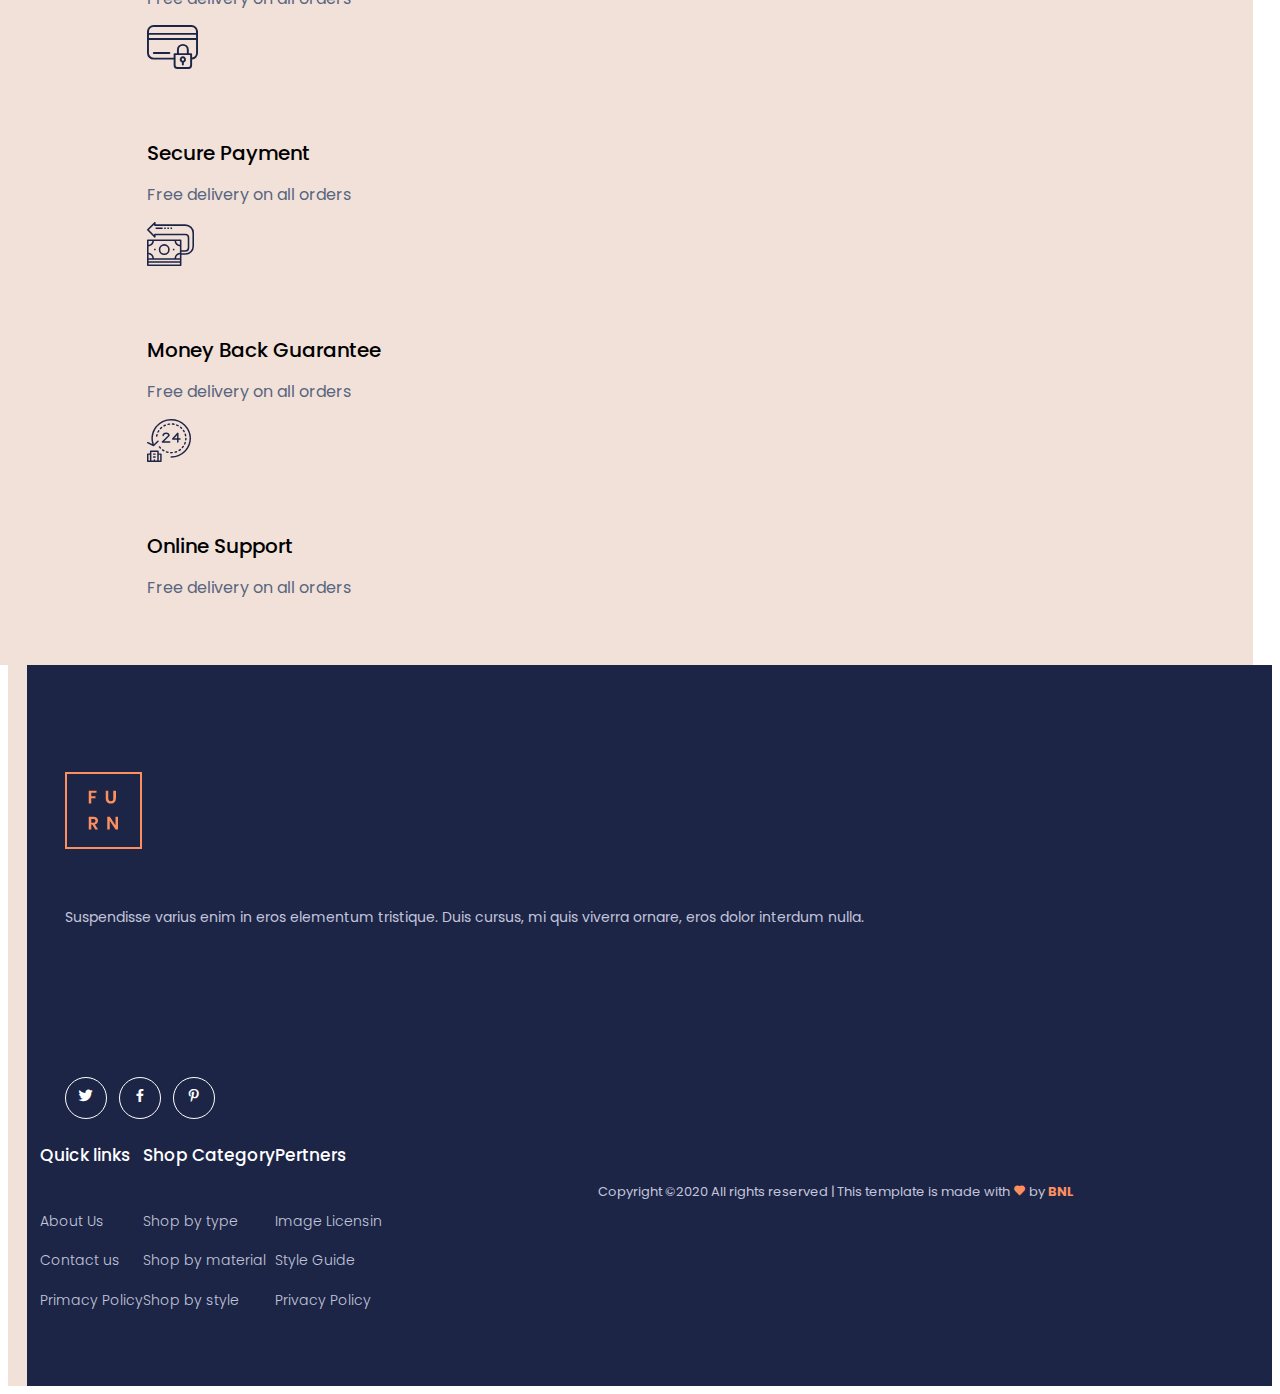
<file: Product/Product.html>
<!DOCTYPE html>
<html lang="en">

<head>
    <meta charset="UTF-8">
    <meta name="viewport" content="width=device-width, initial-scale=1.0">
    <title>Shop | eCommerce</title>
    <link rel="shortcut icon" type="image/x-icon" href="./images/favicon.ico">
    <link href="https://cdn.jsdelivr.net/npm/bootstrap@5.0.0-beta1/dist/css/bootstrap.min.css" rel="stylesheet"
        integrity="sha384-giJF6kkoqNQ00vy+HMDP7azOuL0xtbfIcaT9wjKHr8RbDVddVHyTfAAsrekwKmP1" crossorigin="anonymous">
    <link rel="stylesheet" href="./style.css">
    <link href='https://unpkg.com/boxicons@2.0.7/css/boxicons.min.css' rel='stylesheet'>
</head>

<body>
    <!-- loading -->
    <div class="loading" id="stopLoad" onload="load()">
        <div class="in__load">
            <div class="loader"></div>
            <div class="img__load">
                <img src="./images/load.png" alt="imgload">
            </div>
        </div>
    </div>
    <!--end loading -->
    <!--navbar-->
    <div class="container-fluid" id="myNavbar">
        <div class="row navbar " id="inNavbar">
            <!--logo and dropdow-->
            <div class="col-md-6 align-items-center d-flex ">
                <div>
                    <a href="../Index/index.html" class="logonavbar__1" id="logonavbar">
                        <img src="./images/logonavbar.png" alt="logo"></a>
                    <a href="../Index/index.html" class="logonavbar__2">
                        <img src="./images/logonavbar2.png" alt="logo2">
                    </a>
                </div>
                <ul class="ulnavbar-1 align-items-center d-flex ">
                    <li class="pink"><a href="../Index/index.html">Home</a></li>
                    <li class="pink"><a href="../Product/Product.html">Product</a></li>
                    <li class="pink"><a href="../About Us/AboutUs.html">About</a></li>
                    <!-- dropdowns-->
                    <li class="on relative pink">
                        <a href="#">Page</a>
                        <ul class="dropmenu">
                            <li><a href="../login/login.html">Login</a></li>
                            <li><a href="#">Card</a></li>
                            <li><a href="#">Categories</a></li>
                            <li><a href="#">Checkout</a></li>
                            <li><a href="../Product Details/productDetails.html">Product Details</a></li>
                        </ul>
                    </li>
                    <li class="on relative pink"><a href="#">Blog</a>
                        <ul class="dropmenu">
                            <li><a href="#">Blog</a></li>
                            <li><a href="#">Blog Details</a></li>
                            <li><a href="#">Elements</a></li>

                        </ul>
                    </li>
                    <li class="pink"><a href="../Contact/contact.html">Contact</a></li>
                </ul>
            </div>
            <!--search and my account-->
            <div class="col-md-6 search_0" id="navbar__mobile">
                <ul class="d-flex align-items-center ulnavbar-2" id="myAccount">
                    <li class="search">
                        <input type="text" name="search" placeholder="Search products">
                        <div class="searchicon">
                            <i class='bx bx-search'></i>
                        </div>
                    </li>
                    <li class="pink">
                        <a href="../login/login.html" class="btn myaccount">My Account
                        </a>
                    </li>
                    <li class="shopping-bag">
                        <i class='bx bx-shopping-bag'></i>
                        <span>0</span>
                    </li>
                    <li class="navbar__mobile">
                        <i class='bx bx-menu' onclick="dr_menu()"></i>
                        <ul class="ulnavbar__mobile" id="block_none">
                            <li><a href="../Index/index.html">Home</a></li>
                            <li><a href="../Product/Product.html">Product</a></li>
                            <li><a href="../About Us/AboutUs.html">About</a></li>
                            <!-- dropdowns-->
                            <li onclick="pages()">
                                <a href="#">Page <span>+</span></a>
                                <ul class="d__n" id="page">
                                    <li><a href="../login/login.html">Login</a></li>
                                    <li><a href="#">Card</a></li>
                                    <li><a href="#">Categories</a></li>
                                    <li><a href="#">Checkout</a></li>
                                    <li><a href="../Product Details/productDetails.html">Product Details</a></li>
                                </ul>
                            </li>
                            <li onclick="blogs()"><a href="#">Blog <span>+</span></a>
                                <ul class="d__n" id="blog">
                                    <li><a href="#">Blog</a></li>
                                    <li><a href="#">Blog Details</a></li>
                                    <li><a href="#">Elements</a></li>

                                </ul>
                            </li>
                            <li><a href="../Contact/contact.html">Contact</a></li>
                        </ul>
                    </li>
                </ul>
            </div>
        </div>
    </div>
    <!-- end navbar -->
    <!--content-->
    <!-- search and my account and shopping-bang mobile -->
    <ul class="search__shoping__mobile position-absolute">
        <li class="d-flex">
            <input type="text" name="search" placeholder="Search products">
            <div class="searchicon__mobile">
                <i class='bx bx-search'></i>
            </div>
        </li>
        <li class="pink__mobile">
            <a href="../login/login.html" class="btn myaccount__mobile">My Account
            </a>
        </li>
        <li class="shopping-bag__mobile">
            <i class='bx bx-shopping-bag'></i>
            <span>0</span>
        </li>
    </ul>
    <div class="container-fluid content">
        <!--out-->
        <div class="row main">
            <!--in-1-->
            <div class="thefirst">
                <div class="backgroundcolor">
                </div>
                <div class="background-1">
                </div>
                <div class="content-1">
                    <h1>Products</h1>
                    <ol class="d-flex">
                        <li><a href="../Index/index.html">Home</a></li>
                        <li>></li>
                        <li><a href="../Product/Product.html">Products</a></li>
                    </ol>
                </div>
            </div>
        </div>
    </div>
    <!-- end the first -->
    <!-- popular -->
    <div class="container">
        <div class="row popular">
            <h2>Popular products</h2>
            <p>Suspendisse varius enim in eros elementum tristique. Duis cursus, mi quis viverra ornare, eros dolor
                interdum nulla.</p>
        </div>
        <!-- card sofa -->
        <div class="row mb-5">
            <div class="col d-flex justify-content-center  nav__category0">
                <ul class="nav nav__category ">
                    <li id="1" class="nav-item active" onclick="select(1)">
                        <a class="nav-link">Sofa</a>
                    </li>
                    <li id="2" class="nav-item" onclick="select(2)">
                        <a class="nav-link">Table</a>
                    </li>
                    <li id="3" class="nav-item" onclick="select(3)">
                        <a class="nav-link">Chair</a>
                    </li>
                    <li id="4" class="nav-item" onclick="select(4)">
                        <a class="nav-link">Bed</a>
                    </li>
                    <li id="5" class="nav-item" onclick="select(5)">
                        <a class="nav-link">Lightning</a>
                    </li>
                    <li id="6" class="nav-item" onclick="select(6)">
                        <a class="nav-link">Decore</a>
                    </li>
                </ul>
            </div>
        </div>
    </div>
    <!-- endsofa -->
    <!-- cardsofa -->
    <div class="tab container">
        <div class="row">
            <div class="col-lg-4 col-md-6  col-sm-12">
                <div class="card  same__card">
                    <img src="./images/sofa1.png" class="card-img-top" alt="sofa1">
                    <div class="card-body">
                        <h6 class="card-title text-center"><a href="../Product Details/productDetails.html">
                            Bly Microfiber / Microsuede 56" Armless Loveseat</a>
                        </h6>
                        <p class="card-text text-center same__price" style="font-size: 20px;  ">$367</p>
                    </div>
                </div>
            </div>
            <div class="col-lg-4 col-md-6  col-sm-12">
                <div class="card  same__card">
                    <img src="./images/sofa2.png" class="card-img-top" alt="sofa2">
                    <div class="card-body">
                        <h6 class="card-title text-center"><a href="../Product Details/productDetails.html">
                            Bly Microfiber / Microsuede 56" Armless Loveseat</a>
                        </h6>
                        <p class="card-text text-center same__price" style="font-size: 20px;">$367</p>
                    </div>
                </div>
            </div>
            <div class="col-lg-4 col-md-6  col-sm-12">
                <div class="card  same__card">
                    <img src="./images/sofa3.png" class="card-img-top" alt="sofa3">
                    <div class="card-body">
                        <h6 class="card-title text-center"><a href="../Product Details/productDetails.html">
                            Bly Microfiber / Microsuede 56" Armless Loveseat</a>
                        </h6>
                        <p class="card-text text-center same__price" style="font-size: 20px;">$367</p>
                    </div>
                </div>
            </div>
        </div>
    </div>
    <!-- endcardsofa -->
    <!-- suggest product -->
    <div class="mb-5 pt-5">
        <div class="container">
            <div class="row">
                <div class="col-lg-4 col-md-6  col-sm-12">
                    <div class="card same__card">
                        <img src="./images/products1.png" class="card-img-top" alt="products1">
                        <div class="card-body">
                            <h6 class="card-title text-center"><a href="../Product Details/productDetails.html">
                                Bly Microfiber / Microsuede 56" Armless Loveseat</a>
                            </h6>
                            <p class="card-text text-center text-danger same__price" style="font-size: 20px;  ">$367
                            </p>
                        </div>
                    </div>
                </div>
                <div class="col-lg-4 col-md-6  col-sm-12">
                    <div class="card same__card">
                        <img src="./images/products2.png" class="card-img-top" alt="products2">
                        <div class="card-body">
                            <h6 class="card-title text-center"><a href="../Product Details/productDetails.html">
                                Bly Microfiber / Microsuede 56" Armless Loveseat</a>
                            </h6>
                            <p class="card-text text-center text-danger same__price" style="font-size: 20px;">$367
                            </p>
                        </div>
                    </div>
                </div>
                <div class="col-lg-4 col-md-6  col-sm-12">
                    <div class="card same__card">
                        <img src="./images/products3.png" class="card-img-top" alt="products3">
                        <div class="card-body">
                            <h6 class="card-title text-center"><a href="../Product Details/productDetails.html">
                                Bly Microfiber / Microsuede 56" Armless Loveseat</a>
                            </h6>
                            <p class="card-text text-center text-danger same__price" style="font-size: 20px;">$367
                            </p>
                        </div>
                    </div>
                </div>
            </div>
        </div>
    </div>
    <!-- end suggest product-->
    <div class="mb-5 pt-5">
        <div class="tab1 container">
            <div class="row">
                <div class="col-lg-4 col-md-6 col-sm-12  w__card">
                    <div class="card same__card">
                        <img src="./images/img_top_pick_1.png" class="card-img-top" alt="img_top_pick_1">
                        <div class="card-body">
                            <h6 class="card-title text-center"><a href="../Product Details/productDetails.html">
                                Bly Microfiber / Microsuede 56" Armless Loveseat</a>
                            </h6>
                            <p class="card-text text-center text-danger same__price" style="font-size: 20px;  ">$367
                            </p>
                        </div>
                    </div>
                </div>
                <div class="col-lg-4 col-md-6 col-sm-12 w__card">
                    <div class="card same__card">
                        <img src="./images/img_top_pick_2.png" class="card-img-top" alt="img_top_pick_2">
                        <div class="card-body">
                            <h6 class="card-title text-center"><a href="../Product Details/productDetails.html">
                                Bly Microfiber / Microsuede 56" Armless Loveseat</a>
                            </h6>
                            <p class="card-text text-center text-danger same__price" style="font-size: 20px;">$367
                            </p>
                        </div>
                    </div>
                </div>
                <div class="col-lg-4 col-md-6 col-sm-12 w__card">
                    <div class="card same__card">
                        <img src="./images/img_top_pick_3.png" class="card-img-top" alt="img_top_pick_3">
                        <div class="card-body">
                            <h6 class="card-title text-center"><a href="../Product Details/productDetails.html">
                                Bly Microfiber / Microsuede 56" Armless Loveseat</a>
                            </h6>
                            <p class="card-text text-center text-danger same__price" style="font-size: 20px;">$367
                            </p>
                        </div>
                    </div>
                </div>
            </div>
            <div class="row">
                <div class="col d-flex justify-content-center my-5">
                    <button class="btn__large btn__large-outline">Discover More</button>
                </div>
            </div>
        </div>
    </div>
    <!-- end suggest product-->
      <!-- Advantages -->

      <div class="container-fluid relative advan">
        <div class="row advantages">
            <div class="col-lg-3 col-md-6">
                <img src="./images/advantages1.svg" alt="advantages1">
                <h5>Fast & Free Delivery </h5>
                <p>Free delivery on all orders</p>
            </div>
            <div class="col-lg-3 col-md-6">
                <img src="./images/advantages2.svg" alt="advantages2">
                <h5>Secure Payment </h5>
                <p>Free delivery on all orders</p>
            </div>
            <div class="col-lg-3 col-md-6">
                <img src="./images/advantages3.svg" alt="advantages3">
                <h5>Money Back Guarantee</h5>
                <p>Free delivery on all orders</p>
            </div>
            <div class="col-lg-3 col-md-6">
                <img src="./images/advantages4.svg" alt="advantages4">
                <h5>Online Support</h5>
                <p>Free delivery on all orders</p>
            </div>

        </div>
    </div>
    <!-- end Advantages -->
    <!-- footer -->
    <div class="bgr">
        <div class="footer relative">
            <div class="container">
                <div class="row">
                    <div class="col-xl-4 col-lg-3 col-md-8 col-sm-8 logo__0">
                        <a href="../Index/index.html" class="logo__footer">
                            <img src="./images/logonavbar2.png" alt="logo">
                        </a>
                        <div class="info__1">
                            <p>Suspendisse varius enim in eros elementum tristique. Duis cursus, mi quis viverra
                                ornare,
                                eros dolor interdum nulla.</p>
                        </div>
                        <div class="iconinfo">
                            <a href="#">
                                <i class='bx bxl-twitter'></i>
                            </a>
                            <a href="https://www.facebook.com/BNL.0318">
                                <i class='bx bxl-facebook'></i>
                            </a>
                            <a href="#">
                                <i class='bx bxl-pinterest-alt'></i>
                            </a>
                        </div>
                    </div>
                    <div class="col-xl-2 col-lg-2 col-md-4 col-sm-4 m-auto d-flex">
                        <div class="foo">
                            <h4>Quick links</h4>
                            <ul>
                                <li>
                                    <a href="../About Us/AboutUs.html">About Us</a>
                                </li>
                                <li>
                                    <a href="../Contact/contact.html">Contact us</a>
                                </li>
                                <li>
                                    <a href="#">Primacy Policy</a>
                                </li>
                            </ul>
                        </div>
                    </div>
                    <div class="col-xl-2 col-lg-2 col-md-8 col-sm-4 m-auto d-flex">
                        <div class="foo">
                            <h4>Shop Category</h4>
                            <ul>
                                <li>
                                    <a href="#">Shop by type</a>
                                </li>
                                <li>
                                    <a href="#">Shop by material</a>
                                </li>
                                <li>
                                    <a href="#">Shop by style</a>
                                </li>
                            </ul>
                        </div>
                    </div>
                    <div class="col-xl-2 col-lg-2 col-md-4 col-sm-4 m-auto d-flex">
                        <div class="foo">
                            <h4>Pertners</h4>
                            <ul>
                                <li>
                                    <a href="#">Image Licensin</a>
                                </li>
                                <li>
                                    <a href="#">Style Guide</a>
                                </li>
                                <li>
                                    <a href="#">Privacy Policy</a>
                                </li>
                            </ul>
                        </div>
                    </div>
                </div>
                <div class="col-xl-12 d-flex">
                    <div class="row  m-auto">
                        <p class="end">Copyright ©2020 All rights reserved | This template is made with <i
                                class='bx bxs-heart' style=" color: var(--color-active);"></i> by <b
                                style=" color: var(--color-active);">BNL</b></p>
                    </div>
                </div>
            </div>
        </div>
        <!-- end footer -->
    </div>
    <!-- booton up -->
    <div class="pushup" id="btnUp">
        <a href="#">
            <i class='bx bxs-chevrons-up'></i>
        </a>
    </div>
</body>
<script>
    /*loading*/
    window.onload = function () { load() }
    var stopLoad = document.getElementById('stopLoad');
    function load() {
        setTimeout(function () { stopLoad.style.display = 'none'; }, 500);
    }
    /* end loading*/
    /* an hien thanh navbar */
    window.onscroll = function () { navbar(), pushUp() }
    function navbar() {
        var nav_mobile = document.getElementById("navbar__mobile")
        var nav = document.getElementById("myNavbar");
        var account = document.getElementById("myAccount");
        var logo = document.getElementById("logonavbar");
        var navbar = document.getElementById("inNavbar")
        if (document.documentElement.scrollTop > 350) {
            nav.style.position = "fixed";
            nav.style.zIndex = "1000";
            account.classList.add("mx-4");
            logo.style.display = "none";
            navbar.style.padding = "0 0 0 4rem";
            nav_mobile.style.display = "none";
        }
        else {
            account.classList.remove("mx-4");
            nav.style.position = "relative";
            logo.style.display = "block";
            navbar.style.padding = "0 0 0 8rem";
            nav_mobile.style.display = "block";
        }
    };
    function pushUp() {
        var btnUp = document.getElementById("btnUp");
        if (document.documentElement.scrollTop > 700) {
            btnUp.style.display = "block";
        }
        else {
            btnUp.style.display = "none";
        }
    };
    /* anh hoac hien dropdown menu mobile */
    var isShow = false;
    var bn = document.getElementById("block_none");
    function dr_menu() {
        if (isShow == false) {
            bn.classList.add("d-block");
            isShow = true;
        }
        else {
            bn.classList.remove("d-block");
            isShow = false;
        }
    }
    var blo = false;
    var blog = document.getElementById("blog");
    function blogs() {
        if (blo == false) {
            blog.classList.add("d-block");
            blo = true;
        }
        else {
            blog.classList.remove("d-block");
            blo = false;
        }
    }
    var pag = false;
    var page = document.getElementById("page");
    function pages() {
        if (pag == false) {
            page.classList.add("d-block");
            pag = true;
        }
        else {
            page.classList.remove("d-block");
            pag = false;
        }
    }
    /* carosel */
    var idActive = 1;
    function select(x) {
        if (idActive !== x) {
            document.getElementById(x).classList.add('active');
            document.getElementById(idActive).classList.remove('active');
            idActive = x;
        }
    }
    /*pushup*/
    function pushUp() {
        var btnUp = document.getElementById("btnUp");
        if (document.documentElement.scrollTop > 700) {
            btnUp.style.display = "block";
        }
        else {
            btnUp.style.display = "none";
        }
    };
</script>

</html>
</file>
<file: Index/style.css>
@import url('https://fonts.googleapis.com/css2?family=Poppins:ital,wght@0,100;0,200;0,300;0,400;0,500;0,600;0,700;0,800;0,900;1,100;1,200;1,300;1,400;1,500;1,600;1,700;1,800;1,900&display=swap');
html {
    scroll-behavior: smooth;
    transition-duration: 5000ms;
}

body {
    font-family: "Poppins", sans-serif;
    font-weight: normal;
    font-style: normal;
    font-size: 16px;
}

:root {
    --color-active: #FD8F5F;
    --color-bg: #F2E1D9;
}

.noborder {
    border: none;
}

.relative {
    position: relative;
}

/* loading */

.loading {
    position: fixed;
    z-index: 1000000;
    overflow: hidden;
    background-color: white;
    width: 100%;
    height: 100%;
    display: block;
}

.in__load {
    position: relative;
    width: 125px;
    height: 125px;
    transform: translate(-50%, -50%);
    top: 50%;
    left: 50%;
}

.loader {
    border: 1px solid #f3f3f3;
    border-radius: 50%;
    border-top: 1px solid var(--color-active);
    width: 125px;
    height: 125px;
    animation: spin 2s linear infinite;
    box-shadow: 0 0 57px 7px rgba(0, 0, 0, 0.1);
}

@keyframes spin {
    0% {
        transform: rotate(0deg);
    }
    100% {
        transform: rotate(360deg);
    }
}

.img__load img {
    position: absolute;
    transform: translate(-50%, -50%);
    top: 50%;
    left: 50%;
}

/* end loading */

/* navbar*/

.navbar {
    background: var(--color-bg);
    padding: 0 0 0 8rem;
    z-index: 1000;
}

.navbar>div {
    padding: 0;
}

.ulnavbar-1 {
    padding: 0;
    margin: 0;
    margin-left: 5%;
}

.logonavbar__1 img {
    position: absolute;
    z-index: 2;
    top: 0;
    left: 0;
    width: 10.3rem;
}

.logonavbar__2 img {
    position: absolute;
    top: 0.7rem;
    left: 0.7rem;
}

.ulnavbar-1 li {
    list-style: none;
}

.ulnavbar-1>li>a {
    display: block;
    color: #1D2547;
    font-weight: 600;
    padding: 39px 19px;
    font-size: 14px;
    text-decoration: none;
    font-family: "Poppins", sans-serif;
}

.dropmenu {
    position: absolute;
    width: 170px;
    background: #fff;
    left: 0;
    top: 90%;
    opacity: 0;
    visibility: hidden;
    box-shadow: 0 0 10px 3px rgba(0, 0, 0, 0.05);
    padding: 17px 0;
    border-top: 3px solid var(--color-active);
    transition: .3s;
    border-radius: 5px 5px 0 0;
}

.dropmenu li {
    padding: 6px 10px 6px 20px !important;
    font-family: "Poppins", sans-serif;
    transition: all 0.3s cubic-bezier(0.075, 0.82, 0.165, 1);
}

.dropmenu li:hover {
    padding-left: 25px !important;
}

.dropmenu li:hover a {
    color: var(--color-active);
}

.pink:hover>a {
    color: var(--color-active);
}

.dropmenu li a {
    text-decoration: none;
    line-height: 1.5;
    color: #212529;
    font-weight: 600;
}

.on:hover ul {
    visibility: visible;
    top: 100%;
    opacity: 1;
}

/*ul-navbar-2*/

.ulnavbar-2 {
    margin: 0;
    float: right;
    margin-right: 3rem;
    margin-left: 3rem;
}

.ulnavbar-2 li {
    list-style: none;
}

.ulnavbar-2 li>a {
    padding: 0 44px;
    color: #010A44;
    font-size: 14px;
    font-weight: 600;
}

.search {
    position: relative;
}

.search input {
    width: 260px;
    height: 42px;
    border: 0;
    border-bottom: 1px solid #C2B6BB;
    color: #010A44;
    background: var(--color-bg);
}

::-webkit-input-placeholder {
    color: black;
}

.search input:focus {
    border-bottom: 1px solid #C2B6BB;
    outline: none;
}

.myaccount {
    font-weight: 600;
    font-size: 14px;
    font-family: "Poppins", sans-serif;
}

.searchicon {
    position: absolute;
    top: 50%;
    right: 0;
    transform: translateY(-50%);
    font-size: 24px;
}

.shopping-bag {
    position: relative;
}

.shopping-bag i {
    font-size: 30px;
}

.shopping-bag span {
    color: #fff;
    font-size: 14px;
    font-weight: 400;
    background: var(--color-active);
    border-radius: 30px;
    cursor: pointer;
    width: 22px;
    display: inline-block;
    text-align: center;
    height: 22px;
    line-height: 22px;
    position: absolute;
    left: 17px;
    bottom: -6px;
}

/* main*/

.content {
    overflow: hidden;
}

/* thefirst */

.thefirst {
    position: relative;
    margin: 0;
    padding: 0;
}

.backgroundcolor {
    background: var(--color-bg);
    width: 100%;
    height: 111%;
    position: absolute;
    left: 9%;
}

.background-1 {
    background-image: url(./images/thefirst.png);
    position: relative;
    display: block;
    box-sizing: border-box;
    opacity: 1;
    width: 97.3%;
    min-height: 820px;
    background-position: center center;
    background-position-x: center;
    background-position-y: center;
}

/* content-1 */

.content-1 {
    padding: 2.4rem 4.4rem 3.5rem 4.2rem;
    background: #fff;
    width: 35.7rem;
    overflow: hidden;
    position: absolute;
    top: 20%;
    left: 9%;
}

.content-1 span {
    color: #7F85A8;
    font-size: 26px;
    font-weight: 600;
    margin-bottom: 8px;
    display: block;
    text-transform: uppercase;
}

.content-1 h1 {
    text-transform: uppercase;
    font-size: 70px;
    font-weight: 900;
    margin-bottom: 14px;
    line-height: 1.2;
}

.content-1 p {
    font-size: 18px;
    line-height: 30px;
    font-family: "Poppins", sans-serif;
    color: #646D77;
    margin-bottom: 25px;
    padding-right: 49px;
}

.butt {
    position: relative;
}

.butt a {
    background: var(--color-active);
    text-transform: uppercase;
    padding: 27px 44px;
    color: #fff;
    font-weight: 500;
    font-size: 15px;
    display: inline-block;
    letter-spacing: 1px;
    line-height: 0;
    border: 0;
    overflow: hidden;
    margin: 0;
    border-radius: 0;
    text-decoration: none;
}

/*popular*/

.popular {
    display: flex;
    text-align: center;
    padding: 7%;
    width: 100%;
    min-height: 1px;
    justify-content: center;
    margin: auto;
    font-family: "Poppins", sans-serif;
    margin-top: 7%;
}

.popular>h2 {
    font-size: 36px;
    display: block;
    font-weight: 700;
    line-height: 1.2;
    margin-bottom: 20px;
    text-transform: uppercase;
}

.popular>p {
    max-width: 65%;
    color: #7F85A8;
    font-size: 16px;
    font-weight: 400;
    line-height: 1.6;
}

/* sofa */

.nav__category li a {
    color: #010A44;
    padding: 30px 16px;
}

.nav__category0 {
    border-bottom: 2px solid #dee2e6;
}

.card-body {
    text-align: center;
}

/* card */

.tab {
    padding-bottom: 5.4%;
}

.same__card {
    border: 1px solid #F6F8FE !important;
}

.same__card:hover h6 {
    color: inherit;
    text-decoration: underline;
}

.same__price {
    color: #670000 !important;
    font-weight: 600;
}

/* endcard */

/* newblog */

.new-blog .row {
    height: 570px;
}

.blog__img {
    background-image: url(./images/imgnewblog.png);
    background-position: center;
    background-size: cover;
    width: 55%;
}

.blog__content {
    background-color: var(--color-bg);
    width: 45%;
}

.blog__content h1 {
    font-weight: 700;
    line-height: 1.2;
}

.blog__content p {
    color: #010A44;
    line-height: 1.7;
    font-size: 14px;
}

.blog__content>div {
    padding-left: 8%;
    padding-right: 8%;
}

.btn__large {
    width: 205px;
    height: 54px;
    border: none;
    background-color: var(--color-active);
    color: white;
    font-weight: 500;
    font-size: 15px;
    letter-spacing: 1px;
    overflow: hidden;
    text-transform: uppercase;
}

.btn__large-outline {
    background-color: white;
    color: var(--color-active);
    border: 1px var(--color-active) solid;
    transition: all 0.3s ease;
}

.btn__large-outline:hover {
    border: none;
    background-color: var(--color-active);
    color: white;
}

/* endnewblog */

/* suggest product */

.poppular h2 {
    font-size: 36px;
    font-weight: 700;
    margin-bottom: 20px;
    text-transform: uppercase;
}

.poppular p {
    color: #7F85A8;
    font-weight: 400;
    line-height: 1.6;
    margin: auto;
    max-width: 39%;
}

/* end suggest product */

/* GET INSPIRED */

.get__inspired {
    width: 98%;
    margin-left: 1%;
    margin-right: 1%;
    padding-left: 2.1%;
}

.get__inspired>div {
    height: 501px;
}

.inspired {
    padding: 5% 1% 0 1%;
    align-items: center;
}

.inspired img {
    margin-bottom: 9%;
}

.inspired h2 {
    font-size: 36px;
    display: block;
    font-weight: 700;
    line-height: 1.2;
    margin-bottom: 20px;
    text-transform: uppercase;
}

.inspired p {
    color: #7F85A8;
    font-size: 16px;
    font-weight: 400;
    line-height: 1.6;
    margin-bottom: 2.2rem;
}

.inspired__img1 {
    background-image: url(./images/inspired1.png);
    background-position: center;
    background-size: cover;
    width: 50%;
    height: 100%;
    float: left;
    position: relative;
}
.inspired__img1 i{
    position: absolute;
    left: 0;
    right: 0;
    margin: 0 auto;
    text-align: center;
    top: 44%;
    color: #fff;
    font-size: 45px;
    z-index: 2;
    opacity: 0;
    visibility: hidden;
    transition: .4s;
}
.inspired__img1:hover{
    visibility: visible;
    filter: brightness(75%);
}
.inspired__img1:hover i{
    top: 48%;
    opacity: 1;
    visibility: visible;
}
.inspired__img2 {
    background-image: url(./images/inspired2.png);
    background-position: center;
    background-size: cover;
    width: 50%;
    height: 100%;
    float: right;
    position: relative;
}
.inspired__img2:hover{
    visibility: visible;
    filter: brightness(75%);
}
.inspired__img2 i{
    position: absolute;
    left: 0;
    right: 0;
    margin: 0 auto;
    text-align: center;
    top: 44%;
    color: #fff;
    font-size: 45px;
    z-index: 2;
    opacity: 0;
    visibility: hidden;
    transition: .4s;
}
.inspired__img2:hover i{
    top: 48%;
    opacity: 1;
    visibility: visible;}

/* suggest product */

.poppular__1 h2 {
    font-size: 36px;
    font-weight: 700;
    margin-bottom: 20px;
    text-transform: uppercase;
}

.poppular__1 p {
    color: #7F85A8;
    font-weight: 400;
    line-height: 1.6;
    width: 44.8%;
    margin: auto;
}

/*end suggest product */

/* Advantages */

.advan {
    background: var(--color-bg);
    padding-top: 100px;
    padding-bottom: 50px;
    right: 1.5%;
    padding-right: 0;
}

.advantages {
    width: 75%;
    margin: auto;
}

.advantages img {
    margin-bottom: 1.8rem;
}

.advantages h5 {
    font-size: 20px;
    font-weight: 500;
    margin-bottom: 0.8rem;
    display: block;
    text-transform: capitalize;
}

.advantages p {
    color: #57667e;
    font-size: 16px;
    transition: .2s;
    margin-bottom: 15px;
    font-weight: normal;
    line-height: 1.4;
}

/*end Advantages */

.bgr {
    background: var(--color-bg);
    overflow: hidden;
}

/* footer */

.footer {
    background-color: #1D2547;
    color: white;
    left: 1.5%;
    overflow: hidden;
}

.footer>.container>.row {
    padding-top: 6.7rem;
    padding-bottom: 3.1rem;
}

.logo__0 {
    margin-left: 3%;
}

.footer .row .col-md-4 {
    padding-left: 1%;
}

.logo__footer img {
    margin-bottom: 2.2rem;
}

.info__1 p {
    color: #C2C5DB;
    font-size: 14px;
    margin-right: 22.5%;
    margin-bottom: 12%;
    line-height: 1.8;
}

.iconinfo a i {
    color: white;
    font-size: 17.4px;
}

.iconinfo a {
    color: #fff;
    width: 40px;
    height: 40px;
    border-radius: 50%;
    line-height: 40px;
    display: inline-block;
    text-align: center;
    margin-right: 8px;
    border: 1px solid #fff;
}

.card-body {
    text-align: center;
}

.foo {
    float: left;
    margin: auto;
}

.foo h4 {
    color: #fff;
    font-size: 17px;
    margin-bottom: 2.5rem;
    font-weight: 500;
    font-family: "Poppins", sans-serif;
}

.foo ul {
    padding: 0;
    height: 162px;
}

.foo ul li {
    list-style: none;
    margin-bottom: 0.9rem;
}

.foo ul li a {
    color: #C2C5DB;
    font-weight: 300;
    font-size: 14px;
    text-decoration: underline transparent;
}

.copyright {
    color: #C2C5DB;
    font-weight: 300;
    font-size: 14px;
    line-height: 2;
    margin-bottom: 12px;
    padding-top: 4rem;
    text-align: center;
}

.end {
    font-size: 13px;
    color: #C2C5DB;
    text-align: center;
}

/* button up */

.pushup {
    background: #FD8F5F;
    height: 50px;
    width: 50px;
    right: 31px;
    bottom: 18px;
    position: fixed;
    color: #fff;
    font-size: 20px;
    text-align: center;
    border-radius: 50%;
    line-height: 48px;
    border: 2px solid transparent;
    box-shadow: 0 0 10px 3px rgba(108, 98, 98, 0.2);
    display: none;
}

.pushup a {
    padding: 10px 10px;
}

.pushup a i {
    color: #fff;
}

/* mobile */

.navbar__mobile>i {
    display: none;
    font-size: 45px;
    color: var(--color-active);
    padding-left: 22px;
    cursor: pointer;
}

.ulnavbar__mobile {
    display: none;
    position: absolute;
    left: 2.5%;
    background-color: white;
    width: 95%;
    z-index: 1000;
    top: 4.79rem;
    padding: 20px 20px 20px 0;
}

.ulnavbar__mobile li {
    padding: 7px 10px;
}

.ulnavbar__mobile li a {
    text-decoration: none;
    font-size: 15px;
    font-weight: 400;
}

.ulnavbar__mobile li span {
    float: right;
}

.d__n {
    display: none;
}

.search__shoping__mobile {
    display: none;
    top: 13%;
    right: 9%;
}

.search__shoping__mobile li {
    list-style: none;
}

.search__shoping__mobile li>input {
    background: none;
    border: none;
    width: 154px;
}

.search__shoping__mobile li>input:focus {
    outline: none;
    border: none;
    background: none;
}

.searchicon__mobile {
    position: absolute;
    top: 53%;
    right: 42%;
    transform: translateY(-50%);
    font-size: 24px;
}

.pink__mobile:hover>a {
    color: var(--color-active);
}

.myaccount__mobile {
    font-weight: 600;
    font-size: 14px;
    font-family: "Poppins", sans-serif;
}

.shopping-bag__mobile {
    position: relative;
}

.shopping-bag__mobile i {
    font-size: 30px;
}

.shopping-bag__mobile span {
    color: #fff;
    font-size: 14px;
    font-weight: 400;
    background: var(--color-active);
    border-radius: 30px;
    cursor: pointer;
    width: 22px;
    display: inline-block;
    text-align: center;
    height: 22px;
    line-height: 22px;
    position: absolute;
    left: 17px;
    bottom: -6px;
}

/* active */

.active>a {
    color: #FD8F5F !important;
    background-color: #fff;
    border-bottom: 2px solid #FD8F5F;
    z-index: 9;
    position: relative;
}

/* media */

/* xl */

@media only screen and (min-width:992px) {
    .search_0 {
        display: block !important;
    }
}

/* sm */

@media only screen and (max-width: 1199px) and (min-width: 992px) {
    .ulnavbar-1>li>a {
        padding: 39px 9px;
    }
    .logonavbar__1 img {
        width: 9.3rem;
    }
    .ulnavbar-1 {
        margin-left: 6%;
    }
    .search input {
        width: 210px;
    }
    .ulnavbar-2 li>a {
        padding: 0 24px;
    }
    .ulnavbar-2 {
        margin-right: 1.5rem;
    }
    .popular>p {
        max-width: 76%;
    }
    .blog__img {
        width: 48%;
    }
    .blog__content {
        width: 52%;
    }
    .blog__content h1 {
        font-size: 50px;
    }
    .poppular h2 {
        font-size: 38px;
    }
    .poppular p {
        max-width: 53%;
    }
    .w__card {
        width: 33%;
    }
    .inspired {
        padding: 1% 1% 0 1%;
    }
    .inspired__img1 {
        height: 80%;
    }
    .inspired__img2 {
        height: 80%;
    }
}

/* md */

@media only screen and (max-width: 991px) and (min-width: 574px) {
    .ulnavbar-1 {
        display: none !important;
    }
    .ulnavbar-2 {
        margin-right: 1.5rem;
    }
    .navbar__mobile>i {
        display: block;
    }
    .search_0 {
        display: block !important;
        width: 100%;
        padding: 16px 0 !important;
    }
    .ulnavbar-2 li>a {
        font-size: 13px;
    }
    .background-1 {
        min-height: 545px;
    }
    .logonavbar__1 img {
        width: 7rem;
    }
    .logonavbar__2 img {
        width: 53px;
        top: 0.9rem;
        left: 0.9rem;
    }
    .content-1 {
        width: 28.3rem;
        padding: 2.4rem 3rem 2.7rem 3.6rem;
        top: 9%;
        left: 10%;
    }
    .content-1 h1 {
        font-size: 47px;
        line-height: 1.2;
        font-weight: 800;
    }
    .content-1 span {
        font-size: 24px;
    }
    .content-1 p {
        padding-right: 23px;
        line-height: 27px;
        font-size: 16px;
    }
    .content-1 div {
        padding: 0;
    }
    .poppular {
        padding: 7% 7% 2% 7%;
    }
    .butt a {
        font-size: 14px;
        padding: 24px 38px;
    }
    .backgroundcolor {
        height: 106%;
    }
    .popular>p {
        max-width: 96%;
    }
    .blog__img {
        width: 100%;
        height: 100%;
    }
    .blog__content {
        width: 100%;
        width: 100%;
    }
    .new-blog {
        height: 930px;
    }
    .blog__content>div {
        padding: 50px 30px;
    }
    .blog__content h1 {
        width: 74%;
    }
    .poppular p {
        max-width: 74%;
    }
    .inspired {
        padding: 5% 1% 5% 1%;
    }
    .get__inspired {
        height: 900px;
    }
    .inspired__img {
        padding: 0;
    }
    .inspired__img1 {
        height: 430px;
    }
    .poppular__1 p {
        width: 61%;
    }
    .info__1 p {
        margin-right: 10.5%;
    }
    .logo__0 {
        margin: 0 0 2rem 0;
    }
    .foo {
        margin: 0;
    }
    .advantages>div {
        padding-bottom: 16px;
    }
}

@media only screen and (max-width: 573.99px) {
    .content {
        padding: 0;
    }
    .ulnavbar-1 {
        display: none !important;
    }
    .ulnavbar-2 {
        margin-right: 1.5rem;
    }
    .navbar__mobile>i {
        display: block;
    }
    .search {
        display: none;
    }
    .pink {
        display: none;
    }
    .shopping-bag {
        display: none;
    }
    .search_0 {
        width: 100%;
        padding: 20px 0 !important;
    }
    .logonavbar__1 img {
        width: 6.5rem;
    }
    .search__shoping__mobile {
        display: flex;
        z-index: 1000;
    }
    .background-1 {
        width: 100%;
        min-height: 776px;
    }
    .content-1 {
        width: 93%;
        left: 0;
        padding: 39px 24px 55px 44px;
    }
    .logonavbar__2 img {
        display: none;
    }
    .content-1 h1 {
        font-size: 35px;
        line-height: 1.2;
    }
    .slider-area .hero__caption p {
        padding-right: 10px;
    }
    .butt a {
        padding: 22px 24px;
        font-size: 16px;
    }
    .backgroundcolor {
        height: 100%;
    }
    .popular {
        padding: 7% 0;
    }
    .popular>h2 {
        font-size: 28px;
    }
    .popular>p {
        max-width: 100%;
        padding: 0;
    }
    .card-body h6 {
        font-size: 20px;
    }
    .blog__img {
        width: 100%;
        height: 100%;
    }
    .blog__content {
        width: 100%;
        padding: 50px 36px;
    }
    .poppular p {
        max-width: 95%;
    }
    .blog__content h1 {
        font-size: 29px;
    }
    .btn__large {
        width: 230px;
        height: 60px;
    }
    .new-blog {
        height: 920px;
    }
    .blog__content>div {
        padding: 0;
    }
    .inspired {
        padding: 5% 3% 0 1%;
        margin-bottom: 40px;
    }
    .inspired h2 {
        font-size: 28px;
    }
    .inspired__img {
        padding: 0 3.7% 0 1.6%;
    }
    .inspired__img1 {
        width: 100%;
        height: 496px;
    }
    .get__inspired {
        height: 1350px;
    }
    .inspired__img2 {
        width: 100%;
    }
    .poppular__1 h2 {
        font-size: 28px;
    }
    .poppular__1 p {
        width: 95%;
    }
    .advantages>div {
        margin-bottom: 2rem;
    }
    .foo {
        margin: 2rem 2rem 0;
    }
    .foo ul {
        height: 106px;
    }
}
</file>
<file: About Us/style.css>
@import url('https://fonts.googleapis.com/css2?family=Poppins:ital,wght@0,100;0,200;0,300;0,400;0,500;0,600;0,700;0,800;0,900;1,100;1,200;1,300;1,400;1,500;1,600;1,700;1,800;1,900&display=swap');
html {
    scroll-behavior: smooth;
    transition-duration: 5000ms;
}

body {
    font-family: "Poppins", sans-serif;
    font-weight: normal;
    font-style: normal;
    font-size: 16px;
}

:root {
    --color-active: #FD8F5F;
    --color-bg: #F2E1D9;
}

.noborder {
    border: none;
}

.relative {
    position: relative;
}
/* loading */
.loading{
    position: fixed;
    z-index: 1000000;
    overflow: hidden;
    background-color: white;
    width: 100%;
    height: 100%;
    display: block;
}
.in__load{
    position: relative;
    width: 125px;
    height: 125px;
    transform: translate(-50%, -50%);
    top: 50%;
    left: 50%;
}
.loader{
  border: 3px solid #f3f3f3;
  border-radius: 50%;
  border-top: 3px solid var(--color-active);
  width: 125px;
  height: 125px;
  animation: spin 2s linear infinite;   
  box-shadow: 0 0 57px 7px rgba(0, 0, 0, 0.1);
}
@keyframes spin {
    0% { transform: rotate(0deg); }
    100% { transform: rotate(360deg); }
  }
.img__load img{
    position: absolute; 
    transform: translate(-50%, -50%);
    top: 50%;
    left: 50%;
}
/* end loading */
/* navbar*/

.navbar {
    background: var(--color-bg);
    padding: 0 0 0 8rem;
    z-index: 1000;
}

.navbar>div {
    padding: 0;
}

.ulnavbar-1 {
    padding: 0;
    margin: 0;
    margin-left: 5%;
}

.logonavbar__1 img {
    position: absolute;
    z-index: 2;
    top: 0;
    left: 0;
    width: 10.3rem;
}

.logonavbar__2 img {
    position: absolute;
    top: 0.7rem;
    left: 0.7rem;
}

.ulnavbar-1 li {
    list-style: none;
}

.ulnavbar-1>li>a {
    display: block;
    color: #1D2547;
    font-weight: 600;
    padding: 39px 19px;
    font-size: 14px;
    text-decoration: none;
    font-family: "Poppins", sans-serif;
}

.dropmenu {
    position: absolute;
    width: 170px;
    background: #fff;
    left: 0;
    top: 90%;
    opacity: 0;
    visibility: hidden;
    box-shadow: 0 0 10px 3px rgba(0, 0, 0, 0.05);
    padding: 17px 0;
    border-top: 3px solid var(--color-active);
    transition: .3s;
    border-radius: 5px 5px 0 0;
}

.dropmenu li {
    padding: 6px 10px 6px 20px !important;
    font-family: "Poppins", sans-serif;
    transition: all 0.3s cubic-bezier(0.075, 0.82, 0.165, 1);
}

.dropmenu li:hover {
    padding-left: 25px !important;
}

.dropmenu li:hover a {
    color: var(--color-active);
}

.pink:hover>a {
    color: var(--color-active);
}

.dropmenu li a {
    text-decoration: none;
    line-height: 1.5;
    color: #212529;
    font-weight: 600;
}

.on:hover ul {
    visibility: visible;
    top: 100%;
    opacity: 1;
}

/*ul-navbar-2*/

.ulnavbar-2 {
    margin: 0;
    float: right;
    margin-right: 3rem;
    margin-left: 3rem;
}

.ulnavbar-2 li {
    list-style: none;
}

.ulnavbar-2 li>a {
    padding: 0 44px;
    color: #010A44;
    font-size: 14px;
    font-weight: 600;
}

.search {
    position: relative;
}

.search input {
    width: 260px;
    height: 42px;
    border: 0;
    border-bottom: 1px solid #C2B6BB;
    color: #010A44;
    background: var(--color-bg);
}

::-webkit-input-placeholder {
    color: black;
}

.search input:focus {
    border-bottom: 1px solid #C2B6BB;
    outline: none;
}

.myaccount {
    font-weight: 600;
    font-size: 14px;
    font-family: "Poppins", sans-serif;
}

.searchicon {
    position: absolute;
    top: 50%;
    right: 0;
    transform: translateY(-50%);
    font-size: 24px;
}

.shopping-bag {
    position: relative;
}

.shopping-bag i {
    font-size: 30px;
}

.shopping-bag span {
    color: #fff;
    font-size: 14px;
    font-weight: 400;
    background: var(--color-active);
    border-radius: 30px;
    cursor: pointer;
    width: 22px;
    display: inline-block;
    text-align: center;
    height: 22px;
    line-height: 22px;
    position: absolute;
    left: 17px;
    bottom: -6px;
}

/* navbar_mobile */

.navbar__mobile>i {
    display: none;
    font-size: 45px;
    color: var(--color-active);
    padding-left: 22px;
    cursor: pointer;
}

.ulnavbar__mobile {
    display: none;
    position: absolute;
    left: 2.5%;
    background-color: white;
    width: 95%;
    z-index: 1000;
    top: 4.79rem;
    padding: 20px 20px 20px 0;
}

.ulnavbar__mobile li {
    padding: 7px 10px;
}

.ulnavbar__mobile li a {
    text-decoration: none;
    font-size: 15px;
    font-weight: 400;
}

.ulnavbar__mobile li span {
    float: right;
}

.d__n {
    display: none;
}

/* end navbar mobile */

/* end navbar */

/* main*/

.content {
    overflow: hidden;
    height: 365px;
    margin-bottom: 100px;
}

/* thefirst */

.thefirst {
    position: relative;
    margin: 0;
    padding: 0;
}

.backgroundcolor {
    background: var(--color-bg);
    width: 100%;
    height: 131%;
    position: absolute;
    left: 12%;
}

.background-1 {
    background-image: url(./images/thefirst.png);
    position: relative;
    display: block;
    box-sizing: border-box;
    opacity: 1;
    width: 96.3%;
    min-height: 275px;
    background-position: center center;
    background-position-x: center;
    background-position-y: center;
    filter: brightness(85%);
}

.content-1 {
    color: #fff;
    position: absolute;
    top: 32%;
    left: 10%;
    overflow: hidden;
}

.content-1 h1 {
    font-style: normal;
    font-family: "Poppins", sans-serif;
    font-size: 50px;
    font-weight: 800;
    margin-bottom: 14px;
    line-height: 1.2;
    text-transform: uppercase;
}

.content-1 li {
    list-style: none;
    padding-right: 10px;
}

.content-1 a {
    color: #fff;
    font-weight: 600;
    text-decoration: none;
}

/* search__shoping__mobile  */

.search__shoping__mobile {
    display: none;
    top: 13%;
    right: 9%;
}

.search__shoping__mobile li {
    list-style: none;
}

.search__shoping__mobile li>input {
    background: none;
    border: none;
    width: 154px;
}

.searchicon__mobile {
    position: absolute;
    top: 53%;
    right: 42%;
    transform: translateY(-50%);
    font-size: 24px;
}

.pink__mobile:hover>a {
    color: var(--color-active);
}

.myaccount__mobile {
    font-weight: 600;
    font-size: 14px;
    font-family: "Poppins", sans-serif;
}

.shopping-bag__mobile {
    position: relative;
}

.shopping-bag__mobile i {
    font-size: 30px;
}

.shopping-bag__mobile span {
    color: #fff;
    font-size: 14px;
    font-weight: 400;
    background: var(--color-active);
    border-radius: 30px;
    cursor: pointer;
    width: 22px;
    display: inline-block;
    text-align: center;
    height: 22px;
    line-height: 22px;
    position: absolute;
    left: 17px;
    bottom: -6px;
}

/* search__shoping__mobile end */

/* end the first */

/* our story */

.our__story {
    text-align: center;
    padding-bottom: 50px;
}

.our__story h2 {
    font-size: 36px;
    display: block;
    font-weight: 700;
    line-height: 1.2;
    margin-bottom: 20px;
    text-transform: uppercase;
}

.our__story p {
    color: #646D77;
    font-size: 20px;
    font-weight: 400;
    line-height: 1.7;
    padding: 20px 50px;
    font-family: "Poppins", sans-serif;
}

/* about1 */

.about1 {
    padding: 0 3.7rem;
    padding-bottom: 100px;
}

.about1 img {
    width: 100%;
}

/* GET INSPIRED */

.get__inspired {
    width: 98%;
    margin-left: 1%;
    margin-right: 1%;
    padding-left: 2.1%;
}

.inspired {
    padding: 5% 1% 0 1%;
    align-items: center;
}

.inspired img {
    margin-bottom: 9%;
}

.inspired h2 {
    font-size: 36px;
    display: block;
    font-weight: 700;
    line-height: 1.2;
    margin-bottom: 20px;
    text-transform: uppercase;
}

.inspired p {
    color: #7F85A8;
    font-size: 16px;
    font-weight: 400;
    line-height: 1.6;
    margin-bottom: 2.2rem;
}

.get__inspired>div {
    height: 501px;
}

.btn__large {
    width: 205px;
    height: 54px;
    border: none;
    background-color: var(--color-active);
    color: white;
    font-weight: 500;
    font-size: 15px;
    letter-spacing: 1px;
    overflow: hidden;
    text-transform: uppercase;
}

.btn__large-outline {
    background-color: white;
    color: var(--color-active);
    border: 1px var(--color-active) solid;
    transition: all 0.3s ease;
}

.btn__large-outline:hover {
    border: none;
    background-color: var(--color-active);
    color: white;
}

.inspired__img1 {
    background-image: url(./images/inspired1.png);
    background-position: center;
    background-size: cover;
    width: 50%;
    height: 100%;
    float: left;
}

.inspired__img2 {
    background-image: url(./images/inspired2.png);
    background-position: center;
    background-size: cover;
    width: 50%;
    height: 100%;
    float: right;
}

/* Advantages */

.advan {
    background: var(--color-bg);
    padding-top: 100px;
    padding-bottom: 50px;
    right: 1.5%;
    padding-right: 0;
}

.advantages {
    width: 75%;
    margin: auto;
}

.advantages img {
    margin-bottom: 1.8rem;
}

.advantages h5 {
    font-size: 20px;
    font-weight: 500;
    margin-bottom: 0.8rem;
    display: block;
    text-transform: capitalize;
}

.advantages p {
    color: #57667e;
    font-size: 16px;
    transition: .2s;
    margin-bottom: 15px;
    font-weight: normal;
    line-height: 1.4;
}

/*end Advantages */

.bgr {
    background: var(--color-bg);
    overflow: hidden;
}

/* footer */

.footer {
    background-color: #1D2547;
    color: white;
    left: 1.5%;
    overflow: hidden;
}

.footer>.container>.row {
    padding-top: 6.7rem;
    padding-bottom: 3.1rem;
}

.logo__0 {
    margin-left: 3%;
}

.footer .row .col-md-4 {
    padding-left: 1%;
}

.logo__footer img {
    margin-bottom: 2.2rem;
}

.info__1 p {
    color: #C2C5DB;
    font-size: 14px;
    margin-right: 22.5%;
    margin-bottom: 12%;
    line-height: 1.8;
}

.iconinfo a i {
    color: white;
    font-size: 17.4px;
}

.iconinfo a {
    color: #fff;
    width: 40px;
    height: 40px;
    border-radius: 50%;
    line-height: 40px;
    display: inline-block;
    text-align: center;
    margin-right: 8px;
    border: 1px solid #fff;
}

.card-body {
    text-align: center;
}

.foo {
    float: left;
    margin: auto;
}

.foo h4 {
    color: #fff;
    font-size: 17px;
    margin-bottom: 2.5rem;
    font-weight: 500;
    font-family: "Poppins", sans-serif;
}

.foo ul {
    padding: 0;
    height: 162px;
}

.foo ul li {
    list-style: none;
    margin-bottom: 0.9rem;
}

.foo ul li a {
    color: #C2C5DB;
    font-weight: 300;
    font-size: 14px;
    text-decoration: underline transparent;
}

.copyright {
    color: #C2C5DB;
    font-weight: 300;
    font-size: 14px;
    line-height: 2;
    margin-bottom: 12px;
    padding-top: 4rem;
    text-align: center;
}

.end {
    font-size: 13px;
    color: #C2C5DB;
    text-align: center;
}

/* end footer */

/* button up */

.pushup {
    background: #FD8F5F;
    height: 50px;
    width: 50px;
    right: 31px;
    bottom: 18px;
    position: fixed;
    color: #fff;
    font-size: 20px;
    text-align: center;
    border-radius: 50%;
    line-height: 48px;
    border: 2px solid transparent;
    box-shadow: 0 0 10px 3px rgba(108, 98, 98, 0.2);
    display: none;
}

.pushup a {
    padding: 10px 10px;
}

.pushup a i {
    color: #fff;
}

/* xl */

@media only screen and (min-width:992px) {
    .search_0 {
        display: block !important;
    }
}

/* md */

@media only screen and (max-width: 991px) and (min-width: 574px) {
    /* navbar */
    .logonavbar__1 img {
        width: 7rem;
    }
    .logonavbar__2 img {
        width: 53px;
        top: 0.9rem;
        left: 0.9rem;
    }
    .ulnavbar-1 {
        display: none !important;
    }
    .search_0 {
        display: block !important;
        width: 100%;
        padding: 16px 0 !important;
    }
    .ulnavbar-2 {
        margin-right: 1.5rem;
    }
    .ulnavbar-2 li>a {
        font-size: 13px;
    }
    /* navbar_mobile */
    .navbar__mobile>i {
        display: block;
    }
    /* end navbar */
    .get__inspired {
        height: 900px;
    }
    .inspired {
        padding: 5% 1% 5% 1%;
    }
    .inspired__img {
        padding: 0;
    }
    .inspired__img1 {
        height: 430px;
    }
    /* the first */
    .backgroundcolor {
        height: 115%;
    }
    /* advantages */
    .advantages>div {
        padding-bottom: 16px;
    }
    /* footer */
    .info__1 p {
        margin-right: 10.5%;
    }
    .foo {
        margin: 0;
    }
    .logo__0 {
        margin-left: 0;
        margin-bottom: 2rem;
    }
}

/* sm */

@media only screen and (max-width: 573.99px) {
    /* navbar */
    .logonavbar__1 img {
        width: 6.5rem;
    }
    .logonavbar__2 img {
        display: none;
    }
    .ulnavbar-1 {
        display: none !important;
    }
    .pink {
        display: none;
    }
    .search_0 {
        width: 100%;
        padding: 20px 0 !important;
    }
    .ulnavbar-2 {
        margin-right: 1.5rem;
    }
    .search {
        display: none;
    }
    .shopping-bag {
        display: none;
    }
    /* navbar_mobile */
    .navbar__mobile>i {
        display: block;
    }
    /* end navbar */
    /* search__shoping__mobile */
    .search__shoping__mobile {
        display: flex;
        z-index: 1000;
    }
    /* content of thefirst */
    .content {
        padding: 0;
        margin-bottom: 50px;
    }
    .content-1 {
        top: 17%;
        left: 8%;
    }
    /* the first */
    .backgroundcolor {
        height: 100%;
    }
    .background-1 {
        width: 100%;
        min-height: 776px;
    }
    .get__inspired {
        height: 1350px;
    }
    .btn__large {
        width: 230px;
        height: 60px;
    }
    .inspired {
        padding: 5% 3% 0 1%;
        margin-bottom: 40px;
    }
    .inspired h2 {
        font-size: 28px;
    }
    .inspired__img {
        padding: 0 3.7% 0 1.6%;
    }
    .inspired__img1 {
        width: 100%;
        height: 496px;
    }
    .inspired__img2 {
        width: 100%;
    }
    .about1 {
        padding: 0 0.7rem;
        margin-bottom: 3rem;
    }
    .our__story p{
        padding: 20px 0;
    }
    /* advantages */
    .advantages>div {
        margin-bottom: 2rem;
    }
    /* footer */
    .foo {
        margin: 2rem 2rem 0;
    }
    .foo ul {
        height: 106px;
    }
}
</file>
<file: Contact/style.css>
@import url('https://fonts.googleapis.com/css2?family=Poppins:ital,wght@0,100;0,200;0,300;0,400;0,500;0,600;0,700;0,800;0,900;1,100;1,200;1,300;1,400;1,500;1,600;1,700;1,800;1,900&display=swap');
html {
    scroll-behavior: smooth;
    transition-duration: 5000ms;
}

body {
    font-family: "Poppins", sans-serif;
    font-weight: normal;
    font-style: normal;
    font-size: 16px;
}

:root {
    --color-active: #FD8F5F;
    --color-bg: #F2E1D9;
}

.noborder {
    border: none;
}

.relative {
    position: relative;
}
/* loading */
.loading{
    position: fixed;
    z-index: 1000000;
    overflow: hidden;
    background-color: white;
    width: 100%;
    height: 100%;
    display: block;
}
.in__load{
    position: relative;
    width: 125px;
    height: 125px;
    transform: translate(-50%, -50%);
    top: 50%;
    left: 50%;
}
.loader{
  border: 3px solid #f3f3f3;
  border-radius: 50%;
  border-top: 3px solid var(--color-active);
  width: 125px;
  height: 125px;
  animation: spin 2s linear infinite;   
  box-shadow: 0 0 57px 7px rgba(0, 0, 0, 0.1);
}
@keyframes spin {
    0% { transform: rotate(0deg); }
    100% { transform: rotate(360deg); }
  }
.img__load img{
    position: absolute; 
    transform: translate(-50%, -50%);
    top: 50%;
    left: 50%;
}
/* end loading */
/* navbar*/

.navbar {
    background: var(--color-bg);
    padding: 0 0 0 8rem;
    z-index: 1000;
}

.navbar>div {
    padding: 0;
}

.ulnavbar-1 {
    padding: 0;
    margin: 0;
    margin-left: 5%;
}

.logonavbar__1 img {
    position: absolute;
    z-index: 2;
    top: 0;
    left: 0;
    width: 10.3rem;
}

.logonavbar__2 img {
    position: absolute;
    top: 0.7rem;
    left: 0.7rem;
}

.ulnavbar-1 li {
    list-style: none;
}

.ulnavbar-1>li>a {
    display: block;
    color: #1D2547;
    font-weight: 600;
    padding: 39px 19px;
    font-size: 14px;
    text-decoration: none;
    font-family: "Poppins", sans-serif;
}

.dropmenu {
    position: absolute;
    width: 170px;
    background: #fff;
    left: 0;
    top: 90%;
    opacity: 0;
    visibility: hidden;
    box-shadow: 0 0 10px 3px rgba(0, 0, 0, 0.05);
    padding: 17px 0;
    border-top: 3px solid var(--color-active);
    transition: .3s;
    border-radius: 5px 5px 0 0;
}

.dropmenu li {
    padding: 6px 10px 6px 20px !important;
    font-family: "Poppins", sans-serif;
    transition: all 0.3s cubic-bezier(0.075, 0.82, 0.165, 1);
}

.dropmenu li:hover {
    padding-left: 25px !important;
}

.dropmenu li:hover a {
    color: var(--color-active);
}

.pink:hover>a {
    color: var(--color-active);
}

.dropmenu li a {
    text-decoration: none;
    line-height: 1.5;
    color: #212529;
    font-weight: 600;
}

.on:hover ul {
    visibility: visible;
    top: 100%;
    opacity: 1;
}

/*ul-navbar-2*/

.ulnavbar-2 {
    margin: 0;
    float: right;
    margin-right: 3rem;
    margin-left: 3rem;
}

.ulnavbar-2 li {
    list-style: none;
}

.ulnavbar-2 li>a {
    padding: 0 44px;
    color: #010A44;
    font-size: 14px;
    font-weight: 600;
}

.search {
    position: relative;
}

.search input {
    width: 260px;
    height: 42px;
    border: 0;
    border-bottom: 1px solid #C2B6BB;
    color: #010A44;
    background: var(--color-bg);
}

::-webkit-input-placeholder {
    color: black;
}

.search input:focus {
    border-bottom: 1px solid #C2B6BB;
    outline: none;
}

.myaccount {
    font-weight: 600;
    font-size: 14px;
    font-family: "Poppins", sans-serif;
}

.searchicon {
    position: absolute;
    top: 50%;
    right: 0;
    transform: translateY(-50%);
    font-size: 24px;
}

.shopping-bag {
    position: relative;
}

.shopping-bag i {
    font-size: 30px;
}

.shopping-bag span {
    color: #fff;
    font-size: 14px;
    font-weight: 400;
    background: var(--color-active);
    border-radius: 30px;
    cursor: pointer;
    width: 22px;
    display: inline-block;
    text-align: center;
    height: 22px;
    line-height: 22px;
    position: absolute;
    left: 17px;
    bottom: -6px;
}

/* navbar_mobile */

.navbar__mobile>i {
    display: none;
    font-size: 45px;
    color: var(--color-active);
    padding-left: 22px;
    cursor: pointer;
}

.ulnavbar__mobile {
    display: none;
    position: absolute;
    left: 2.5%;
    background-color: white;
    width: 95%;
    z-index: 1000;
    top: 4.79rem;
    padding: 20px 20px 20px 0;
}

.ulnavbar__mobile li {
    padding: 7px 10px;
}

.ulnavbar__mobile li a {
    text-decoration: none;
    font-size: 15px;
    font-weight: 400;
}

.ulnavbar__mobile li span {
    float: right;
}

.d__n {
    display: none;
}

/* end navbar mobile */

/* end navbar */

/* main*/

.content {
    overflow: hidden;
    height: 365px;
}

/* thefirst */

.thefirst {
    position: relative;
    margin: 0;
    padding: 0;
}

.backgroundcolor {
    background: var(--color-bg);
    width: 100%;
    height: 131%;
    position: absolute;
    left: 12%;
}

.background-1 {
    background-image: url(./images/thefirst.png);
    position: relative;
    display: block;
    box-sizing: border-box;
    opacity: 1;
    width: 96.3%;
    min-height: 275px;
    background-position: center center;
    background-position-x: center;
    background-position-y: center;
    filter: brightness(85%);
}

.content-1 {
    color: #fff;
    position: absolute;
    top: 32%;
    left: 10%;
    overflow: hidden;
}

.content-1 h1 {
    font-style: normal;
    font-family: "Poppins", sans-serif;
    font-size: 50px;
    font-weight: 800;
    margin-bottom: 14px;
    line-height: 1.2;
    text-transform: uppercase;
}

.content-1 li {
    list-style: none;
    padding-right: 10px;
}

.content-1 a {
    color: #fff;
    font-weight: 600;
    text-decoration: none;
}

/* search__shoping__mobile  */

.search__shoping__mobile {
    display: none;
    top: 13%;
    right: 9%;
}

.search__shoping__mobile li {
    list-style: none;
}

.search__shoping__mobile li>input {
    background: none;
    border: none;
    width: 154px;
}

.searchicon__mobile {
    position: absolute;
    top: 53%;
    right: 42%;
    transform: translateY(-50%);
    font-size: 24px;
}

.pink__mobile:hover>a {
    color: var(--color-active);
}

.myaccount__mobile {
    font-weight: 600;
    font-size: 14px;
    font-family: "Poppins", sans-serif;
}

.shopping-bag__mobile {
    position: relative;
}

.shopping-bag__mobile i {
    font-size: 30px;
}

.shopping-bag__mobile span {
    color: #fff;
    font-size: 14px;
    font-weight: 400;
    background: var(--color-active);
    border-radius: 30px;
    cursor: pointer;
    width: 22px;
    display: inline-block;
    text-align: center;
    height: 22px;
    line-height: 22px;
    position: absolute;
    left: 17px;
    bottom: -6px;
}

/* search__shoping__mobile end */

/* end the first */

/* map */

.max__width {
    max-width: 79%;
    padding-bottom: 6rem;
}

.map {
    padding-top: 130px;
    padding-bottom: 1.5rem;
    margin-bottom: 3rem;
}

/* contact */

.contact__main {
    font-size: 27px;
    font-weight: 600;
    margin-bottom: 20px;
}

.e__message input {
    border: 1px solid #e5e6e9;
    border-radius: 0px;
    padding-left: 18px;
    font-size: 13px;
    height: 11.4rem;
}

.form_input div input {
    width: 100%;
    border: 1px solid #e5e6e9;
    border-radius: 0px;
    padding-left: 18px;
    font-size: 13px;
    margin-bottom: 1.8rem;
}

.chung input {
    height: 48px;
}

.form_input div input:focus {
    outline: none;
}

.btn__send {
    width: 9rem;
}

.btn__send button {
    background: #fff;
    color: #FD8F5F !important;
    display: inline-block;
    padding: 18px 44px;
    font-family: "Poppins", sans-serif;
    font-size: 14px;
    font-weight: 400;
    border: 1px solid #FD8F5F;
    letter-spacing: 3px;
    text-align: center;
    text-transform: uppercase;
    cursor: pointer;
}

.btn__send:hover button {
    background-color: #FD8F5F;
    color: white !important;
}

/* setting placeholder */

/* info */

.info {}

.info i {
    margin-right: 1rem;
    color: #8f9195;
    font-size: 32px;
}

.info h3 {
    margin-bottom: 0;
    font-size: 16px;
    color: #2a2a2a;
    font-family: "Poppins", sans-serif;
    font-style: normal;
    font-weight: 500;
}

.info p {
    color: #8a8a8a;
    font-family: "Poppins", sans-serif;
    font-size: 14px;
    margin-bottom: 15px;
    font-weight: normal;
    line-height: 1.4;
}

::placeholder {
    color: #495057;
}

/* footer */

.footer {
    background-color: #1D2547;
    color: white;
    left: 1.5%;
    overflow: hidden;
}

.footer>.container>.row {
    padding-top: 6.7rem;
    padding-bottom: 3.1rem;
}

.logo__0 {
    margin-left: 3%;
}

.footer .row .col-md-4 {
    padding-left: 1%;
}

.logo__footer img {
    margin-bottom: 2.2rem;
}

.info__1 p {
    color: #C2C5DB;
    font-size: 14px;
    margin-right: 22.5%;
    margin-bottom: 12%;
    line-height: 1.8;
}

.iconinfo a i {
    color: white;
    font-size: 17.4px;
}

.iconinfo a {
    color: #fff;
    width: 40px;
    height: 40px;
    border-radius: 50%;
    line-height: 40px;
    display: inline-block;
    text-align: center;
    margin-right: 8px;
    border: 1px solid #fff;
}

.card-body {
    text-align: center;
}

.foo {
    float: left;
    margin: auto;
}

.foo h4 {
    color: #fff;
    font-size: 17px;
    margin-bottom: 2.5rem;
    font-weight: 500;
    font-family: "Poppins", sans-serif;
}

.foo ul {
    padding: 0;
    height: 162px;
}

.foo ul li {
    list-style: none;
    margin-bottom: 0.9rem;
}

.foo ul li a {
    color: #C2C5DB;
    font-weight: 300;
    font-size: 14px;
    text-decoration: underline transparent;
}

.copyright {
    color: #C2C5DB;
    font-weight: 300;
    font-size: 14px;
    line-height: 2;
    margin-bottom: 12px;
    padding-top: 4rem;
    text-align: center;
}

.end {
    font-size: 13px;
    color: #C2C5DB;
    text-align: center;
}

.bgr {
    background-color: var(--color-bg);
    overflow: hidden;
}

/* end footer */

/* button up */

.pushup {
    background: #FD8F5F;
    height: 50px;
    width: 50px;
    right: 31px;
    bottom: 18px;
    position: fixed;
    color: #fff;
    font-size: 20px;
    text-align: center;
    border-radius: 50%;
    line-height: 48px;
    border: 2px solid transparent;
    box-shadow: 0 0 10px 3px rgba(108, 98, 98, 0.2);
    display: none;
}

.pushup a {
    padding: 10px 10px;
}

.pushup a i {
    color: #fff;
}
/* xl */
@media only screen and (min-width:992px){
    .search_0{
        display: block !important;
    }
    }
/* md */
@media only screen and (max-width: 991px) and (min-width: 574px) {
    /* navbar */
    .logonavbar__1 img {
        width: 7rem;
    }
    .logonavbar__2 img {
        width: 53px;
        top: 0.9rem;
        left: 0.9rem;
    }
    .ulnavbar-1 {
        display: none !important;
    }
    .search_0 {
        display: block !important;
        width: 100%;
        padding: 16px 0 !important;
    }
    .ulnavbar-2 {
        margin-right: 1.5rem;
    }
    .ulnavbar-2 li>a {
        font-size: 13px;
    }
    /* navbar_mobile */
    .navbar__mobile>i {
        display: block;
    }
    /* end navbar */
    /* the first */
    .backgroundcolor {
        height: 115%;
    }
    /* map */
    .map {
        padding-top: 30px;
    }
    .info {
        margin-top: 2rem;
    }
    .max__width {
        padding-bottom: 1rem;
    }
    /* footer */
    .logo__0 {
        margin: 0 0 2rem 0;
    }
    .info__1 p {
        margin-right: 10.5%;
    }
    .foo {
        margin: 0;
    }
}
/* sm */
@media only screen and (max-width: 573.99px) {
    /* navbar */
    .logonavbar__1 img {
        width: 6.5rem;
    }
    .logonavbar__2 img {
        display: none;
    }
    .ulnavbar-1 {
        display: none !important;
    }
    .pink {
        display: none;
    }
    .search_0 {
        width: 100%;
        padding: 20px 0 !important;
    }
    .ulnavbar-2 {
        margin-right: 1.5rem;
    }
    .search {
        display: none;
    }
    .shopping-bag {
        display: none;
    }
    /* navbar_mobile */
    .navbar__mobile>i {
        display: block;
    }
    /* end navbar */
    /* search__shoping__mobile */
    .search__shoping__mobile {
        display: flex;
        z-index: 999;
    }
    /* content of thefirst */
    .content {
        padding: 0;
    }
    /* the first */
    .backgroundcolor {
        height: 100%;
    }
    .background-1 {
        width: 100%;
        min-height: 776px;
        background-position-y: 26rem;
    }
    /* map */
    .map {
        padding-top: 0;
    }
    .map>iframe {
        display: none;
    }
    .info {
        margin-top: 2rem;
    }
    .max__width {
        max-width: 100%;
        padding-bottom: 0rem;
    }
    .footer {
        left: 0;
    }
    .foo{
        margin-left: 1.5rem;
    }
    /* footer */
    .logo__0{
        margin-bottom: 2rem;
    }
}
</file>
<file: login/style.css>
@import url('https://fonts.googleapis.com/css2?family=Poppins:ital,wght@0,100;0,200;0,300;0,400;0,500;0,600;0,700;0,800;0,900;1,100;1,200;1,300;1,400;1,500;1,600;1,700;1,800;1,900&display=swap');
html {
    scroll-behavior: smooth;
    transition-duration: 5000ms;
}
::-webkit-input-placeholder {
    font-size: 13px;
}
body {
    font-family: "Poppins", sans-serif;
    font-weight: normal;
    font-style: normal;
    font-size: 16px;
}

:root {
    --color-active: #FD8F5F;
    --color-bg: #F2E1D9;
}

.noborder {
    border: none;
}

.relative {
    position: relative;
}
/* loading */
.loading{
    position: fixed;
    z-index: 1000000;
    overflow: hidden;
    background-color: white;
    width: 100%;
    height: 100%;
    display: block;
}
.in__load{
    position: relative;
    width: 125px;
    height: 125px;
    transform: translate(-50%, -50%);
    top: 50%;
    left: 50%;
}
.loader{
  border: 3px solid #f3f3f3;
  border-radius: 50%;
  border-top: 3px solid var(--color-active);
  width: 125px;
  height: 125px;
  animation: spin 2s linear infinite;   
  box-shadow: 0 0 57px 7px rgba(0, 0, 0, 0.1);
}
@keyframes spin {
    0% { transform: rotate(0deg); }
    100% { transform: rotate(360deg); }
  }
.img__load img{
    position: absolute; 
    transform: translate(-50%, -50%);
    top: 50%;
    left: 50%;
}
/* end loading */
/* content */
.content{
    height: 38.1rem;
    width: 42.2rem;
    margin: auto;
    background: white;
    padding: 55px 60px 50px 50px;
    box-shadow: 0px 10px 30px 0px rgba(13,12,13,0.2)
}
.bgr__img{
    height: 100vh;
    background-size: cover;
    background-repeat: no-repeat;
    background-position: center center;
    background-image: url(./images/thefirst.png);
}
.title{
    text-align: center;
}
.title h3{
    color: #140C40;
    font-size: 30px;
    font-weight: 600;
    margin-bottom: 16px;
    display: block;
    text-transform: capitalize;
}
.title p{
    font-family: "Poppins",sans-serif;
    color: #646D77;
    font-size: 14px;
    margin-bottom: 15px;
    font-weight: normal;
    line-height: 1.4;
}
.input{
    padding-top: 35px;

}
.input label{
    display: block;
    font-size: 17px;
    margin-bottom: 6px;
    color: #140C40;
    text-transform: capitalize;
    font-weight: 500;
    text-align: left;
}
.input input{
    border: 1px solid #C9C9C9;
    width: 100%;
    height: 50px;
    margin-bottom: 20px;
    padding: 0 25px;
    color: #000;
}
.input input:focus{
    outline: none;
}
/* check and checkbox */
.check{
    margin-bottom: 6rem;
}
.checkbox_1{
    float: left;
}
.checkbox_1 input[type="checkbox"] {
    visibility: hidden;
}
.checkbox_1 label {
    cursor: pointer;
    display: block;
    font-size: 17px;
    color: #140C40;
    text-transform: capitalize;
    font-weight: 500;
    text-align: left;
}
.checkbox_1  input[type="checkbox"] + label:before {
    border: 0.1em solid #e4e4e4;
    border-radius: 0.2em;
    content: "\00a0";
    display: inline-block;
    font: 16px/1em sans-serif;
    height: 20px;
    margin: 0 .25em 0 0;
    padding: 0;
    vertical-align: top;
    width: 20px;
}
.checkbox_1 input[type="checkbox"]:checked + label:before {
    background: var(--color-active);
    color: white;
    content: "\2713";
    text-align: center;
    border: none;
    font-size: 20px;
}
.checkbox_1 input[type="checkbox"]:checked + label:after {
    font-weight: bold;
}

.checkbox_1 input[type="checkbox"]:focus + label::before {
      outline: rgb(59, 153, 252) auto 5px;
}
/* end checkbox */
.forgot{
    float: right;
    margin-top: 1.2rem;
}
.forgot a{
    color: var(--color-active);
    font-size: 14px;
    font-weight: 400;
}
.forgot a:hover{
    color: var(--color-active);
}
.login{
    display: flex;
}
.login p{
    margin: 4% 0;
    font-family: "Poppins",sans-serif;
    color: #646D77;
    font-size: 14px;
    font-weight: normal;
    line-height: 1.4;
}
.login p a{
    color: var(--color-active);
    text-decoration: none;
}
.btn__login{
    width: 8rem;
    background: #FD8F5F;
    height: 60px;
    padding: 18px 43px;
    border: 0;
    color: #fff;
    cursor: pointer;
    font-size: 16px;
    border-radius: 0px;
}
.btn__login:hover{
    color: white;
}
@media only screen and (max-width: 767px) {
    .check{
        display: grid;
        margin-bottom: 15px;
    }
}

@media only screen and (max-width: 573.99px) {
    .content{
        width: 95%;
    padding: 40px 20px 20px 26px;
    }
    .checkbox{
        float: none; 
        margin-bottom: 1rem;
    }
    .check{
        margin-bottom: 10px;
        padding: 0;
        display: grid;
    }
    .login{
        display: block;
    }
}
</file>
<file: Product Details/style.css>
@import url('https://fonts.googleapis.com/css2?family=Poppins:ital,wght@0,100;0,200;0,300;0,400;0,500;0,600;0,700;0,800;0,900;1,100;1,200;1,300;1,400;1,500;1,600;1,700;1,800;1,900&display=swap');
html {
    scroll-behavior: smooth;
    transition-duration: 5000ms;
}

body {
    font-family: "Poppins", sans-serif;
    font-weight: normal;
    font-style: normal;
    font-size: 16px;
}

:root {
    --color-active: #FD8F5F;
    --color-bg: #F2E1D9;
}

.noborder {
    border: none;
}

.relative {
    position: relative;
}

/* loading */

.loading {
    position: fixed;
    z-index: 1000000;
    overflow: hidden;
    background-color: white;
    width: 100%;
    height: 100%;
    display: block;
}

.in__load {
    position: relative;
    width: 125px;
    height: 125px;
    transform: translate(-50%, -50%);
    top: 50%;
    left: 50%;
}

.loader {
    border: 3px solid #f3f3f3;
    border-radius: 50%;
    border-top: 3px solid var(--color-active);
    width: 125px;
    height: 125px;
    animation: spin 2s linear infinite;
    box-shadow: 0 0 57px 7px rgba(0, 0, 0, 0.1);
}

@keyframes spin {
    0% {
        transform: rotate(0deg);
    }
    100% {
        transform: rotate(360deg);
    }
}

.img__load img {
    position: absolute;
    transform: translate(-50%, -50%);
    top: 50%;
    left: 50%;
}

/* end loading */

/* navbar*/

.navbar {
    background: var(--color-bg);
    padding: 0 0 0 8rem;
    z-index: 1000;
}

.navbar>div {
    padding: 0;
}

.ulnavbar-1 {
    padding: 0;
    margin: 0;
    margin-left: 5%;
}

.logonavbar__1 img {
    position: absolute;
    z-index: 2;
    top: 0;
    left: 0;
    width: 10.3rem;
}

.logonavbar__2 img {
    position: absolute;
    top: 0.7rem;
    left: 0.7rem;
}

.ulnavbar-1 li {
    list-style: none;
}

.ulnavbar-1>li>a {
    display: block;
    color: #1D2547;
    font-weight: 600;
    padding: 39px 19px;
    font-size: 14px;
    text-decoration: none;
    font-family: "Poppins", sans-serif;
}

.dropmenu {
    position: absolute;
    width: 170px;
    background: #fff;
    left: 0;
    top: 90%;
    opacity: 0;
    visibility: hidden;
    box-shadow: 0 0 10px 3px rgba(0, 0, 0, 0.05);
    padding: 17px 0;
    border-top: 3px solid var(--color-active);
    transition: .3s;
    border-radius: 5px 5px 0 0;
}

.dropmenu li {
    padding: 6px 10px 6px 20px !important;
    font-family: "Poppins", sans-serif;
    transition: all 0.3s cubic-bezier(0.075, 0.82, 0.165, 1);
}

.dropmenu li:hover {
    padding-left: 25px !important;
}

.dropmenu li:hover a {
    color: var(--color-active);
}

.pink:hover>a {
    color: var(--color-active);
}

.dropmenu li a {
    text-decoration: none;
    line-height: 1.5;
    color: #212529;
    font-weight: 600;
}

.on:hover ul {
    visibility: visible;
    top: 100%;
    opacity: 1;
}

/*ul-navbar-2*/

.ulnavbar-2 {
    margin: 0;
    float: right;
    margin-right: 3rem;
    margin-left: 3rem;
}

.ulnavbar-2 li {
    list-style: none;
}

.ulnavbar-2 li>a {
    padding: 0 44px;
    color: #010A44;
    font-size: 14px;
    font-weight: 600;
}

.search {
    position: relative;
}

.search input {
    width: 260px;
    height: 42px;
    border: 0;
    border-bottom: 1px solid #C2B6BB;
    color: #010A44;
    background: var(--color-bg);
}

::-webkit-input-placeholder {
    color: black;
}

.search input:focus {
    border-bottom: 1px solid #C2B6BB;
    outline: none;
}

.myaccount {
    font-weight: 600;
    font-size: 14px;
    font-family: "Poppins", sans-serif;
}

.searchicon {
    position: absolute;
    top: 50%;
    right: 0;
    transform: translateY(-50%);
    font-size: 24px;
}

.shopping-bag {
    position: relative;
}

.shopping-bag i {
    font-size: 30px;
}

.shopping-bag span {
    color: #fff;
    font-size: 14px;
    font-weight: 400;
    background: var(--color-active);
    border-radius: 30px;
    cursor: pointer;
    width: 22px;
    display: inline-block;
    text-align: center;
    height: 22px;
    line-height: 22px;
    position: absolute;
    left: 17px;
    bottom: -6px;
}

/* navbar_mobile */

.navbar__mobile>i {
    display: none;
    font-size: 45px;
    color: var(--color-active);
    padding-left: 22px;
    cursor: pointer;
}

.ulnavbar__mobile {
    display: none;
    position: absolute;
    left: 2.5%;
    background-color: white;
    width: 95%;
    z-index: 1000;
    top: 4.79rem;
    padding: 20px 20px 20px 0;
}

.ulnavbar__mobile li {
    padding: 7px 10px;
}

.ulnavbar__mobile li a {
    text-decoration: none;
    font-size: 15px;
    font-weight: 400;
}

.ulnavbar__mobile li span {
    float: right;
}

.d__n {
    display: none;
}

/* end navbar mobile */

/* end navbar */

/* main*/

.content {
    overflow: hidden;
    height: 365px;
}

/* thefirst */

.thefirst {
    position: relative;
    margin: 0;
    padding: 0;
}

.backgroundcolor {
    background: var(--color-bg);
    width: 100%;
    height: 131%;
    position: absolute;
    left: 12%;
}

.background-1 {
    background-image: url(./images/thefirst.png);
    position: relative;
    display: block;
    box-sizing: border-box;
    opacity: 1;
    width: 96.3%;
    min-height: 275px;
    background-position: center center;
    background-position-x: center;
    background-position-y: center;
    filter: brightness(85%);
}

.content-1 {
    color: #fff;
    position: absolute;
    top: 32%;
    left: 10%;
    overflow: hidden;
}

.content-1 h1 {
    font-style: normal;
    font-family: "Poppins", sans-serif;
    font-size: 50px;
    font-weight: 800;
    margin-bottom: 14px;
    line-height: 1.2;
    text-transform: uppercase;
}

.content-1 li {
    list-style: none;
    padding-right: 10px;
}

.content-1 a {
    color: #fff;
    font-weight: 600;
    text-decoration: none;
}

/* search__shoping__mobile  */

.search__shoping__mobile {
    display: none;
    top: 13%;
    right: 9%;
}

.search__shoping__mobile li {
    list-style: none;
}

.search__shoping__mobile li>input {
    background: none;
    border: none;
    width: 154px;
}

.searchicon__mobile {
    position: absolute;
    top: 53%;
    right: 42%;
    transform: translateY(-50%);
    font-size: 24px;
}

.pink__mobile:hover>a {
    color: var(--color-active);
}

.myaccount__mobile {
    font-weight: 600;
    font-size: 14px;
    font-family: "Poppins", sans-serif;
}

.shopping-bag__mobile {
    position: relative;
}

.shopping-bag__mobile i {
    font-size: 30px;
}

.shopping-bag__mobile span {
    color: #fff;
    font-size: 14px;
    font-weight: 400;
    background: var(--color-active);
    border-radius: 30px;
    cursor: pointer;
    width: 22px;
    display: inline-block;
    text-align: center;
    height: 22px;
    line-height: 22px;
    position: absolute;
    left: 17px;
    bottom: -6px;
}

/* search__shoping__mobile end */

/* end the first */

/* productDetails */

.details {
    width: 91%;
    padding-bottom: 7rem;
    width: 91%;
    margin: 7rem auto;
}

.details>div {
    height: 27rem;
    position: relative;
}

.bgr__cr__1 {
    background-image: url(./images/details1.png);
    background-size: cover;
    width: 7.1rem !important;
    height: 5rem !important;
    position: absolute;
    left: -4.6rem;
    top: 2rem;
    opacity: 1 !important;
}

.bgr__cr__2 {
    background-image: url(./images/details2.png);
    background-size: cover;
    width: 7.1rem !important;
    height: 5rem !important;
    position: absolute;
    left: 2.8rem;
    top: 2rem;
    opacity: 1 !important;
}

.bgr__cr__3 {
    background-image: url(./images/details3.png);
    background-size: cover;
    width: 7.1rem !important;
    height: 5rem !important;
    position: absolute;
    right: 2.8rem;
    top: 2rem;
    opacity: 1 !important;
}

.bgr__cr__4 {
    background-image: url(./images/details4.png);
    background-size: cover;
    width: 7.1rem !important;
    height: 5rem !important;
    position: absolute;
    right: -4.6rem;
    top: 2rem;
    opacity: 1 !important;
}

/* faded */

.faded h3 {
    font-size: 24px;
    font-weight: 700;
    color: #2a2a2a;
    margin-bottom: 10px;
}

.faded h2 {
    font-size: 24px;
    font-weight: bold;
    color: var(--color-active);
    margin-bottom: 15px;
}

.ulTow {
    padding: 0;
    margin-bottom: 2rem;
}

.ulTow li {
    list-style: none;
    margin-bottom: 5px;
    color: #555;
    font-size: 14px;
    font-family: "Poppins", sans-serif;
    font-weight: normal;
}

.ulTow li>span {
    color: #555;
}

.faded>p {
    font-family: "Poppins", sans-serif;
    color: #646D77;
    font-size: 14px;
    font-weight: normal;
    line-height: 1.4;
    padding-top: 20px;
    border-top: 1px dotted #d5d5d5;
    margin: 20px 0;
}

.quantity {
    border: 1px solid #ddd;
    border-radius: 50px;
    align-items: center;
    padding: 8px 15px;
    width: 9rem;
    margin-bottom: 2rem;
}

.quantity div {
    font-size: 1.5rem;
    cursor: pointer;
}

.more {
    float: right;
}

.btn__add {
    font-weight: 500;
    font-size: 15px;
    background: #FD8F5F;
    text-transform: uppercase;
    padding: 27px 44px;
    color: #fff;
    display: inline-block;
    letter-spacing: 1px;
    line-height: 0;
    margin-bottom: 0;
    border-radius: 0;
}

.heart i {
    transition: .7s;
    color: #FD8F5F;
    border-radius: 50%;
    background-color: #fff;
    width: 50px;
    height: 50px;
    line-height: 50px;
    text-align: center;
    display: inline-block;
    margin-left: 20px;
    box-shadow: -14.142px 14.142px 20px 0px rgba(0, 0, 0, 0.1);
}

.heart:hover i {
    background-color: #FD8F5F !important;
    color: #fff;
}

.icon__link {
    margin-top: 2.5rem;
}

.icon__link a {
    display: inline-block;
    border-radius: 50%;
    background-color: #3b5998;
    width: 45px;
    height: 45px;
    line-height: 45px;
    text-align: center;
    color: #fff;
    margin-right: 15px;
    transition: .3s;
}

.icon__link a i {
    font-size: 25px;
    padding: 25%;
}

.twitter {
    background-color: #55acee !important;
}

.linkedin {
    background-color: #0077b5 !important;
}

.icon__link a:hover {
    background-color: #FD8F5F !important;
}

/* evaluate */

.evaluate {
    position: relative;
    width: 93%;
    margin: 4rem auto;
}

.eval {
    position: absolute;
    bottom: 100%;
    margin-left: 0;
    justify-content: start;
}

.eval li {
    border: 1px solid #eeeeee;
    text-indent: 0;
    height: 39.6px;
    padding: 0px 30px;
    opacity: 1 !important;
    width: 5rem !important;
    line-height: 38px;
    text-align: center;
    border-radius: 50px;
    font-size: 13px;
    font-weight: normal;
    margin-left: 10px;
}

.inner {
    padding-top: 3rem;
}

.evaluate1 {
    font-family: "Poppins", sans-serif;
    color: #646D77;
    font-size: 14px;
    margin-bottom: 15px;
    font-weight: normal;
    line-height: 1.4;
}

.evaluate2 {
    font-size: 14px;
    font-family: "Poppins", sans-serif;
    font-weight: normal;
    color: #797979;
    margin-bottom: 0px;
}

.evaluate2 tr td {
    padding-left: 6rem;
    width: 38%;
}

.card__comment {
    align-items: center;
    position: relative;
}

.card__comment img {
    padding-right: 15px;
    margin-bottom: 35px;
}

.card__comment div>h4 {
    font-size: 14px;
    color: #2a2a2a;
    font-family: "Poppins", sans-serif;
    margin-bottom: 8px;
}

.card__comment div>h5 {
    font-size: 13px;
    font-weight: normal;
    color: #797979;
    font-family: "Poppins", sans-serif;
}

.reply {
    border: 1px solid #e0e0e0;
    padding: 0px 28px;
    display: inline-block;
    line-height: 32px;
    border-radius: 16px;
    font-size: 14px;
    font-family: "Poppins", sans-serif;
    color: #2a2a2a;
    position: absolute;
    right: 0px;
    top: 14px;
}

.comment p {
    padding-top: 10px;
    margin-bottom: 25px;
    color: #797979;
    font-size: 14px;
    font-family: "Poppins", sans-serif;
    font-weight: normal;
    line-height: 1.4;
}

.reply:hover {
    background: #FD8F5F;
    border-color: #FD8F5F;
    color: #fff;
}

.post__comment input {
    width: 100%;
    height: 50px;
    border: 1px solid #ced4da;
    margin: .5rem 0;
    padding: 5px 10px;
    font-size: 1rem;
    line-height: 1.5;
    color: #495057;
}

.post__comment input:focus {
    outline: none;
    border: 1px solid #ced4da;
}

.post__comment p i {
    font-size: 17px;
}

.bgr__stars {
    background: #f4f4f4;
    text-align: center;
    padding-top: 20px;
    padding-bottom: 20px;
    margin: 0 2rem;
    border: 1px solid #eee;
}

.bgr__stars h5 {
    color: #2a2a2a;
    margin-bottom: 0px;
    font-size: 24px;
}

.bgr__stars h4 {
    color: #FD8F5F;
    font-size: 48px;
    font-weight: bold;
}

.bgr__stars h6 {
    margin-bottom: 0px;
    font-size: 14px;
    color: #797979;
    font-weight: normal;
}

.based h3 {
    font-size: 18px;
    color: #2a2a2a;
    font-family: "Poppins", sans-serif;
    font-weight: 700;
    margin-bottom: 10px;
}

.based ul {
    padding: 0;
}

.based ul li {
    list-style: none;
}

.based ul li p {
    font-size: 15px;
    color: #797979;
    margin: 0;
}

.yellow {
    color: #fbd600;
}

/* Advantages */

.advan {
    background: var(--color-bg);
    padding-top: 100px;
    padding-bottom: 50px;
    right: 1.5%;
    padding-right: 0;
}

.advantages {
    width: 75%;
    margin: auto;
}

.advantages img {
    margin-bottom: 1.8rem;
}

.advantages h5 {
    font-size: 20px;
    font-weight: 500;
    margin-bottom: 0.8rem;
    display: block;
    text-transform: capitalize;
}

.advantages p {
    color: #57667e;
    font-size: 16px;
    transition: .2s;
    margin-bottom: 15px;
    font-weight: normal;
    line-height: 1.4;
}

/*end Advantages */

.bgr {
    background: var(--color-bg);
    overflow: hidden;
}

/* footer */

.footer {
    background-color: #1D2547;
    color: white;
    left: 1.5%;
    overflow: hidden;
}

.footer>.container>.row {
    padding-top: 6.7rem;
    padding-bottom: 3.1rem;
}

.logo__0 {
    margin-left: 3%;
}

.footer .row .col-md-4 {
    padding-left: 1%;
}

.logo__footer img {
    margin-bottom: 2.2rem;
}

.info__1 p {
    color: #C2C5DB;
    font-size: 14px;
    margin-right: 22.5%;
    margin-bottom: 12%;
    line-height: 1.8;
}

.iconinfo a i {
    color: white;
    font-size: 17.4px;
}

.iconinfo a {
    color: #fff;
    width: 40px;
    height: 40px;
    border-radius: 50%;
    line-height: 40px;
    display: inline-block;
    text-align: center;
    margin-right: 8px;
    border: 1px solid #fff;
}

.card-body {
    text-align: center;
}

.foo {
    float: left;
    margin: auto;
}

.foo h4 {
    color: #fff;
    font-size: 17px;
    margin-bottom: 2.5rem;
    font-weight: 500;
    font-family: "Poppins", sans-serif;
}

.foo ul {
    padding: 0;
    height: 162px;
}

.foo ul li {
    list-style: none;
    margin-bottom: 0.9rem;
}

.foo ul li a {
    color: #C2C5DB;
    font-weight: 300;
    font-size: 14px;
    text-decoration: underline transparent;
}

.copyright {
    color: #C2C5DB;
    font-weight: 300;
    font-size: 14px;
    line-height: 2;
    margin-bottom: 12px;
    padding-top: 4rem;
    text-align: center;
}

.end {
    font-size: 13px;
    color: #C2C5DB;
    text-align: center;
}

/* button up */

.pushup {
    z-index: 100000;
    background: #FD8F5F;
    height: 50px;
    width: 50px;
    right: 31px;
    bottom: 18px;
    position: fixed;
    color: #fff;
    font-size: 20px;
    text-align: center;
    border-radius: 50%;
    line-height: 48px;
    border: 2px solid transparent;
    box-shadow: 0 0 10px 3px rgba(108, 98, 98, 0.2);
    display: none;
}

.pushup a {
    padding: 10px 10px;
}

.pushup a i {
    color: #fff;
}
.clickbgr{
    background: #FD8F5F !important;
    color: #fff !important;
    border-color: #FD8F5F !important;
}
/* xl */

@media only screen and (min-width:992px) {
    .search_0 {
        display: block !important;
    }
}

/* md */

@media only screen and (max-width: 991px) and (min-width: 574px) {
    /* navbar */
    .logonavbar__1 img {
        width: 7rem;
    }
    .logonavbar__2 img {
        width: 53px;
        top: 0.9rem;
        left: 0.9rem;
    }
    .ulnavbar-1 {
        display: none !important;
    }
    .search_0 {
        display: block !important;
        width: 100%;
        padding: 16px 0 !important;
    }
    .ulnavbar-2 {
        margin-right: 1.5rem;
    }
    .ulnavbar-2 li>a {
        font-size: 13px;
    }
    /* navbar_mobile */
    .navbar__mobile>i {
        display: block;
    }
    /* end navbar */
    /* the first */
    .backgroundcolor {
        height: 115%;
    }
    /* Advantages */
    .advantages>div {
        padding-bottom: 16px;
    }
    /* footer */
    .logo__0 {
        margin: 0 0 2rem 0;
    }
    .info__1 p {
        margin-right: 10.5%;
    }   
    .foo {
        margin: 0;
    }
    .details>div{
        height: 38rem;
    }
    .bgr__cr__1{
        width: 9.1rem !important;
    height: 6rem !important;
    }
    .bgr__cr__2{
        width: 9.1rem !important;
    height: 6rem !important;
    left: 5.2rem;
    }
    .bgr__cr__3{
        width: 9.1rem !important;
    height: 6rem !important;
    right: 5.2rem;
    }
    .bgr__cr__4{
        width: 9.1rem !important;
    height: 6rem !important;
    }
    .details{
        margin: 2rem auto;
        padding: 0;
    }
    .container{
        max-width:  85% !important;
    }
}

/* sm */

@media only screen and (max-width: 573.99px) {
    /* navbar */
    .logonavbar__1 img {
        width: 6.5rem;
    }
    .logonavbar__2 img {
        display: none;
    }
    .ulnavbar-1 {
        display: none !important;
    }
    .pink {
        display: none;
    }
    .search_0 {
        width: 100%;
        padding: 20px 0 !important;
    }
    .ulnavbar-2 {
        margin-right: 1.5rem;
    }
    .search {
        display: none;
    }
    .shopping-bag {
        display: none;
    }
    /* navbar_mobile */
    .navbar__mobile>i {
        display: block;
    }
    /* end navbar */
    /* search__shoping__mobile */
    .search__shoping__mobile {
        display: flex;
        z-index: 999;
    }
    /* content of thefirst */
    .content {
        padding: 0;
    }
    /* the first */
    .backgroundcolor {
        height: 100%;
    }
    .background-1 {
        width: 100%;
        min-height: 776px;
        background-position-y: 26rem;
    }
    /* advantages */
    .advantages>div {
        margin-bottom: 2rem;
    }
    /* footer */
    .foo {
        margin: 2rem 2rem 0;
    }
    .foo ul {
        height: 106px;
    }
    .eval{
        margin: 0;
    left: -25px;
    }
    .eval li{
        padding: 0px 15px;
        width: 4.5rem !important;
    }
    .bgr__cr__1{
        width: 4.5rem !important;
    height: 3rem !important;
    left: -3.6rem;
    }
    .bgr__cr__2{
        width: 4.5rem !important;
    height: 3rem !important;
    left: 2rem;
    }
    .bgr__cr__3{
        width: 4.5rem !important;
    height: 3rem !important;
    right: 2rem;
    }
    .bgr__cr__4{
        width: 4.5rem !important;
    height: 3rem !important;
    right: -3.6rem;
    }
}

::-webkit-input-placeholder {
    color: #495057;
    font-size: 13px;
}

.float__left {
    float: left;
}
</file>
<file: Product/style.css>
@import url('https://fonts.googleapis.com/css2?family=Poppins:ital,wght@0,100;0,200;0,300;0,400;0,500;0,600;0,700;0,800;0,900;1,100;1,200;1,300;1,400;1,500;1,600;1,700;1,800;1,900&display=swap');
html {
    scroll-behavior: smooth;
    transition-duration: 5000ms;
}

body {
    font-family: "Poppins", sans-serif;
    font-weight: normal;
    font-style: normal;
    font-size: 16px;
}

:root {
    --color-active: #FD8F5F;
    --color-bg: #F2E1D9;
}

.noborder {
    border: none;
}

.relative {
    position: relative;
}

/* loading */

.loading {
    position: fixed;
    z-index: 1000000;
    overflow: hidden;
    background-color: white;
    width: 100%;
    height: 100%;
    display: block;
}

.in__load {
    position: relative;
    width: 125px;
    height: 125px;
    transform: translate(-50%, -50%);
    top: 50%;
    left: 50%;
}

.loader {
    border: 3px solid #f3f3f3;
    border-radius: 50%;
    border-top: 3px solid var(--color-active);
    width: 125px;
    height: 125px;
    animation: spin 2s linear infinite;
    box-shadow: 0 0 57px 7px rgba(0, 0, 0, 0.1);
}

@keyframes spin {
    0% {
        transform: rotate(0deg);
    }
    100% {
        transform: rotate(360deg);
    }
}

.img__load img {
    position: absolute;
    transform: translate(-50%, -50%);
    top: 50%;
    left: 50%;
}

/* end loading */

/* navbar*/

.navbar {
    background: var(--color-bg);
    padding: 0 0 0 8rem;
    z-index: 1000;
}

.navbar>div {
    padding: 0;
}

.ulnavbar-1 {
    padding: 0;
    margin: 0;
    margin-left: 5%;
}

.logonavbar__1 img {
    position: absolute;
    z-index: 2;
    top: 0;
    left: 0;
    width: 10.3rem;
}

.logonavbar__2 img {
    position: absolute;
    top: 0.7rem;
    left: 0.7rem;
}

.ulnavbar-1 li {
    list-style: none;
}

.ulnavbar-1>li>a {
    display: block;
    color: #1D2547;
    font-weight: 600;
    padding: 39px 19px;
    font-size: 14px;
    text-decoration: none;
    font-family: "Poppins", sans-serif;
}

.dropmenu {
    position: absolute;
    width: 170px;
    background: #fff;
    left: 0;
    top: 90%;
    opacity: 0;
    visibility: hidden;
    box-shadow: 0 0 10px 3px rgba(0, 0, 0, 0.05);
    padding: 17px 0;
    border-top: 3px solid var(--color-active);
    transition: .3s;
    border-radius: 5px 5px 0 0;
}

.dropmenu li {
    padding: 6px 10px 6px 20px !important;
    font-family: "Poppins", sans-serif;
    transition: all 0.3s cubic-bezier(0.075, 0.82, 0.165, 1);
}

.dropmenu li:hover {
    padding-left: 25px !important;
}

.dropmenu li:hover a {
    color: var(--color-active);
}

.pink:hover>a {
    color: var(--color-active);
}

.dropmenu li a {
    text-decoration: none;
    line-height: 1.5;
    color: #212529;
    font-weight: 600;
}

.on:hover ul {
    visibility: visible;
    top: 100%;
    opacity: 1;
}

/*ul-navbar-2*/

.ulnavbar-2 {
    margin: 0;
    float: right;
    margin-right: 3rem;
    margin-left: 3rem;
}

.ulnavbar-2 li {
    list-style: none;
}

.ulnavbar-2 li>a {
    padding: 0 44px;
    color: #010A44;
    font-size: 14px;
    font-weight: 600;
}

.search {
    position: relative;
}

.search input {
    width: 260px;
    height: 42px;
    border: 0;
    border-bottom: 1px solid #C2B6BB;
    color: #010A44;
    background: var(--color-bg);
}

::-webkit-input-placeholder {
    color: black;
}

.search input:focus {
    border-bottom: 1px solid #C2B6BB;
    outline: none;
}

.myaccount {
    font-weight: 600;
    font-size: 14px;
    font-family: "Poppins", sans-serif;
}

.searchicon {
    position: absolute;
    top: 50%;
    right: 0;
    transform: translateY(-50%);
    font-size: 24px;
}

.shopping-bag {
    position: relative;
}

.shopping-bag i {
    font-size: 30px;
}

.shopping-bag span {
    color: #fff;
    font-size: 14px;
    font-weight: 400;
    background: var(--color-active);
    border-radius: 30px;
    cursor: pointer;
    width: 22px;
    display: inline-block;
    text-align: center;
    height: 22px;
    line-height: 22px;
    position: absolute;
    left: 17px;
    bottom: -6px;
}

/* navbar_mobile */

.navbar__mobile>i {
    display: none;
    font-size: 45px;
    color: var(--color-active);
    padding-left: 22px;
    cursor: pointer;
}

.ulnavbar__mobile {
    display: none;
    position: absolute;
    left: 2.5%;
    background-color: white;
    width: 95%;
    z-index: 1000;
    top: 4.79rem;
    padding: 20px 20px 20px 0;
}

.ulnavbar__mobile li {
    padding: 7px 10px;
}

.ulnavbar__mobile li a {
    text-decoration: none;
    font-size: 15px;
    font-weight: 400;
}

.ulnavbar__mobile li span {
    float: right;
}

.d__n {
    display: none;
}

/* end navbar mobile */

/* end navbar */

/* main*/

.content {
    overflow: hidden;
    height: 365px;
}

/* thefirst */

.thefirst {
    position: relative;
    margin: 0;
    padding: 0;
}

.backgroundcolor {
    background: var(--color-bg);
    width: 100%;
    height: 131%;
    position: absolute;
    left: 12%;
}

.background-1 {
    background-image: url(./images/thefirst.png);
    position: relative;
    display: block;
    box-sizing: border-box;
    opacity: 1;
    width: 96.3%;
    min-height: 275px;
    background-position: center center;
    background-position-x: center;
    background-position-y: center;
    filter: brightness(85%);
}

.content-1 {
    color: #fff;
    position: absolute;
    top: 32%;
    left: 10%;
    overflow: hidden;
}

.content-1 h1 {
    font-style: normal;
    font-family: "Poppins", sans-serif;
    font-size: 50px;
    font-weight: 800;
    margin-bottom: 14px;
    line-height: 1.2;
    text-transform: uppercase;
}

.content-1 li {
    list-style: none;
    padding-right: 10px;
}

.content-1 a {
    color: #fff;
    font-weight: 600;
    text-decoration: none;
}

/* search__shoping__mobile  */

.search__shoping__mobile {
    display: none;
    top: 13%;
    right: 9%;
}

.search__shoping__mobile li {
    list-style: none;
}

.search__shoping__mobile li>input {
    background: none;
    border: none;
    width: 154px;
}

.searchicon__mobile {
    position: absolute;
    top: 53%;
    right: 42%;
    transform: translateY(-50%);
    font-size: 24px;
}

.pink__mobile:hover>a {
    color: var(--color-active);
}

.myaccount__mobile {
    font-weight: 600;
    font-size: 14px;
    font-family: "Poppins", sans-serif;
}

.shopping-bag__mobile {
    position: relative;
}

.shopping-bag__mobile i {
    font-size: 30px;
}

.shopping-bag__mobile span {
    color: #fff;
    font-size: 14px;
    font-weight: 400;
    background: var(--color-active);
    border-radius: 30px;
    cursor: pointer;
    width: 22px;
    display: inline-block;
    text-align: center;
    height: 22px;
    line-height: 22px;
    position: absolute;
    left: 17px;
    bottom: -6px;
}

/* search__shoping__mobile end */

/*popular*/

.popular {
    display: flex;
    text-align: center;
    padding: 2%;
    width: 100%;
    min-height: 1px;
    justify-content: center;
    margin: auto;
    font-family: "Poppins", sans-serif;
    margin-top: 6%;
}

.popular>h2 {
    font-size: 36px;
    display: block;
    font-weight: 700;
    line-height: 1.2;
    margin-bottom: 20px;
    text-transform: uppercase;
}

.popular>p {
    max-width: 65%;
    color: #7F85A8;
    font-size: 16px;
    font-weight: 400;
    line-height: 1.6;
}
/* sofa */

.nav__category li a {
    color: #010A44;
    padding: 30px 16px;
}

.nav__category0 {
    border-bottom: 2px solid #dee2e6;
}

.card-body {
    text-align: center;
}
/* card */
.same__card {
    border: 1px solid #F6F8FE !important;
}

.same__card:hover h6 {
    color: inherit;
    text-decoration: underline;
}
.same__card h6 a{
    color: black;
    text-decoration: none;
}
.same__price {
    color: #670000 !important;
    font-weight: 600;
}
.btn__large {
    width: 205px;
    height: 54px;
    border: none;
    background-color: var(--color-active);
    color: white;
    font-weight: 500;
    font-size: 15px;
    letter-spacing: 1px;
    overflow: hidden;
    text-transform: uppercase;
}
.btn__large-outline {
    background-color: white;
    color: var(--color-active);
    border: 1px var(--color-active) solid;
    transition: all 0.3s ease;
}

.btn__large-outline:hover {
    border: none;
    background-color: var(--color-active);
    color: white;
}
/* endcard */
/* active */

.active>a {
    color: #FD8F5F !important;
    background-color: #fff;
    border-bottom: 2px solid #FD8F5F;
    z-index: 9;
    position: relative;
}
/* end popular */
/* suggest product */
/* card */

.same__card {
    border: 1px solid #F6F8FE !important;
}

.same__card:hover h6 {
    color: inherit;
    text-decoration: underline;
}

.same__price {
    color: #670000 !important;
    font-weight: 600;
}

/* endcard */
/* Advantages */

.advan {
    background: var(--color-bg);
    padding-top: 100px;
    padding-bottom: 50px;
    right: 1.5%;
    padding-right: 0;
}

.advantages {
    width: 75%;
    margin: auto;
}

.advantages img {
    margin-bottom: 1.8rem;
}

.advantages h5 {
    font-size: 20px;
    font-weight: 500;
    margin-bottom: 0.8rem;
    display: block;
    text-transform: capitalize;
}

.advantages p {
    color: #57667e;
    font-size: 16px;
    transition: .2s;
    margin-bottom: 15px;
    font-weight: normal;
    line-height: 1.4;
}

/*end Advantages */

.bgr {
    background: var(--color-bg);
    overflow: hidden;
}

/* footer */

.footer {
    background-color: #1D2547;
    color: white;
    left: 1.5%;
    overflow: hidden;
}

.footer>.container>.row {
    padding-top: 6.7rem;
    padding-bottom: 3.1rem;
}

.logo__0 {
    margin-left: 3%;
}

.footer .row .col-md-4 {
    padding-left: 1%;
}

.logo__footer img {
    margin-bottom: 2.2rem;
}

.info__1 p {
    color: #C2C5DB;
    font-size: 14px;
    margin-right: 22.5%;
    margin-bottom: 12%;
    line-height: 1.8;
}

.iconinfo a i {
    color: white;
    font-size: 17.4px;
}

.iconinfo a {
    color: #fff;
    width: 40px;
    height: 40px;
    border-radius: 50%;
    line-height: 40px;
    display: inline-block;
    text-align: center;
    margin-right: 8px;
    border: 1px solid #fff;
}

.card-body {
    text-align: center;
}

.foo {
    float: left;
    margin: auto;
}

.foo h4 {
    color: #fff;
    font-size: 17px;
    margin-bottom: 2.5rem;
    font-weight: 500;
    font-family: "Poppins", sans-serif;
}

.foo ul {
    padding: 0;
    height: 162px;
}

.foo ul li {
    list-style: none;
    margin-bottom: 0.9rem;
}

.foo ul li a {
    color: #C2C5DB;
    font-weight: 300;
    font-size: 14px;
    text-decoration: underline transparent;
}

.copyright {
    color: #C2C5DB;
    font-weight: 300;
    font-size: 14px;
    line-height: 2;
    margin-bottom: 12px;
    padding-top: 4rem;
    text-align: center;
}

.end {
    font-size: 13px;
    color: #C2C5DB;
    text-align: center;
}
/* button up */

.pushup {
    background: #FD8F5F;
    height: 50px;
    width: 50px;
    right: 31px;
    bottom: 18px;
    position: fixed;
    color: #fff;
    font-size: 20px;
    text-align: center;
    border-radius: 50%;
    line-height: 48px;
    border: 2px solid transparent;
    box-shadow: 0 0 10px 3px rgba(108, 98, 98, 0.2);
    display: none;
}

.pushup a {
    padding: 10px 10px;
}

.pushup a i {
    color: #fff;
}
/* xl */
@media only screen and (min-width:992px) {
    .search_0 {
        display: block !important;
    }
}

/* md */

@media only screen and (max-width: 991px) and (min-width: 574px) {
    /* navbar */
    .logonavbar__1 img {
        width: 7rem;
    }
    .logonavbar__2 img {
        width: 53px;
        top: 0.9rem;
        left: 0.9rem;
    }
    .ulnavbar-1 {
        display: none !important;
    }
    .search_0 {
        display: block !important;
        width: 100%;
        padding: 16px 0 !important;
    }
    .ulnavbar-2 {
        margin-right: 1.5rem;
    }
    .ulnavbar-2 li>a {
        font-size: 13px;
    }
    /* navbar_mobile */
    .navbar__mobile>i {
        display: block;
    }
    /* end navbar */
    /* the first */
    .backgroundcolor {
        height: 115%;
    }
    /* popular */
    .popular>p {
        max-width: 96%;
    }
    /* Advantages */
    .advantages>div {
        padding-bottom: 16px;
    }
    /* footer */
    .logo__0 {
        margin: 0 0 2rem 0;
    }
    .info__1 p {
        margin-right: 10.5%;
    }   
    .foo {
        margin: 0;
    }
}

/* sm */

@media only screen and (max-width: 573.99px) {
    /* navbar */
    .logonavbar__1 img {
        width: 6.5rem;
    }
    .logonavbar__2 img {
        display: none;
    }
    .ulnavbar-1 {
        display: none !important;
    }
    .pink {
        display: none;
    }
    .search_0 {
        width: 100%;
        padding: 20px 0 !important;
    }
    .ulnavbar-2 {
        margin-right: 1.5rem;
    }
    .search {
        display: none;
    }
    .shopping-bag {
        display: none;
    }
    /* navbar_mobile */
    .navbar__mobile>i {
        display: block;
    }
    /* end navbar */
    /* search__shoping__mobile */
    .search__shoping__mobile {
        display: flex;
        z-index: 999;
    }
    /* content of thefirst */
    .content {
        padding: 0;
    }
    /* the first */
    .backgroundcolor {
        height: 100%;
    }
    .background-1 {
        width: 100%;
        min-height: 776px;
        background-position-y: 26rem;
    }
    /* popular */
    .popular {
        padding: 7% 0;
    }
    .popular>h2 {
        font-size: 28px;
    }
    .popular>p {
        max-width: 100%;
        padding: 0;
    }
    .card-body h6 {
        font-size: 20px;
    }
    /* suggest product */
    .card-body h6 {
        font-size: 20px;
    }
    .btn__large {
        width: 230px;
        height: 60px;
    }
    /* advantages */
    .advantages>div {
        margin-bottom: 2rem;
    }
    /* footer */
    .foo {
        margin: 2rem 2rem 0;
    }
    .foo ul {
        height: 106px;
    }
}
</file>
